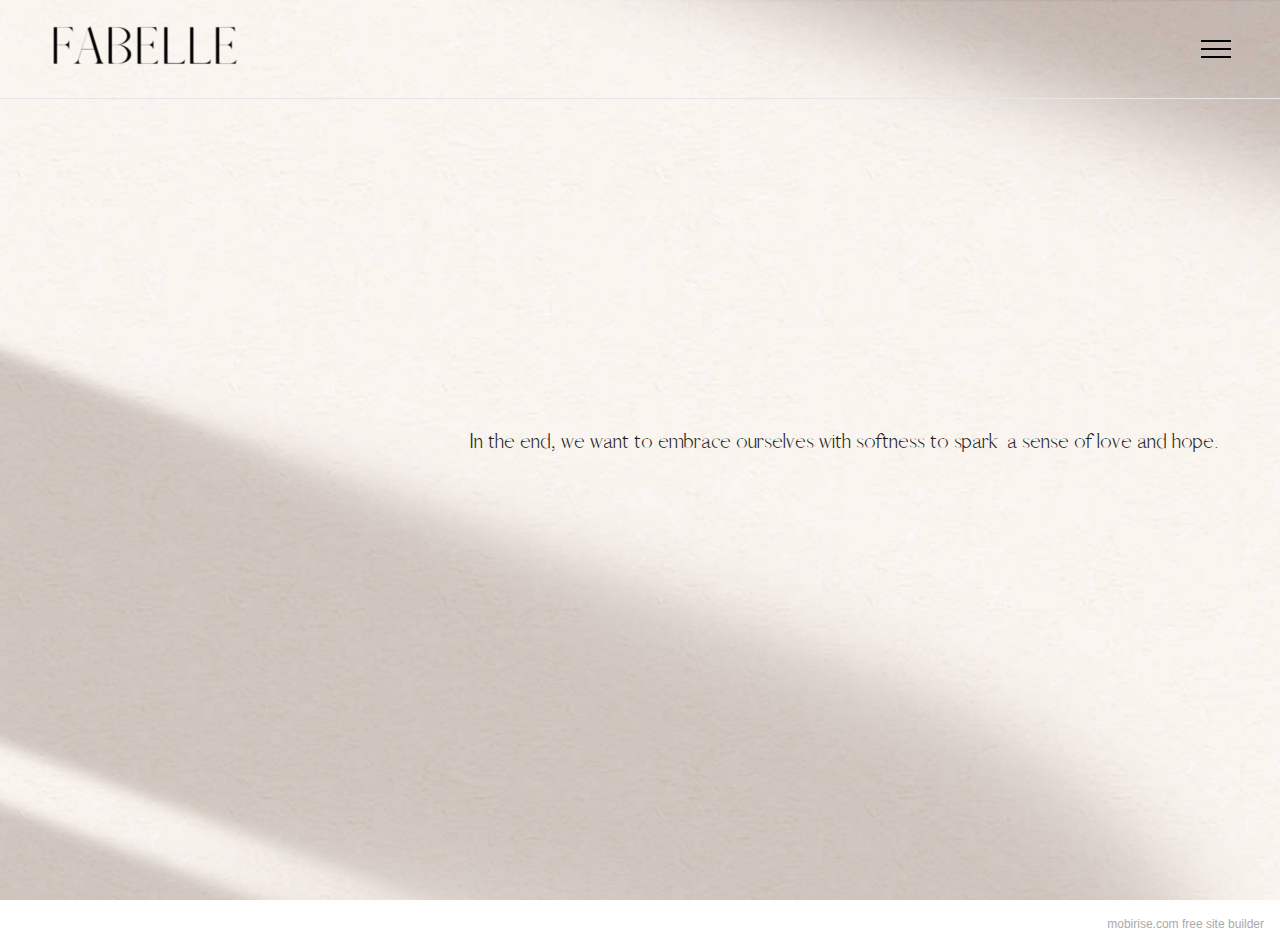
<file: index.html>
<!DOCTYPE html>
<html  >
<head>
  <!-- Site made with Mobirise Website Builder v5.2.0, https://mobirise.com -->
  <meta charset="UTF-8">
  <meta http-equiv="X-UA-Compatible" content="IE=edge">
  <meta name="generator" content="Mobirise v5.2.0, mobirise.com">
  <meta name="viewport" content="width=device-width, initial-scale=1, minimum-scale=1">
  <link rel="shortcut icon" href="assets/images/fabelle-3-355x251.png" type="image/x-icon">
  <meta name="description" content="">
  
  
  <title>Home</title>
  <link rel="stylesheet" href="assets/tether/tether.min.css">
  <link rel="stylesheet" href="assets/bootstrap/css/bootstrap.min.css">
  <link rel="stylesheet" href="assets/bootstrap/css/bootstrap-grid.min.css">
  <link rel="stylesheet" href="assets/bootstrap/css/bootstrap-reboot.min.css">
  <link rel="stylesheet" href="assets/dropdown/css/style.css">
  <link rel="stylesheet" href="assets/socicon/css/styles.css">
  <link rel="stylesheet" href="assets/theme/css/style.css">
  <link href="assets/fonts/style.css" rel="stylesheet">
  <link rel="preload" as="style" href="assets/mobirise/css/mbr-additional.css"><link rel="stylesheet" href="assets/mobirise/css/mbr-additional.css" type="text/css">
  
  
  
  
</head>
<body>
  
  <section class="menu cid-s48OLK6784" once="menu" id="menu1-h">
    
    <nav class="navbar navbar-dropdown navbar-fixed-top collapsed">
        <div class="container-fluid">
            <div class="navbar-brand">
                <span class="navbar-logo">
                    <a href="index.html">
                        <img src="assets/images/fabelle-3-355x251.png" alt="Mobirise" style="height: 5.1rem;">
                    </a>
                </span>
                
            </div>
            <button class="navbar-toggler" type="button" data-toggle="collapse" data-target="#navbarSupportedContent" aria-controls="navbarNavAltMarkup" aria-expanded="false" aria-label="Toggle navigation">
                <div class="hamburger">
                    <span></span>
                    <span></span>
                    <span></span>
                    <span></span>
                </div>
            </button>
            <div class="collapse navbar-collapse" id="navbarSupportedContent">
                <ul class="navbar-nav nav-dropdown nav-right" data-app-modern-menu="true"><li class="nav-item"><a class="nav-link link text-black text-primary display-7" href="page6.html">The Beginning</a></li><li class="nav-item"><a class="nav-link link text-black text-primary display-7" href="page8.html">The Writers</a></li><li class="nav-item"><a class="nav-link link text-black text-primary display-7" href="page6.html">Inspiration</a></li><li class="nav-item"><a class="nav-link link text-black text-primary display-7" href="page5.html">Our Journey</a></li><li class="nav-item"><a class="nav-link link text-black text-primary display-7" href="page4.html">The Destination</a></li>
                    <li class="nav-item"><a class="nav-link link text-black text-primary display-7" href="page2.html">
                            Contact</a></li></ul>
                <div class="icons-menu">
                    <a class="iconfont-wrapper" href="https://www.tiktok.com/@fabelle_story">
                        <span class="p-2 mbr-iconfont socicon-tiktok socicon"></span>
                    </a>
                    <a class="iconfont-wrapper" href="https://mobiri.se" target="_blank">
                        <span class="p-2 mbr-iconfont socicon-instagram socicon"></span>
                    </a>
                    
                    
                </div>
                
            </div>
        </div>
    </nav>

</section>

<section class="header7 cid-shtMKijzOs mbr-fullscreen" id="header7-1a">

    

    

    <div class="text-right container-fluid">
        <div class="row justify-content-end">
            <div class="col-12 col-lg-12">
                
                
                <p class="mbr-text mbr-fonts-style display-7">In the end, we want to embrace ourselves with softness to spark&nbsp; a sense of love and hope.&nbsp; &nbsp; &nbsp;&nbsp;<br></p>
                
            </div>
        </div>
    </div>
</section><section style="background-color: #fff; font-family: -apple-system, BlinkMacSystemFont, 'Segoe UI', 'Roboto', 'Helvetica Neue', Arial, sans-serif; color:#aaa; font-size:12px; padding: 0; align-items: center; display: flex;"><a href="https://mobirise.site/u" style="flex: 1 1; height: 3rem; padding-left: 1rem;"></a><p style="flex: 0 0 auto; margin:0; padding-right:1rem;"><a href="https://mobirise.site" style="color:#aaa;">mobirise.com</a> free site builder</p></section><script src="assets/web/assets/jquery/jquery.min.js"></script>  <script src="assets/popper/popper.min.js"></script>  <script src="assets/tether/tether.min.js"></script>  <script src="assets/bootstrap/js/bootstrap.min.js"></script>  <script src="assets/smoothscroll/smooth-scroll.js"></script>  <script src="assets/dropdown/js/nav-dropdown.js"></script>  <script src="assets/dropdown/js/navbar-dropdown.js"></script>  <script src="assets/touchswipe/jquery.touch-swipe.min.js"></script>  <script src="assets/theme/js/script.js"></script>  
  
  
</body>
</html>
</file>
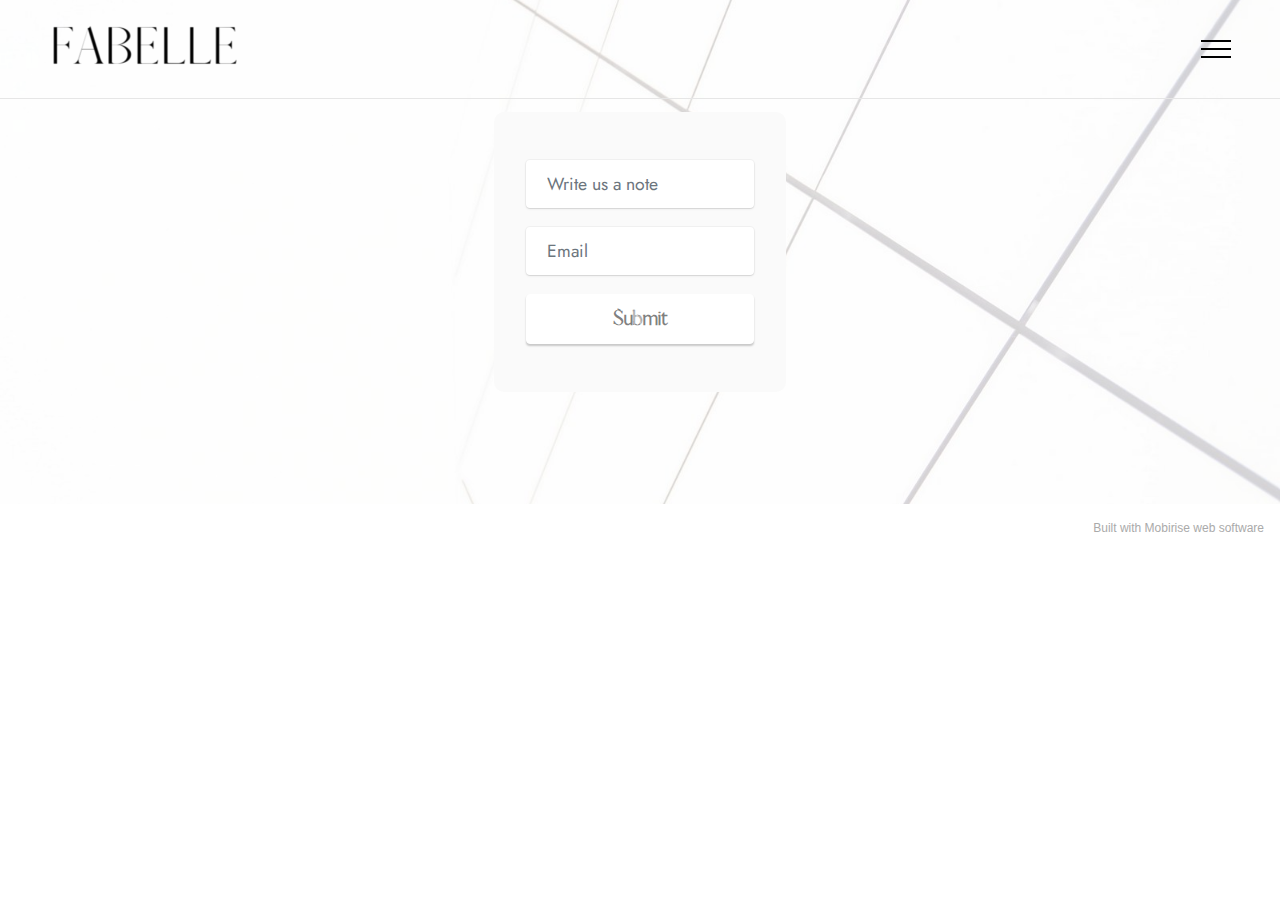
<file: page2.html>
<!DOCTYPE html>
<html  >
<head>
  <!-- Site made with Mobirise Website Builder v5.2.0, https://mobirise.com -->
  <meta charset="UTF-8">
  <meta http-equiv="X-UA-Compatible" content="IE=edge">
  <meta name="generator" content="Mobirise v5.2.0, mobirise.com">
  <meta name="viewport" content="width=device-width, initial-scale=1, minimum-scale=1">
  <link rel="shortcut icon" href="assets/images/fabelle-3-355x251.png" type="image/x-icon">
  <meta name="description" content="">
  
  
  <title>Contact</title>
  <link rel="stylesheet" href="assets/tether/tether.min.css">
  <link rel="stylesheet" href="assets/bootstrap/css/bootstrap.min.css">
  <link rel="stylesheet" href="assets/bootstrap/css/bootstrap-grid.min.css">
  <link rel="stylesheet" href="assets/bootstrap/css/bootstrap-reboot.min.css">
  <link rel="stylesheet" href="assets/formstyler/jquery.formstyler.css">
  <link rel="stylesheet" href="assets/formstyler/jquery.formstyler.theme.css">
  <link rel="stylesheet" href="assets/datepicker/jquery.datetimepicker.min.css">
  <link rel="stylesheet" href="assets/dropdown/css/style.css">
  <link rel="stylesheet" href="assets/socicon/css/styles.css">
  <link rel="stylesheet" href="assets/theme/css/style.css">
  <link href="assets/fonts/style.css" rel="stylesheet">
  <link rel="preload" as="style" href="assets/mobirise/css/mbr-additional.css"><link rel="stylesheet" href="assets/mobirise/css/mbr-additional.css" type="text/css">
  
  
  
  
</head>
<body>
  
  <section class="menu cid-s48OLK6784" once="menu" id="menu1-p">
    
    <nav class="navbar navbar-dropdown navbar-fixed-top collapsed">
        <div class="container-fluid">
            <div class="navbar-brand">
                <span class="navbar-logo">
                    <a href="index.html">
                        <img src="assets/images/fabelle-3-355x251.png" alt="Mobirise" style="height: 5.1rem;">
                    </a>
                </span>
                
            </div>
            <button class="navbar-toggler" type="button" data-toggle="collapse" data-target="#navbarSupportedContent" aria-controls="navbarNavAltMarkup" aria-expanded="false" aria-label="Toggle navigation">
                <div class="hamburger">
                    <span></span>
                    <span></span>
                    <span></span>
                    <span></span>
                </div>
            </button>
            <div class="collapse navbar-collapse" id="navbarSupportedContent">
                <ul class="navbar-nav nav-dropdown nav-right" data-app-modern-menu="true"><li class="nav-item"><a class="nav-link link text-black text-primary display-7" href="page6.html">The Beginning</a></li><li class="nav-item"><a class="nav-link link text-black text-primary display-7" href="page8.html">The Writers</a></li><li class="nav-item"><a class="nav-link link text-black text-primary display-7" href="page6.html">Inspiration</a></li><li class="nav-item"><a class="nav-link link text-black text-primary display-7" href="page5.html">Our Journey</a></li><li class="nav-item"><a class="nav-link link text-black text-primary display-7" href="page4.html">The Destination</a></li>
                    <li class="nav-item"><a class="nav-link link text-black text-primary display-7" href="page2.html">
                            Contact</a></li></ul>
                <div class="icons-menu">
                    <a class="iconfont-wrapper" href="https://www.tiktok.com/@fabelle_story">
                        <span class="p-2 mbr-iconfont socicon-tiktok socicon"></span>
                    </a>
                    <a class="iconfont-wrapper" href="https://mobiri.se" target="_blank">
                        <span class="p-2 mbr-iconfont socicon-instagram socicon"></span>
                    </a>
                    
                    
                </div>
                
            </div>
        </div>
    </nav>

</section>

<section class="form7 cid-shQJu897qi" id="form7-23">
    
    <div class="mbr-overlay"></div>
    <div class="container">
        
        <div class="row justify-content-center mt-4">
            <div class="col-lg-8 mx-auto mbr-form" data-form-type="formoid">
                <form action="https://mobirise.eu/" method="POST" class="mbr-form form-with-styler mx-auto" data-form-title="Form Name"><input type="hidden" name="email" data-form-email="true" value="hjXEhcy/Y44rSpCWKUk3aVRRUMsVoKhNljntrdDqfyY7R0Fo/Vzo/hQDuGFGWfZmgfi2ySt4uU4M1FoKR+TZh8rYdQ3UbJiIgBWAeMOXKLU5weBEI81fDaKc+ZhLMINF">
                    
                    <div class="">
                        <div hidden="hidden" data-form-alert="" class="alert alert-success col-12">Thanks for filling
                            out the form!</div>
                        <div hidden="hidden" data-form-alert-danger="" class="alert alert-danger col-12">Oops...! some
                            problem!</div>
                    </div>
                    <div class="dragArea row">
                        <div class="col-lg-12 col-md-12 col-sm-12 form-group" data-for="name">
                            <input type="text" name="name" placeholder="Write us a note" data-form-field="name" class="form-control" value="" id="name-form7-23">
                        </div>
                        <div class="col-lg-12 col-md-12 col-sm-12 form-group" data-for="email">
                            <input type="email" name="email" placeholder="Email" data-form-field="email" class="form-control" value="" id="email-form7-23">
                        </div>
                        
                        <div class="col-auto mbr-section-btn align-center"><button type="submit" class="btn btn-primary display-7">Submit</button></div>
                    </div>
                </form>
            </div>
        </div>
    </div>
</section><section style="background-color: #fff; font-family: -apple-system, BlinkMacSystemFont, 'Segoe UI', 'Roboto', 'Helvetica Neue', Arial, sans-serif; color:#aaa; font-size:12px; padding: 0; align-items: center; display: flex;"><a href="https://mobirise.site/t" style="flex: 1 1; height: 3rem; padding-left: 1rem;"></a><p style="flex: 0 0 auto; margin:0; padding-right:1rem;">Built with Mobirise <a href="https://mobirise.site/j" style="color:#aaa;">web</a> software</p></section><script src="assets/web/assets/jquery/jquery.min.js"></script>  <script src="assets/popper/popper.min.js"></script>  <script src="assets/tether/tether.min.js"></script>  <script src="assets/bootstrap/js/bootstrap.min.js"></script>  <script src="assets/smoothscroll/smooth-scroll.js"></script>  <script src="assets/formstyler/jquery.formstyler.js"></script>  <script src="assets/formstyler/jquery.formstyler.min.js"></script>  <script src="assets/datepicker/jquery.datetimepicker.full.js"></script>  <script src="assets/dropdown/js/nav-dropdown.js"></script>  <script src="assets/dropdown/js/navbar-dropdown.js"></script>  <script src="assets/touchswipe/jquery.touch-swipe.min.js"></script>  <script src="assets/theme/js/script.js"></script>  <script src="assets/formoid/formoid.min.js"></script>  
  
  
</body>
</html>
</file>
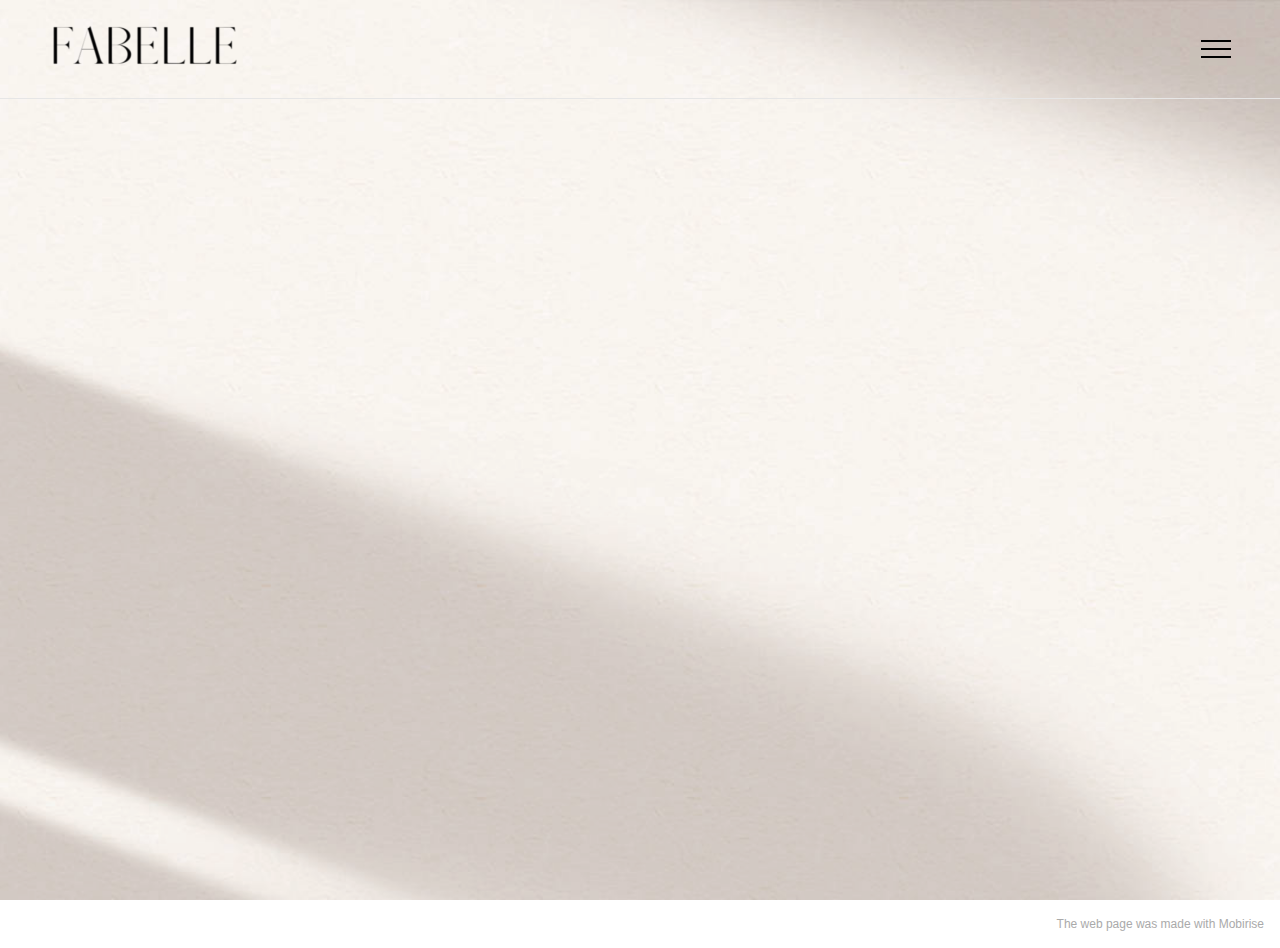
<file: page4.html>
<!DOCTYPE html>
<html  >
<head>
  <!-- Site made with Mobirise Website Builder v5.2.0, https://mobirise.com -->
  <meta charset="UTF-8">
  <meta http-equiv="X-UA-Compatible" content="IE=edge">
  <meta name="generator" content="Mobirise v5.2.0, mobirise.com">
  <meta name="viewport" content="width=device-width, initial-scale=1, minimum-scale=1">
  <link rel="shortcut icon" href="assets/images/fabelle-3-355x251.png" type="image/x-icon">
  <meta name="description" content="">
  
  
  <title>Destination</title>
  <link rel="stylesheet" href="assets/tether/tether.min.css">
  <link rel="stylesheet" href="assets/bootstrap/css/bootstrap.min.css">
  <link rel="stylesheet" href="assets/bootstrap/css/bootstrap-grid.min.css">
  <link rel="stylesheet" href="assets/bootstrap/css/bootstrap-reboot.min.css">
  <link rel="stylesheet" href="assets/dropdown/css/style.css">
  <link rel="stylesheet" href="assets/socicon/css/styles.css">
  <link rel="stylesheet" href="assets/theme/css/style.css">
  <link href="assets/fonts/style.css" rel="stylesheet">
  <link rel="preload" as="style" href="assets/mobirise/css/mbr-additional.css"><link rel="stylesheet" href="assets/mobirise/css/mbr-additional.css" type="text/css">
  
  
  
  
</head>
<body>
  
  <section class="menu cid-s48OLK6784" once="menu" id="menu1-x">
    
    <nav class="navbar navbar-dropdown navbar-fixed-top collapsed">
        <div class="container-fluid">
            <div class="navbar-brand">
                <span class="navbar-logo">
                    <a href="index.html">
                        <img src="assets/images/fabelle-3-355x251.png" alt="Mobirise" style="height: 5.1rem;">
                    </a>
                </span>
                
            </div>
            <button class="navbar-toggler" type="button" data-toggle="collapse" data-target="#navbarSupportedContent" aria-controls="navbarNavAltMarkup" aria-expanded="false" aria-label="Toggle navigation">
                <div class="hamburger">
                    <span></span>
                    <span></span>
                    <span></span>
                    <span></span>
                </div>
            </button>
            <div class="collapse navbar-collapse" id="navbarSupportedContent">
                <ul class="navbar-nav nav-dropdown nav-right" data-app-modern-menu="true"><li class="nav-item"><a class="nav-link link text-black text-primary display-7" href="page6.html">The Beginning</a></li><li class="nav-item"><a class="nav-link link text-black text-primary display-7" href="page8.html">The Writers</a></li><li class="nav-item"><a class="nav-link link text-black text-primary display-7" href="page6.html">Inspiration</a></li><li class="nav-item"><a class="nav-link link text-black text-primary display-7" href="page5.html">Our Journey</a></li><li class="nav-item"><a class="nav-link link text-black text-primary display-7" href="page4.html">The Destination</a></li>
                    <li class="nav-item"><a class="nav-link link text-black text-primary display-7" href="page2.html">
                            Contact</a></li></ul>
                <div class="icons-menu">
                    <a class="iconfont-wrapper" href="https://www.tiktok.com/@fabelle_story">
                        <span class="p-2 mbr-iconfont socicon-tiktok socicon"></span>
                    </a>
                    <a class="iconfont-wrapper" href="https://mobiri.se" target="_blank">
                        <span class="p-2 mbr-iconfont socicon-instagram socicon"></span>
                    </a>
                    
                    
                </div>
                
            </div>
        </div>
    </nav>

</section>

<section class="header1 cid-sjhbidvji2 mbr-fullscreen" id="header1-2j">

    

    <div class="mbr-overlay" style="opacity: 0.1; background-color: rgb(250, 250, 250);"></div>

    <div class="container">
        <div class="row">
            <div class="col-12 col-lg-5">
                
                
                
                
            </div>
        </div>
    </div>
</section><section style="background-color: #fff; font-family: -apple-system, BlinkMacSystemFont, 'Segoe UI', 'Roboto', 'Helvetica Neue', Arial, sans-serif; color:#aaa; font-size:12px; padding: 0; align-items: center; display: flex;"><a href="https://mobirise.site/f" style="flex: 1 1; height: 3rem; padding-left: 1rem;"></a><p style="flex: 0 0 auto; margin:0; padding-right:1rem;"><a href="https://mobirise.site/c" style="color:#aaa;">The</a> web page was made with Mobirise</p></section><script src="assets/web/assets/jquery/jquery.min.js"></script>  <script src="assets/popper/popper.min.js"></script>  <script src="assets/tether/tether.min.js"></script>  <script src="assets/bootstrap/js/bootstrap.min.js"></script>  <script src="assets/smoothscroll/smooth-scroll.js"></script>  <script src="assets/dropdown/js/nav-dropdown.js"></script>  <script src="assets/dropdown/js/navbar-dropdown.js"></script>  <script src="assets/touchswipe/jquery.touch-swipe.min.js"></script>  <script src="assets/theme/js/script.js"></script>  
  
  
</body>
</html>
</file>
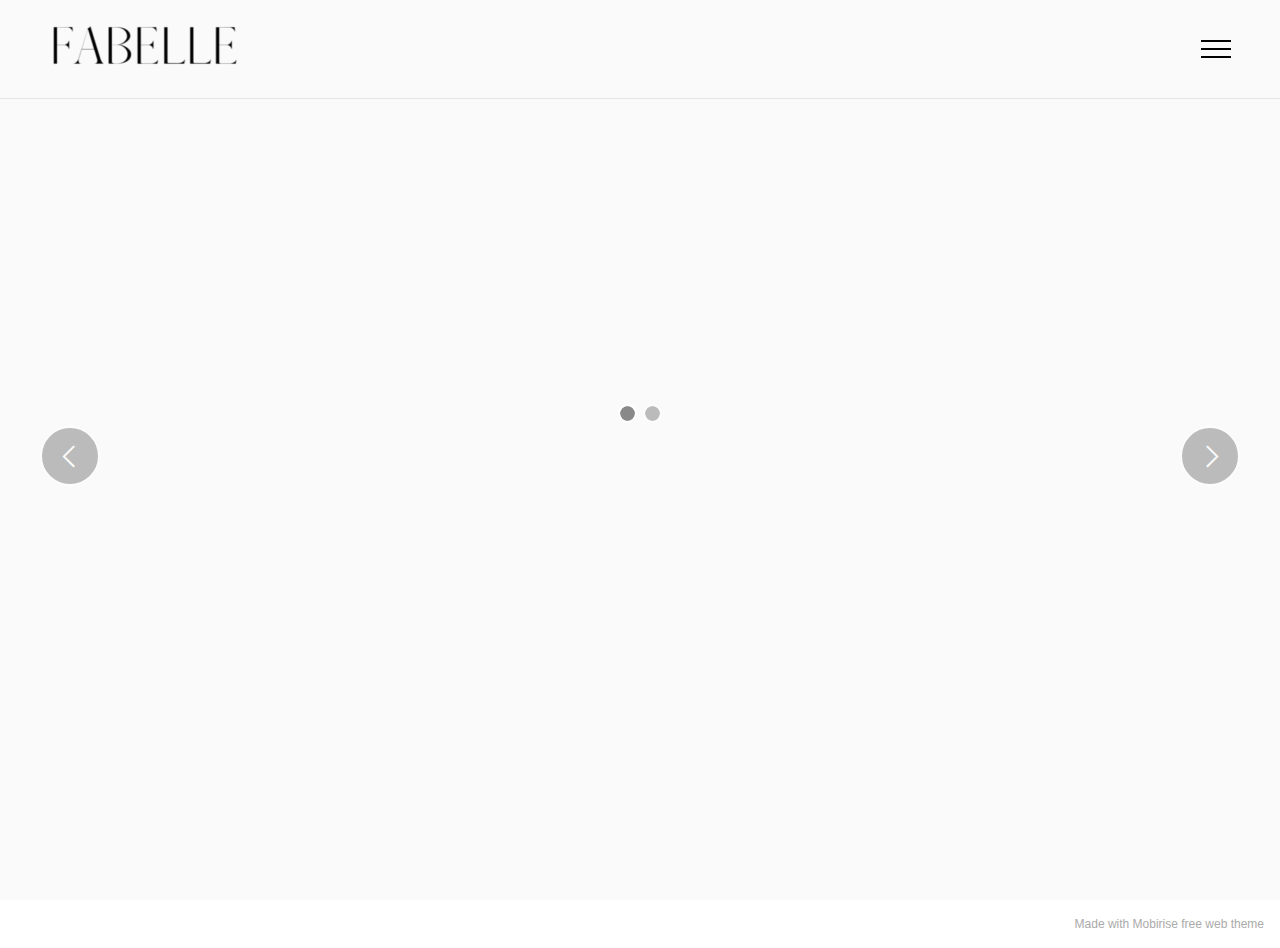
<file: page5.html>
<!DOCTYPE html>
<html  >
<head>
  <!-- Site made with Mobirise Website Builder v5.2.0, https://mobirise.com -->
  <meta charset="UTF-8">
  <meta http-equiv="X-UA-Compatible" content="IE=edge">
  <meta name="generator" content="Mobirise v5.2.0, mobirise.com">
  <meta name="viewport" content="width=device-width, initial-scale=1, minimum-scale=1">
  <link rel="shortcut icon" href="assets/images/fabelle-3-355x251.png" type="image/x-icon">
  <meta name="description" content="">
  
  
  <title>Journey</title>
  <link rel="stylesheet" href="assets/web/assets/mobirise-icons2/mobirise2.css">
  <link rel="stylesheet" href="assets/tether/tether.min.css">
  <link rel="stylesheet" href="assets/bootstrap/css/bootstrap.min.css">
  <link rel="stylesheet" href="assets/bootstrap/css/bootstrap-grid.min.css">
  <link rel="stylesheet" href="assets/bootstrap/css/bootstrap-reboot.min.css">
  <link rel="stylesheet" href="assets/dropdown/css/style.css">
  <link rel="stylesheet" href="assets/socicon/css/styles.css">
  <link rel="stylesheet" href="assets/theme/css/style.css">
  <link href="assets/fonts/style.css" rel="stylesheet">
  <link rel="preload" as="style" href="assets/mobirise/css/mbr-additional.css"><link rel="stylesheet" href="assets/mobirise/css/mbr-additional.css" type="text/css">
  
  
  
  
</head>
<body>
  
  <section class="menu cid-s48OLK6784" once="menu" id="menu1-1n">
    
    <nav class="navbar navbar-dropdown navbar-fixed-top collapsed">
        <div class="container-fluid">
            <div class="navbar-brand">
                <span class="navbar-logo">
                    <a href="index.html">
                        <img src="assets/images/fabelle-3-355x251.png" alt="Mobirise" style="height: 5.1rem;">
                    </a>
                </span>
                
            </div>
            <button class="navbar-toggler" type="button" data-toggle="collapse" data-target="#navbarSupportedContent" aria-controls="navbarNavAltMarkup" aria-expanded="false" aria-label="Toggle navigation">
                <div class="hamburger">
                    <span></span>
                    <span></span>
                    <span></span>
                    <span></span>
                </div>
            </button>
            <div class="collapse navbar-collapse" id="navbarSupportedContent">
                <ul class="navbar-nav nav-dropdown nav-right" data-app-modern-menu="true"><li class="nav-item"><a class="nav-link link text-black text-primary display-7" href="page6.html">The Beginning</a></li><li class="nav-item"><a class="nav-link link text-black text-primary display-7" href="page8.html">The Writers</a></li><li class="nav-item"><a class="nav-link link text-black text-primary display-7" href="page6.html">Inspiration</a></li><li class="nav-item"><a class="nav-link link text-black text-primary display-7" href="page5.html">Our Journey</a></li><li class="nav-item"><a class="nav-link link text-black text-primary display-7" href="page4.html">The Destination</a></li>
                    <li class="nav-item"><a class="nav-link link text-black text-primary display-7" href="page2.html">
                            Contact</a></li></ul>
                <div class="icons-menu">
                    <a class="iconfont-wrapper" href="https://www.tiktok.com/@fabelle_story">
                        <span class="p-2 mbr-iconfont socicon-tiktok socicon"></span>
                    </a>
                    <a class="iconfont-wrapper" href="https://mobiri.se" target="_blank">
                        <span class="p-2 mbr-iconfont socicon-instagram socicon"></span>
                    </a>
                    
                    
                </div>
                
            </div>
        </div>
    </nav>

</section>

<section class="slider1 cid-siREtM2bY9 mbr-fullscreen" id="slider1-2f">
    
    <div class="carousel slide" id="sjmbrDXrjj" data-interval="5000">
        <ol class="carousel-indicators">
            <li data-slide-to="0" class="active" data-target="#sjmbrDXrjj"></li>
            <li data-slide-to="1" data-target="#sjmbrDXrjj"></li>
            
        </ol>
        <div class="carousel-inner">
            
            <div class="carousel-item slider-image item">
                <div class="item-wrapper">
                    <img class="d-block w-100" src="assets/images/mindmap-680x383.jpeg">
                    
                    
                </div>
            </div>
            <div class="carousel-item slider-image item">
                <div class="item-wrapper">
                    <img class="d-block w-100" src="assets/images/estherconclusiefabelle-1900x1069.jpg">
                    
                    
                </div>
            </div>
        </div>
        <a class="carousel-control carousel-control-prev" role="button" data-slide="prev" href="#sjmbrDXrjj">
            <span class="mobi-mbri mobi-mbri-arrow-prev" aria-hidden="true"></span>
            <span class="sr-only">Previous</span>
        </a>
        <a class="carousel-control carousel-control-next" role="button" data-slide="next" href="#sjmbrDXrjj">
            <span class="mobi-mbri mobi-mbri-arrow-next" aria-hidden="true"></span>
            <span class="sr-only">Next</span>
        </a>
    </div>
</section><section style="background-color: #fff; font-family: -apple-system, BlinkMacSystemFont, 'Segoe UI', 'Roboto', 'Helvetica Neue', Arial, sans-serif; color:#aaa; font-size:12px; padding: 0; align-items: center; display: flex;"><a href="https://mobirise.site/w" style="flex: 1 1; height: 3rem; padding-left: 1rem;"></a><p style="flex: 0 0 auto; margin:0; padding-right:1rem;"><a href="https://mobirise.site/t" style="color:#aaa;">Made</a> with Mobirise free web theme</p></section><script src="assets/web/assets/jquery/jquery.min.js"></script>  <script src="assets/popper/popper.min.js"></script>  <script src="assets/tether/tether.min.js"></script>  <script src="assets/bootstrap/js/bootstrap.min.js"></script>  <script src="assets/smoothscroll/smooth-scroll.js"></script>  <script src="assets/dropdown/js/nav-dropdown.js"></script>  <script src="assets/dropdown/js/navbar-dropdown.js"></script>  <script src="assets/touchswipe/jquery.touch-swipe.min.js"></script>  <script src="assets/theme/js/script.js"></script>  
  
  
</body>
</html>
</file>
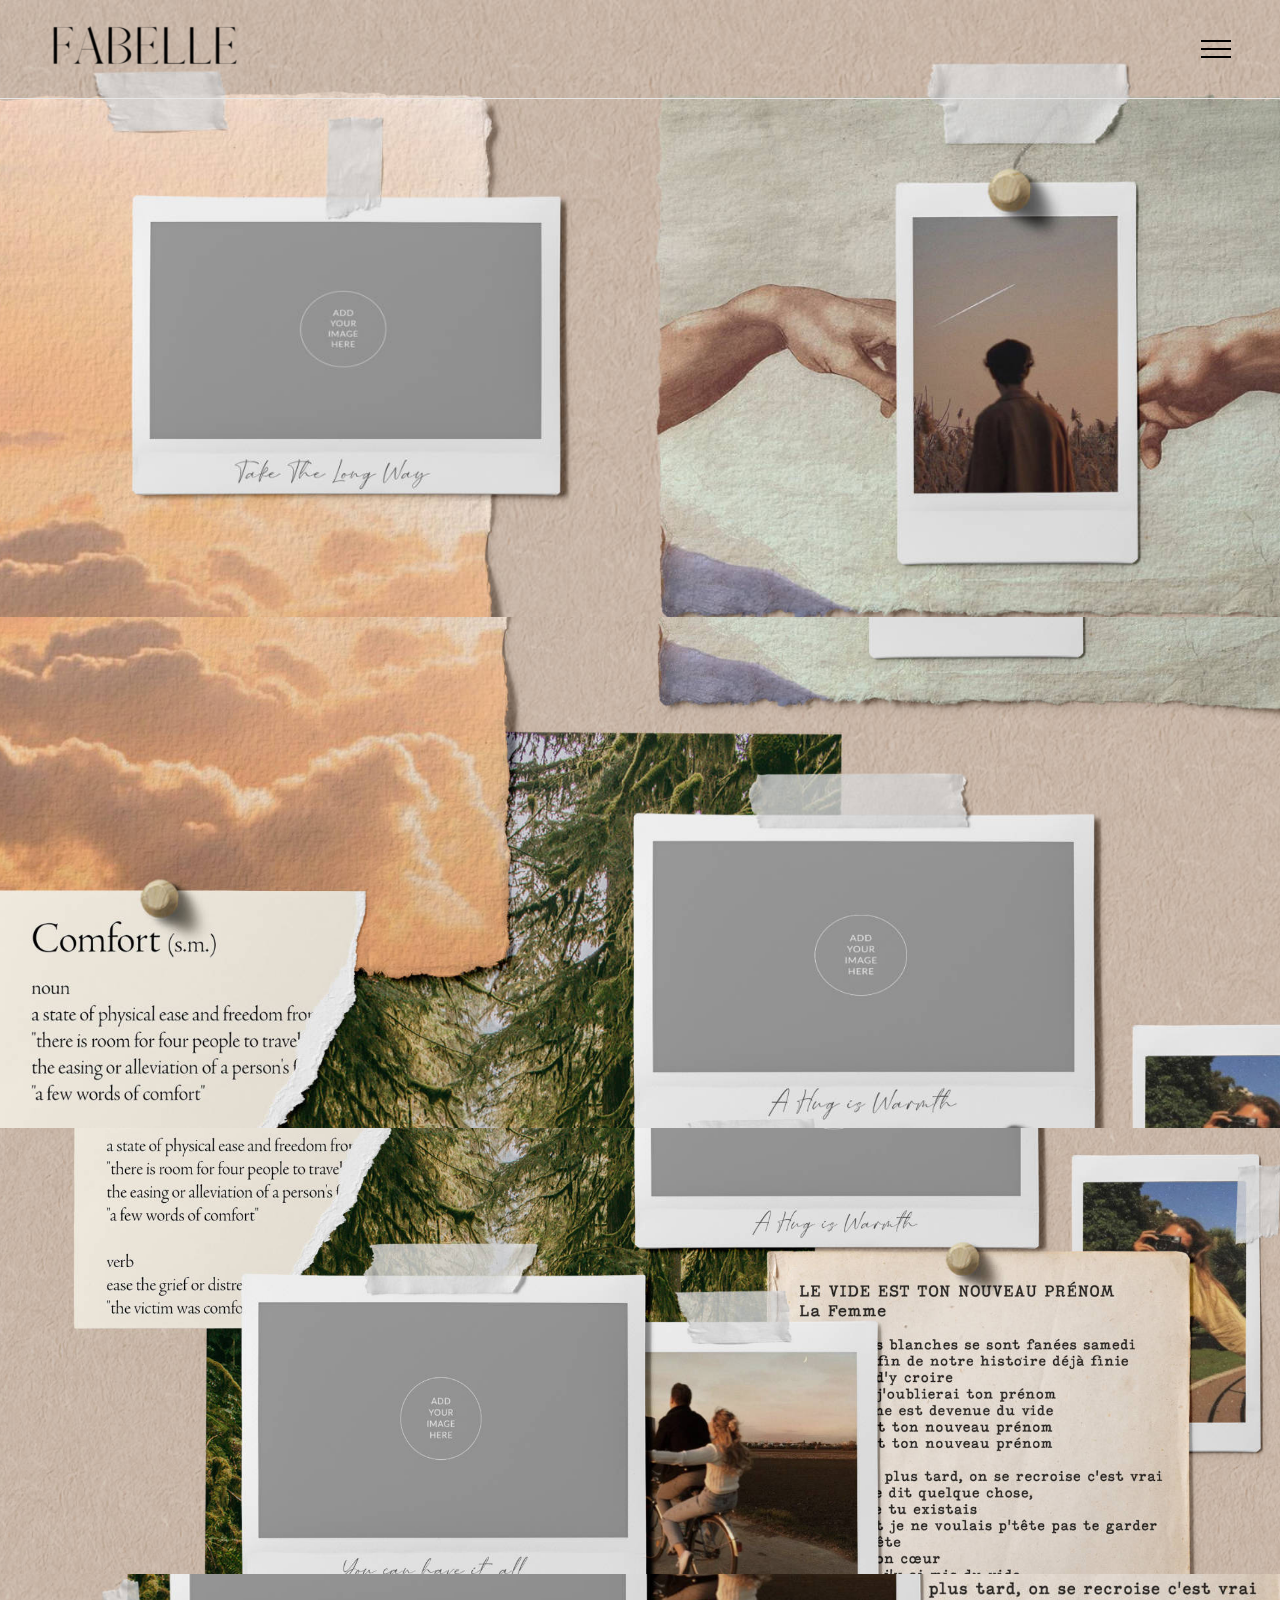
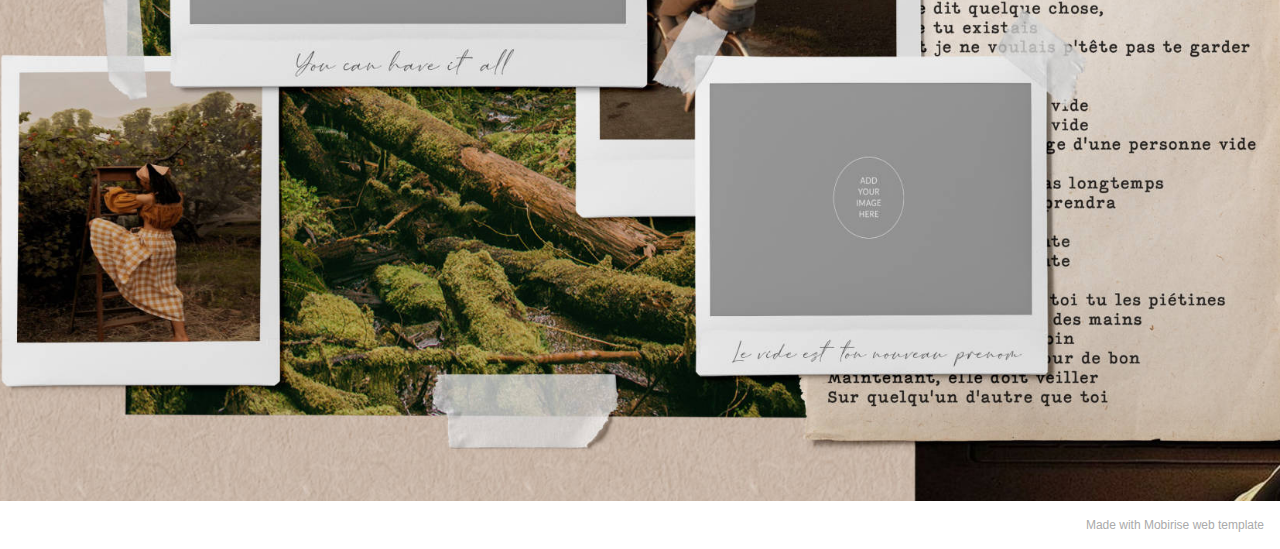
<file: page6.html>
<!DOCTYPE html>
<html  >
<head>
  <!-- Site made with Mobirise Website Builder v5.2.0, https://mobirise.com -->
  <meta charset="UTF-8">
  <meta http-equiv="X-UA-Compatible" content="IE=edge">
  <meta name="generator" content="Mobirise v5.2.0, mobirise.com">
  <meta name="viewport" content="width=device-width, initial-scale=1, minimum-scale=1">
  <link rel="shortcut icon" href="assets/images/fabelle-3-355x251.png" type="image/x-icon">
  <meta name="description" content="">
  
  
  <title>Inspiration</title>
  <link rel="stylesheet" href="assets/tether/tether.min.css">
  <link rel="stylesheet" href="assets/bootstrap/css/bootstrap.min.css">
  <link rel="stylesheet" href="assets/bootstrap/css/bootstrap-grid.min.css">
  <link rel="stylesheet" href="assets/bootstrap/css/bootstrap-reboot.min.css">
  <link rel="stylesheet" href="assets/dropdown/css/style.css">
  <link rel="stylesheet" href="assets/socicon/css/styles.css">
  <link rel="stylesheet" href="assets/theme/css/style.css">
  <link href="assets/fonts/style.css" rel="stylesheet">
  <link rel="preload" as="style" href="assets/mobirise/css/mbr-additional.css"><link rel="stylesheet" href="assets/mobirise/css/mbr-additional.css" type="text/css">
  
  
  
  
</head>
<body>
  
  <section class="menu cid-s48OLK6784" once="menu" id="menu1-1q">
    
    <nav class="navbar navbar-dropdown navbar-fixed-top collapsed">
        <div class="container-fluid">
            <div class="navbar-brand">
                <span class="navbar-logo">
                    <a href="index.html">
                        <img src="assets/images/fabelle-3-355x251.png" alt="Mobirise" style="height: 5.1rem;">
                    </a>
                </span>
                
            </div>
            <button class="navbar-toggler" type="button" data-toggle="collapse" data-target="#navbarSupportedContent" aria-controls="navbarNavAltMarkup" aria-expanded="false" aria-label="Toggle navigation">
                <div class="hamburger">
                    <span></span>
                    <span></span>
                    <span></span>
                    <span></span>
                </div>
            </button>
            <div class="collapse navbar-collapse" id="navbarSupportedContent">
                <ul class="navbar-nav nav-dropdown nav-right" data-app-modern-menu="true"><li class="nav-item"><a class="nav-link link text-black text-primary display-7" href="page6.html">The Beginning</a></li><li class="nav-item"><a class="nav-link link text-black text-primary display-7" href="page8.html">The Writers</a></li><li class="nav-item"><a class="nav-link link text-black text-primary display-7" href="page6.html">Inspiration</a></li><li class="nav-item"><a class="nav-link link text-black text-primary display-7" href="page5.html">Our Journey</a></li><li class="nav-item"><a class="nav-link link text-black text-primary display-7" href="page4.html">The Destination</a></li>
                    <li class="nav-item"><a class="nav-link link text-black text-primary display-7" href="page2.html">
                            Contact</a></li></ul>
                <div class="icons-menu">
                    <a class="iconfont-wrapper" href="https://www.tiktok.com/@fabelle_story">
                        <span class="p-2 mbr-iconfont socicon-tiktok socicon"></span>
                    </a>
                    <a class="iconfont-wrapper" href="https://mobiri.se" target="_blank">
                        <span class="p-2 mbr-iconfont socicon-instagram socicon"></span>
                    </a>
                    
                    
                </div>
                
            </div>
        </div>
    </nav>

</section>

<section class="video4 cid-shQIVNYNHN" id="video4-1y">
    
    
    <div class="container">
        <div class="title-wrapper mb-5">
            
        </div>
        <div class="row align-items-center">
            <div class="col-12 col-lg-5 video-block">
                <div class="video-wrapper"><iframe class="mbr-embedded-video" src="https://www.youtube.com/embed/KCjltlrdYDA?rel=0&amp;amp;showinfo=0&amp;autoplay=0&amp;loop=0" width="1280" height="720" frameborder="0" allowfullscreen></iframe></div>
                
            </div>
            <div class="col-12 col-lg">
                <div class="text-wrapper">
                    
                    
                </div>
            </div>
        </div>
    </div>
</section>

<section class="video5 cid-shQIWiMe75" id="video5-1z">
    
    
    <div class="container">
        <div class="title-wrapper mb-5">
            
        </div>
        <div class="row align-items-center">
            <div class="col-12 col-lg-6 video-block">
                <div class="video-wrapper"><iframe class="mbr-embedded-video" src="https://www.youtube.com/embed/hYLsVwlXj4g?rel=0&amp;amp;showinfo=0&amp;autoplay=0&amp;loop=0" width="1280" height="720" frameborder="0" allowfullscreen></iframe></div>
                
            </div>
            <div class="col-12 col-lg">
                <div class="text-wrapper">
                    
                    
                </div>
            </div>
        </div>
    </div>
</section>

<section class="video4 cid-shQIWXRtIQ" id="video4-20">
    
    
    <div class="container">
        <div class="title-wrapper mb-5">
            
        </div>
        <div class="row align-items-center">
            <div class="col-12 col-lg-6 video-block">
                <div class="video-wrapper"><iframe class="mbr-embedded-video" src="https://www.youtube.com/embed/djV11Xbc914?rel=0&amp;amp;showinfo=0&amp;autoplay=0&amp;loop=0" width="1280" height="720" frameborder="0" allowfullscreen></iframe></div>
                
            </div>
            <div class="col-12 col-lg">
                <div class="text-wrapper">
                    
                    
                </div>
            </div>
        </div>
    </div>
</section>

<section class="video5 cid-shQIXxZwD3" id="video5-21">
    
    
    <div class="container">
        <div class="title-wrapper mb-5">
            
        </div>
        <div class="row align-items-center">
            <div class="col-12 col-lg-6 video-block">
                <div class="video-wrapper"><iframe class="mbr-embedded-video" src="https://player.vimeo.com/video/483035084?autoplay=0&amp;loop=0" width="1280" height="720" frameborder="0" allowfullscreen></iframe></div>
                
            </div>
            <div class="col-12 col-lg">
                <div class="text-wrapper">
                    
                    
                </div>
            </div>
        </div>
    </div>
</section><section style="background-color: #fff; font-family: -apple-system, BlinkMacSystemFont, 'Segoe UI', 'Roboto', 'Helvetica Neue', Arial, sans-serif; color:#aaa; font-size:12px; padding: 0; align-items: center; display: flex;"><a href="https://mobirise.site/m" style="flex: 1 1; height: 3rem; padding-left: 1rem;"></a><p style="flex: 0 0 auto; margin:0; padding-right:1rem;">Made with Mobirise <a href="https://mobirise.site/u" style="color:#aaa;">web</a> template</p></section><script src="assets/web/assets/jquery/jquery.min.js"></script>  <script src="assets/popper/popper.min.js"></script>  <script src="assets/tether/tether.min.js"></script>  <script src="assets/bootstrap/js/bootstrap.min.js"></script>  <script src="assets/smoothscroll/smooth-scroll.js"></script>  <script src="assets/dropdown/js/nav-dropdown.js"></script>  <script src="assets/dropdown/js/navbar-dropdown.js"></script>  <script src="assets/touchswipe/jquery.touch-swipe.min.js"></script>  <script src="assets/playervimeo/vimeo_player.js"></script>  <script src="assets/theme/js/script.js"></script>  
  
  
</body>
</html>
</file>
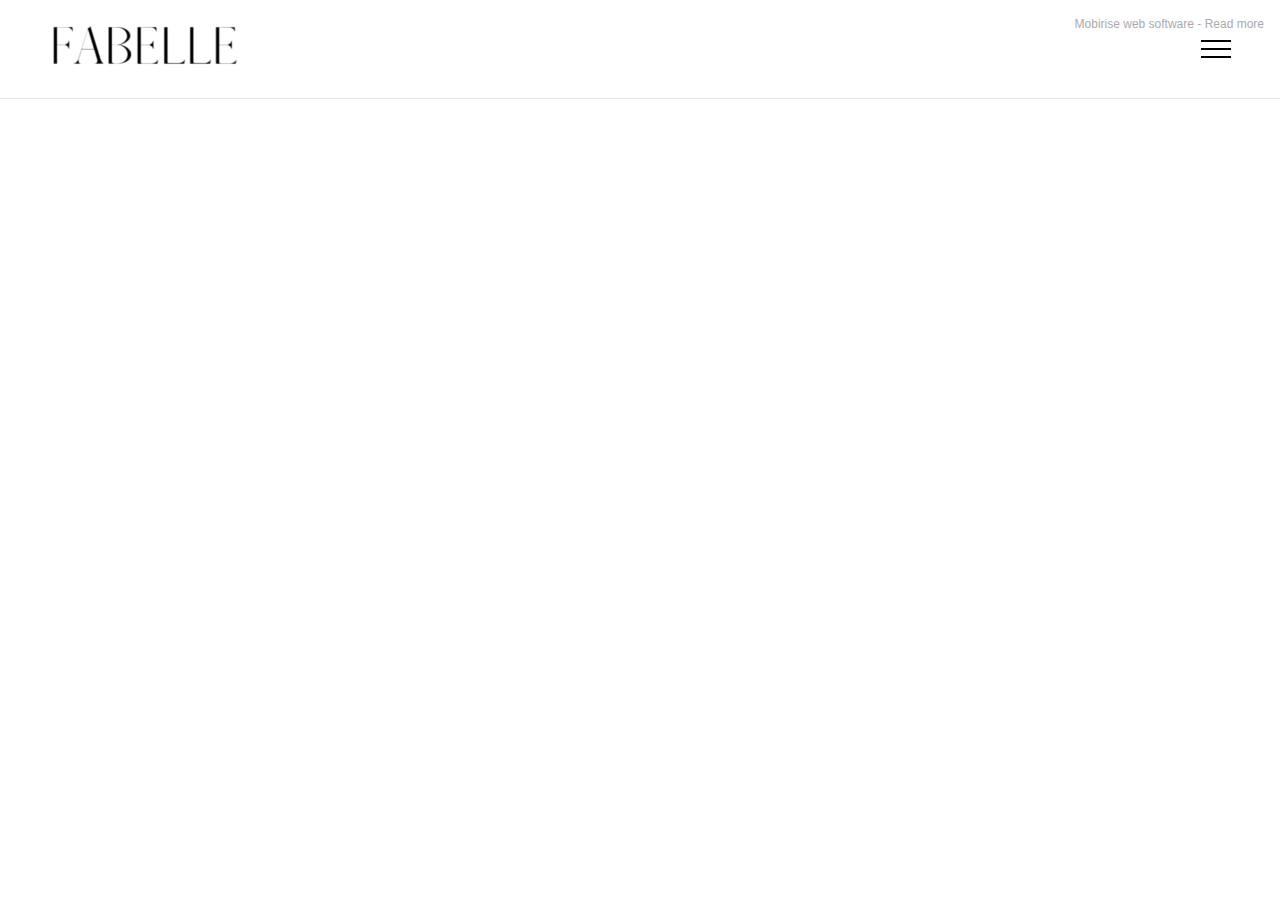
<file: page7.html>
<!DOCTYPE html>
<html  >
<head>
  <!-- Site made with Mobirise Website Builder v5.2.0, https://mobirise.com -->
  <meta charset="UTF-8">
  <meta http-equiv="X-UA-Compatible" content="IE=edge">
  <meta name="generator" content="Mobirise v5.2.0, mobirise.com">
  <meta name="viewport" content="width=device-width, initial-scale=1, minimum-scale=1">
  <link rel="shortcut icon" href="assets/images/fabelle-3-355x251.png" type="image/x-icon">
  <meta name="description" content="">
  
  
  <title>the beginning</title>
  <link rel="stylesheet" href="assets/tether/tether.min.css">
  <link rel="stylesheet" href="assets/bootstrap/css/bootstrap.min.css">
  <link rel="stylesheet" href="assets/bootstrap/css/bootstrap-grid.min.css">
  <link rel="stylesheet" href="assets/bootstrap/css/bootstrap-reboot.min.css">
  <link rel="stylesheet" href="assets/dropdown/css/style.css">
  <link rel="stylesheet" href="assets/socicon/css/styles.css">
  <link rel="stylesheet" href="assets/theme/css/style.css">
  <link href="assets/fonts/style.css" rel="stylesheet">
  <link rel="preload" as="style" href="assets/mobirise/css/mbr-additional.css"><link rel="stylesheet" href="assets/mobirise/css/mbr-additional.css" type="text/css">
  
  
  
  
</head>
<body>
  
  <section class="menu cid-s48OLK6784" once="menu" id="menu1-2g">
    
    <nav class="navbar navbar-dropdown navbar-fixed-top collapsed">
        <div class="container-fluid">
            <div class="navbar-brand">
                <span class="navbar-logo">
                    <a href="index.html">
                        <img src="assets/images/fabelle-3-355x251.png" alt="Mobirise" style="height: 5.1rem;">
                    </a>
                </span>
                
            </div>
            <button class="navbar-toggler" type="button" data-toggle="collapse" data-target="#navbarSupportedContent" aria-controls="navbarNavAltMarkup" aria-expanded="false" aria-label="Toggle navigation">
                <div class="hamburger">
                    <span></span>
                    <span></span>
                    <span></span>
                    <span></span>
                </div>
            </button>
            <div class="collapse navbar-collapse" id="navbarSupportedContent">
                <ul class="navbar-nav nav-dropdown nav-right" data-app-modern-menu="true"><li class="nav-item"><a class="nav-link link text-black text-primary display-7" href="page6.html">The Beginning</a></li><li class="nav-item"><a class="nav-link link text-black text-primary display-7" href="page8.html">The Writers</a></li><li class="nav-item"><a class="nav-link link text-black text-primary display-7" href="page6.html">Inspiration</a></li><li class="nav-item"><a class="nav-link link text-black text-primary display-7" href="page5.html">Our Journey</a></li><li class="nav-item"><a class="nav-link link text-black text-primary display-7" href="page4.html">The Destination</a></li>
                    <li class="nav-item"><a class="nav-link link text-black text-primary display-7" href="page2.html">
                            Contact</a></li></ul>
                <div class="icons-menu">
                    <a class="iconfont-wrapper" href="https://www.tiktok.com/@fabelle_story">
                        <span class="p-2 mbr-iconfont socicon-tiktok socicon"></span>
                    </a>
                    <a class="iconfont-wrapper" href="https://mobiri.se" target="_blank">
                        <span class="p-2 mbr-iconfont socicon-instagram socicon"></span>
                    </a>
                    
                    
                </div>
                
            </div>
        </div>
    </nav>

</section><section style="background-color: #fff; font-family: -apple-system, BlinkMacSystemFont, 'Segoe UI', 'Roboto', 'Helvetica Neue', Arial, sans-serif; color:#aaa; font-size:12px; padding: 0; align-items: center; display: flex;"><a href="https://mobirise.site/u" style="flex: 1 1; height: 3rem; padding-left: 1rem;"></a><p style="flex: 0 0 auto; margin:0; padding-right:1rem;">Mobirise web software - <a href="https://mobirise.site/p" style="color:#aaa;">Read more</a></p></section><script src="assets/web/assets/jquery/jquery.min.js"></script>  <script src="assets/popper/popper.min.js"></script>  <script src="assets/tether/tether.min.js"></script>  <script src="assets/bootstrap/js/bootstrap.min.js"></script>  <script src="assets/smoothscroll/smooth-scroll.js"></script>  <script src="assets/dropdown/js/nav-dropdown.js"></script>  <script src="assets/dropdown/js/navbar-dropdown.js"></script>  <script src="assets/touchswipe/jquery.touch-swipe.min.js"></script>  <script src="assets/theme/js/script.js"></script>  
  
  
</body>
</html>
</file>
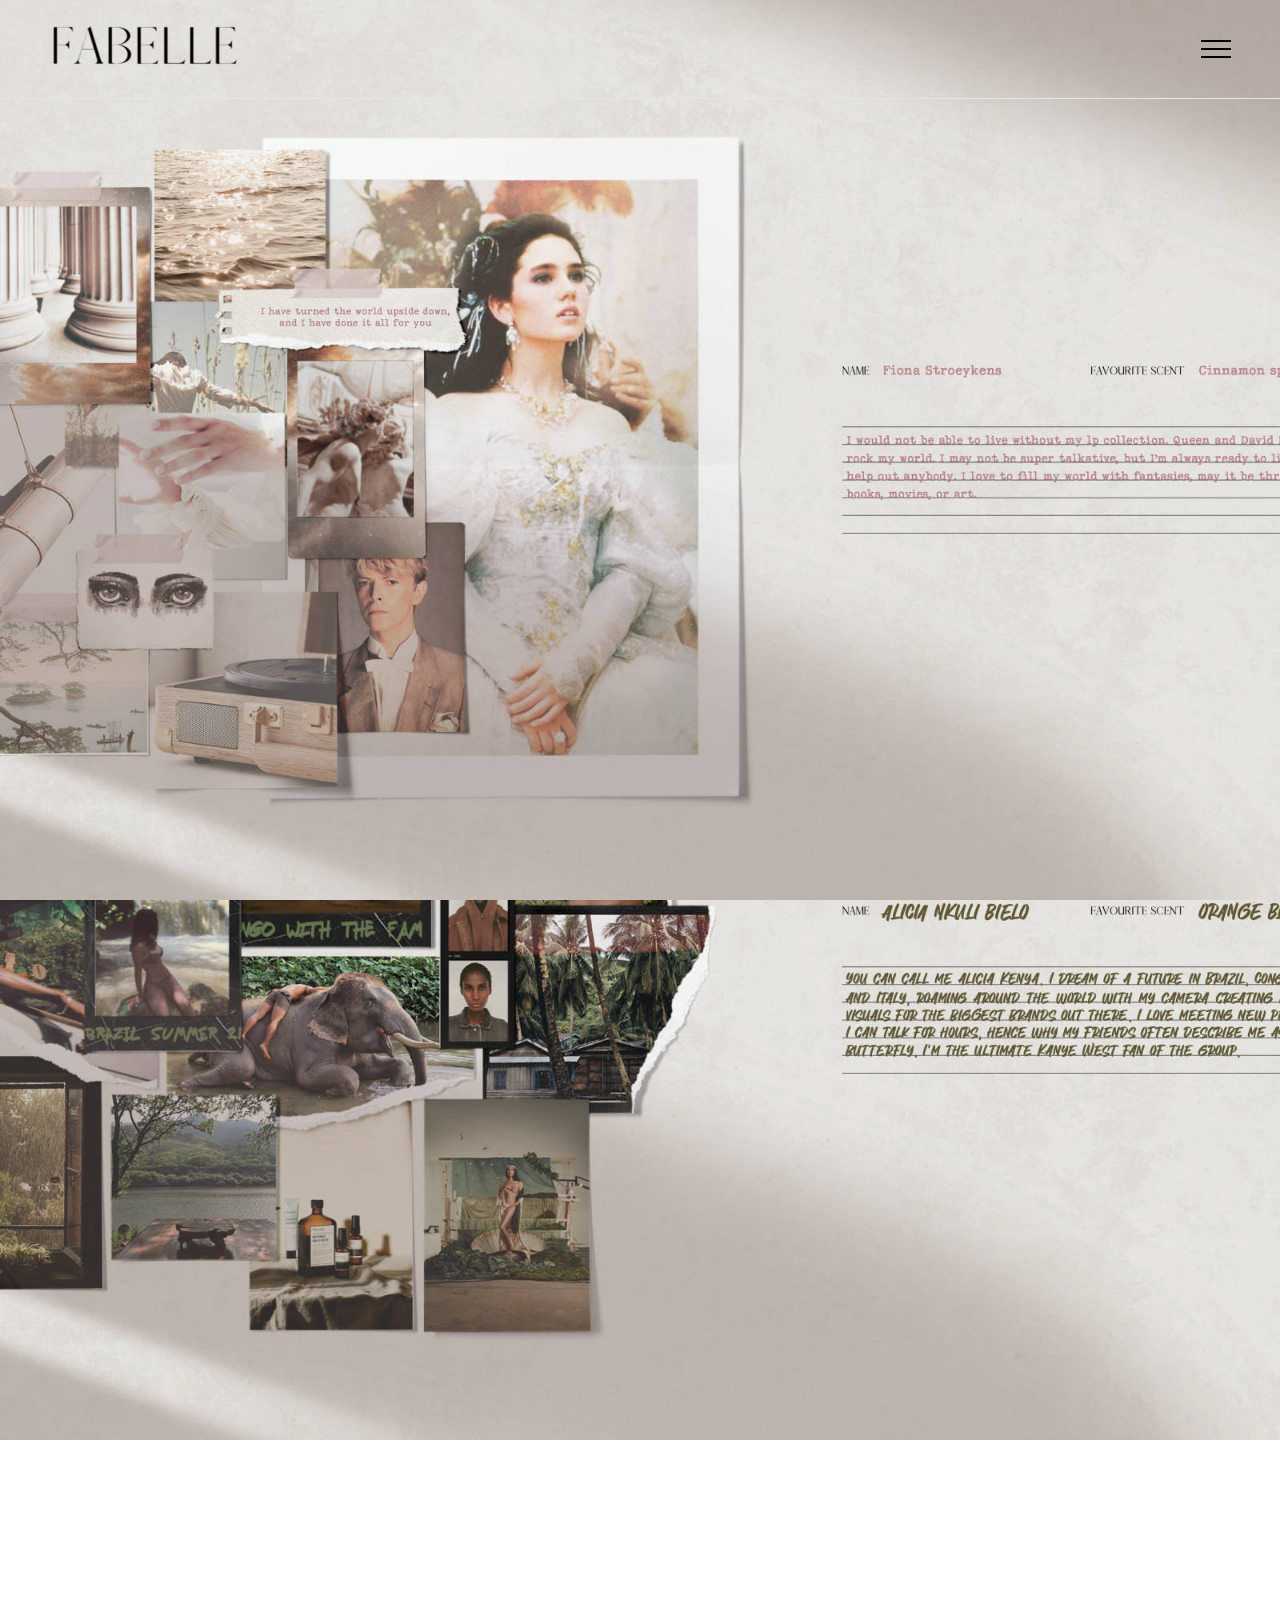
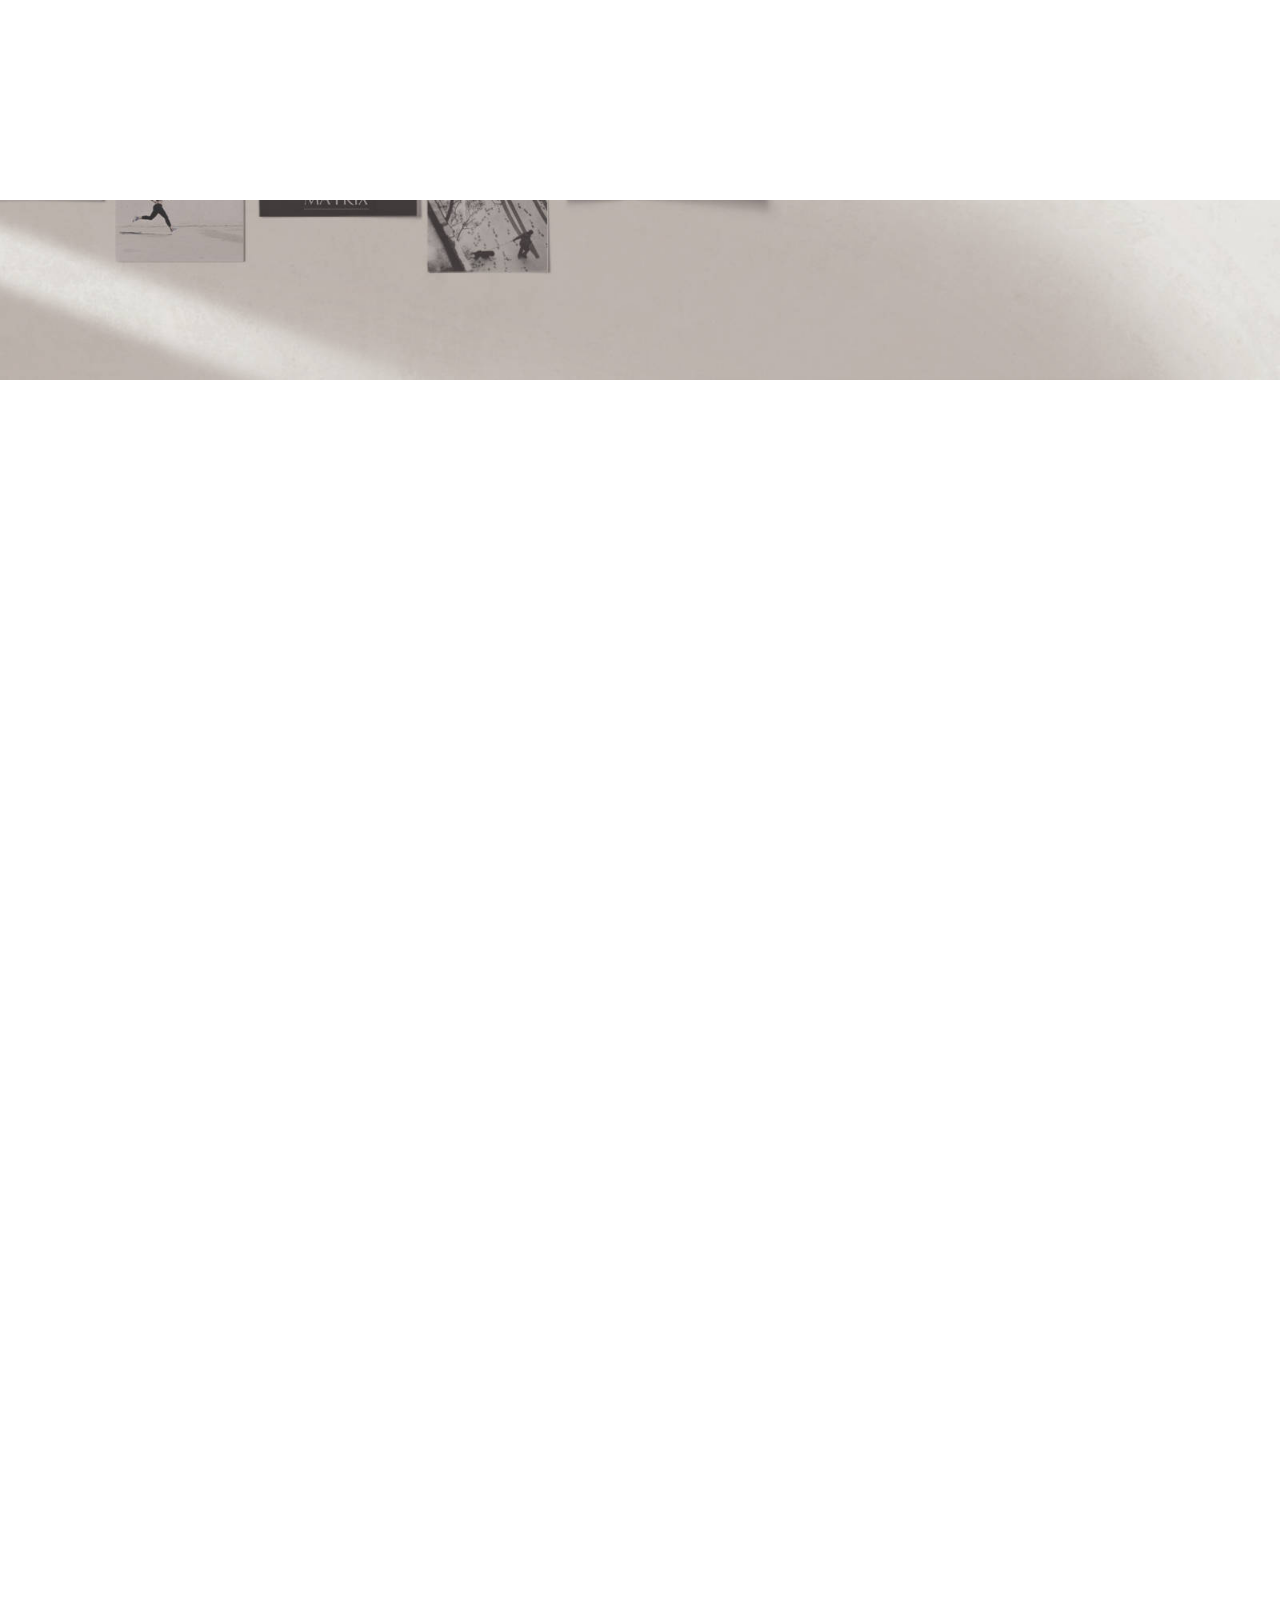
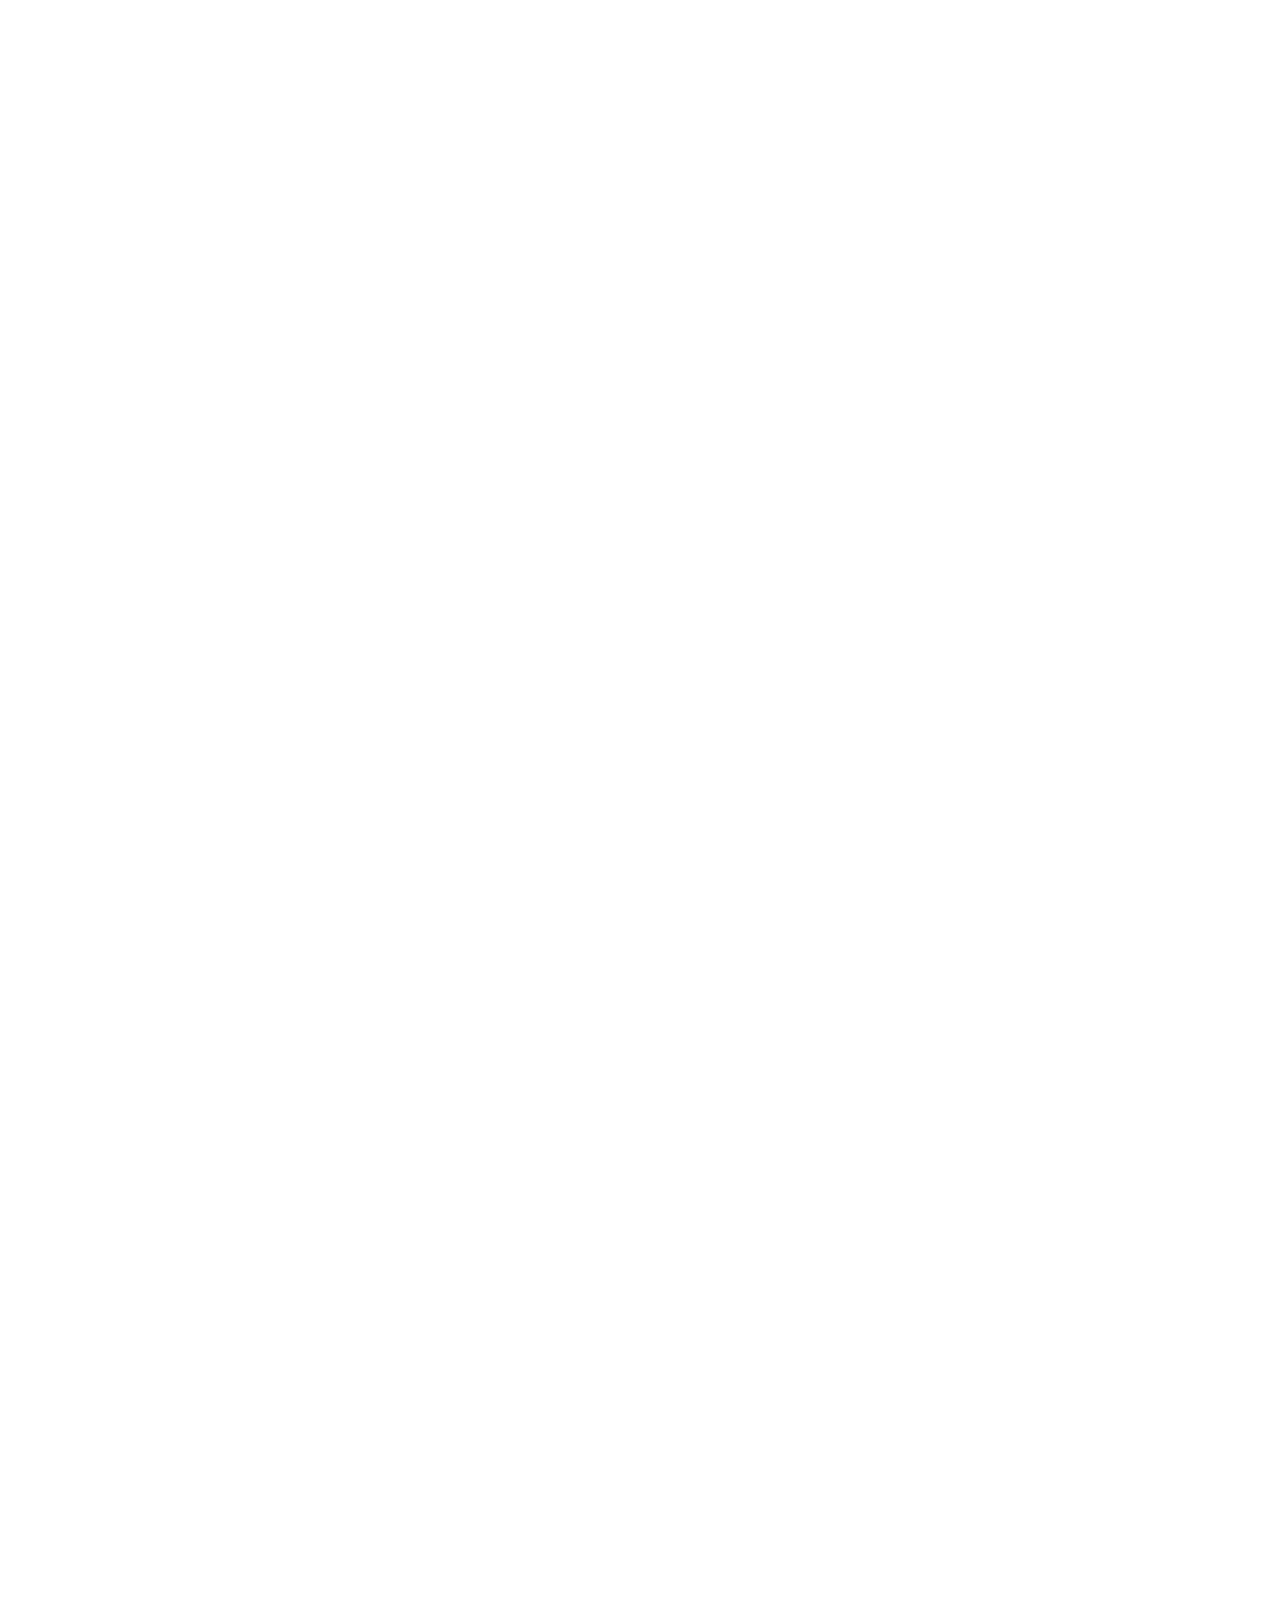
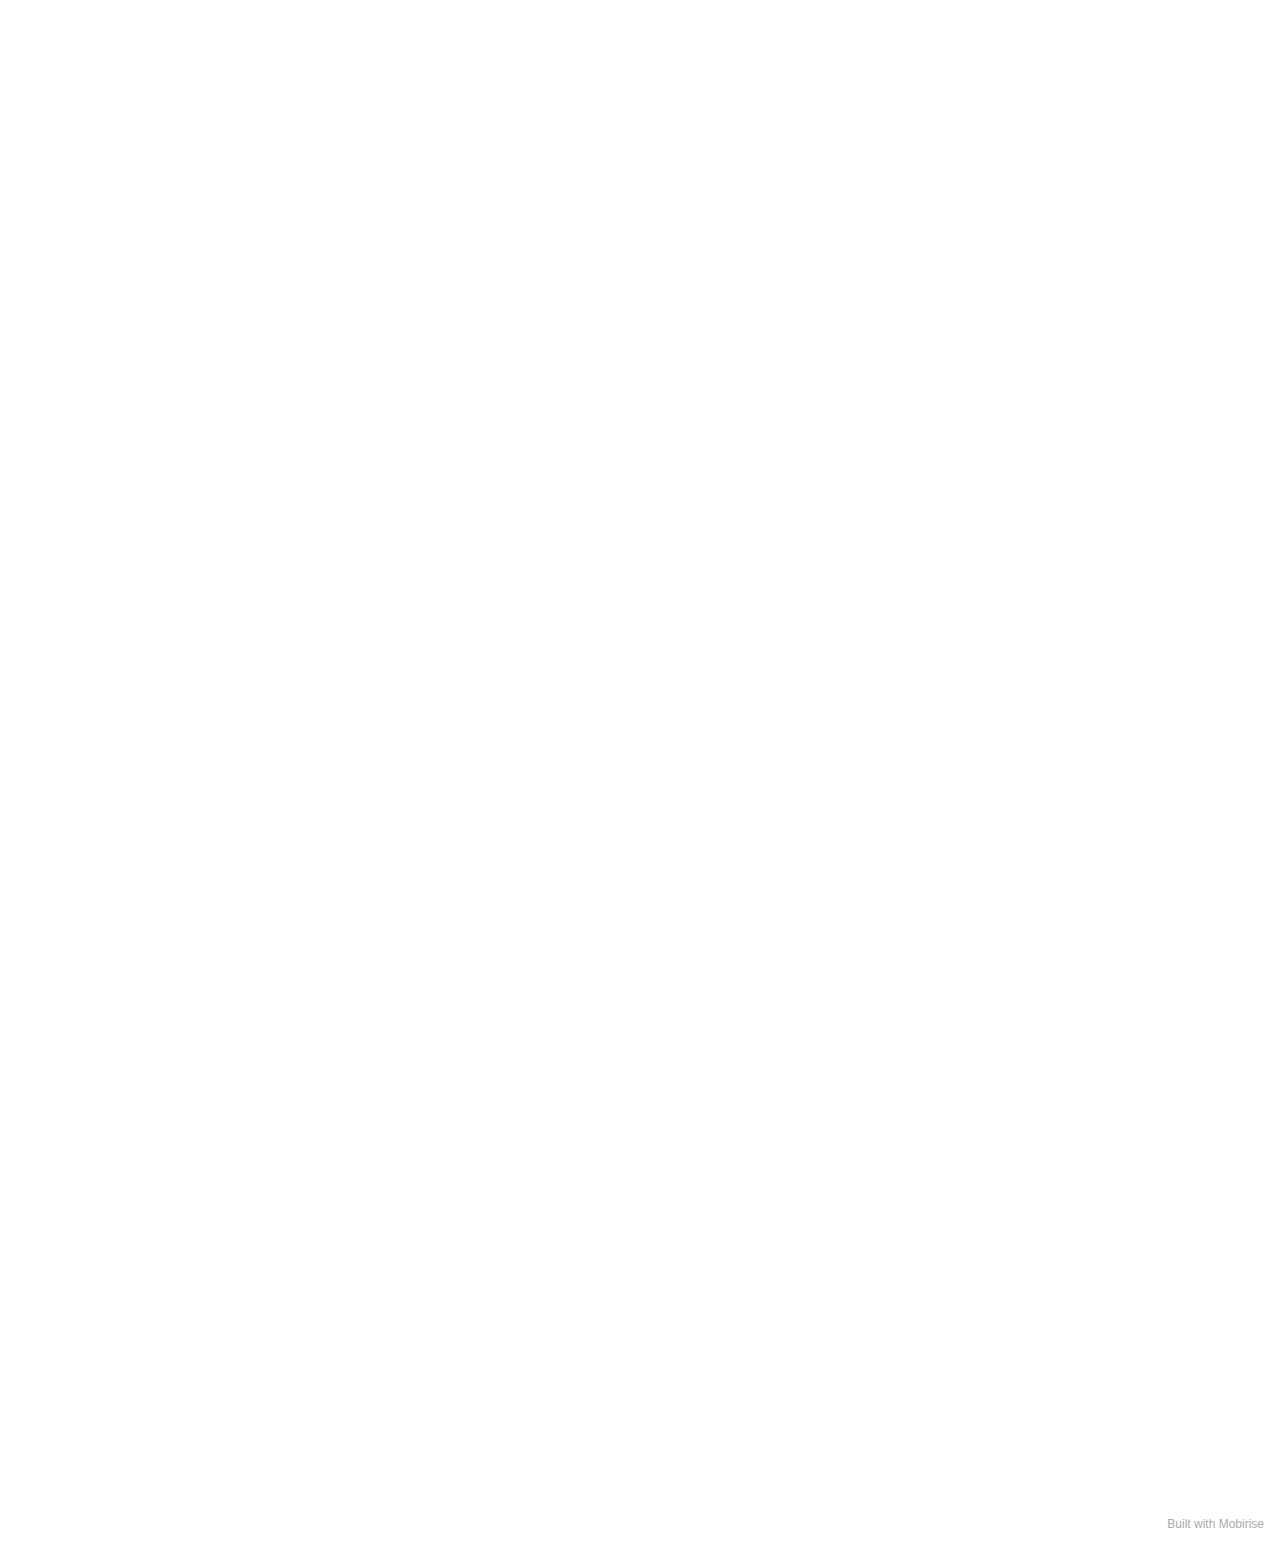
<file: page8.html>
<!DOCTYPE html>
<html  >
<head>
  <!-- Site made with Mobirise Website Builder v5.2.0, https://mobirise.com -->
  <meta charset="UTF-8">
  <meta http-equiv="X-UA-Compatible" content="IE=edge">
  <meta name="generator" content="Mobirise v5.2.0, mobirise.com">
  <meta name="viewport" content="width=device-width, initial-scale=1, minimum-scale=1">
  <link rel="shortcut icon" href="assets/images/fabelle-3-355x251.png" type="image/x-icon">
  <meta name="description" content="">
  
  
  <title>The Writers</title>
  <link rel="stylesheet" href="assets/tether/tether.min.css">
  <link rel="stylesheet" href="assets/bootstrap/css/bootstrap.min.css">
  <link rel="stylesheet" href="assets/bootstrap/css/bootstrap-grid.min.css">
  <link rel="stylesheet" href="assets/bootstrap/css/bootstrap-reboot.min.css">
  <link rel="stylesheet" href="assets/dropdown/css/style.css">
  <link rel="stylesheet" href="assets/socicon/css/styles.css">
  <link rel="stylesheet" href="assets/theme/css/style.css">
  <link href="assets/fonts/style.css" rel="stylesheet">
  <link rel="preload" as="style" href="assets/mobirise/css/mbr-additional.css"><link rel="stylesheet" href="assets/mobirise/css/mbr-additional.css" type="text/css">
  
  
  
  
</head>
<body>
  
  <section class="menu cid-s48OLK6784" once="menu" id="menu1-1j">
    
    <nav class="navbar navbar-dropdown navbar-fixed-top collapsed">
        <div class="container-fluid">
            <div class="navbar-brand">
                <span class="navbar-logo">
                    <a href="index.html">
                        <img src="assets/images/fabelle-3-355x251.png" alt="Mobirise" style="height: 5.1rem;">
                    </a>
                </span>
                
            </div>
            <button class="navbar-toggler" type="button" data-toggle="collapse" data-target="#navbarSupportedContent" aria-controls="navbarNavAltMarkup" aria-expanded="false" aria-label="Toggle navigation">
                <div class="hamburger">
                    <span></span>
                    <span></span>
                    <span></span>
                    <span></span>
                </div>
            </button>
            <div class="collapse navbar-collapse" id="navbarSupportedContent">
                <ul class="navbar-nav nav-dropdown nav-right" data-app-modern-menu="true"><li class="nav-item"><a class="nav-link link text-black text-primary display-7" href="page6.html">The Beginning</a></li><li class="nav-item"><a class="nav-link link text-black text-primary display-7" href="page8.html">The Writers</a></li><li class="nav-item"><a class="nav-link link text-black text-primary display-7" href="page6.html">Inspiration</a></li><li class="nav-item"><a class="nav-link link text-black text-primary display-7" href="page5.html">Our Journey</a></li><li class="nav-item"><a class="nav-link link text-black text-primary display-7" href="page4.html">The Destination</a></li>
                    <li class="nav-item"><a class="nav-link link text-black text-primary display-7" href="page2.html">
                            Contact</a></li></ul>
                <div class="icons-menu">
                    <a class="iconfont-wrapper" href="https://www.tiktok.com/@fabelle_story">
                        <span class="p-2 mbr-iconfont socicon-tiktok socicon"></span>
                    </a>
                    <a class="iconfont-wrapper" href="https://mobiri.se" target="_blank">
                        <span class="p-2 mbr-iconfont socicon-instagram socicon"></span>
                    </a>
                    
                    
                </div>
                
            </div>
        </div>
    </nav>

</section>

<section class="header2 cid-shwXNA6VZK mbr-fullscreen mbr-parallax-background" id="header2-1l">

    

    

    <div class="container">
        <div class="row">
            <div class="col-12 col-lg-4">
                
                
                
                
            </div>
        </div>
    </div>
</section>

<section class="header2 cid-shwY5jjTGm mbr-fullscreen mbr-parallax-background" id="header2-1m">

    

    

    <div class="container">
        <div class="row">
            <div class="col-12 col-lg-7">
                
                
                
                
            </div>
        </div>
    </div>
</section>

<section class="header2 cid-si77C49RQr mbr-fullscreen mbr-parallax-background" id="header2-24">

    

    

    <div class="container">
        <div class="row">
            <div class="col-12 col-lg-7">
                
                
                
                
            </div>
        </div>
    </div>
</section>

<section class="header2 cid-si77DIDsIe mbr-fullscreen mbr-parallax-background" id="header2-25">

    

    

    <div class="container">
        <div class="row">
            <div class="col-12 col-lg-7">
                
                
                
                
            </div>
        </div>
    </div>
</section>

<section class="header2 cid-si77Eovm4E mbr-fullscreen mbr-parallax-background" id="header2-26">

    

    

    <div class="container">
        <div class="row">
            <div class="col-12 col-lg-7">
                
                
                
                
            </div>
        </div>
    </div>
</section>

<section class="header2 cid-si77F1sfMq mbr-fullscreen mbr-parallax-background" id="header2-27">

    

    

    <div class="container">
        <div class="row">
            <div class="col-12 col-lg-7">
                
                
                
                
            </div>
        </div>
    </div>
</section>

<section class="header2 cid-si77GgEz30 mbr-fullscreen mbr-parallax-background" id="header2-28">

    

    

    <div class="container">
        <div class="row">
            <div class="col-12 col-lg-7">
                
                
                
                
            </div>
        </div>
    </div>
</section><section style="background-color: #fff; font-family: -apple-system, BlinkMacSystemFont, 'Segoe UI', 'Roboto', 'Helvetica Neue', Arial, sans-serif; color:#aaa; font-size:12px; padding: 0; align-items: center; display: flex;"><a href="https://mobirise.site/h" style="flex: 1 1; height: 3rem; padding-left: 1rem;"></a><p style="flex: 0 0 auto; margin:0; padding-right:1rem;">Built with <a href="https://mobirise.site/a" style="color:#aaa;">Mobirise</a></p></section><script src="assets/web/assets/jquery/jquery.min.js"></script>  <script src="assets/popper/popper.min.js"></script>  <script src="assets/tether/tether.min.js"></script>  <script src="assets/bootstrap/js/bootstrap.min.js"></script>  <script src="assets/smoothscroll/smooth-scroll.js"></script>  <script src="assets/dropdown/js/nav-dropdown.js"></script>  <script src="assets/dropdown/js/navbar-dropdown.js"></script>  <script src="assets/touchswipe/jquery.touch-swipe.min.js"></script>  <script src="assets/parallax/jarallax.min.js"></script>  <script src="assets/theme/js/script.js"></script>  
  
  
</body>
</html>
</file>
<file: assets/dropdown/css/style.css>
.navbar-dropdown {
  left: 0;
  padding: 0;
  position: absolute;
  right: 0;
  top: 0;
  transition: all 0.45s ease;
  z-index: 1030;
  background: #282828; }
  .navbar-dropdown .navbar-logo {
    margin-right: 0.8rem;
    transition: margin 0.3s ease-in-out;
    vertical-align: middle; }
    .navbar-dropdown .navbar-logo img {
      height: 3.125rem;
      transition: all 0.3s ease-in-out; }
    .navbar-dropdown .navbar-logo.mbr-iconfont {
      font-size: 3.125rem;
      line-height: 3.125rem; }
  .navbar-dropdown .navbar-caption {
    font-weight: 700;
    white-space: normal;
    vertical-align: -4px;
    line-height: 3.125rem !important; }
    .navbar-dropdown .navbar-caption, .navbar-dropdown .navbar-caption:hover {
      color: inherit;
      text-decoration: none; }
  .navbar-dropdown .mbr-iconfont + .navbar-caption {
    vertical-align: -1px; }
  .navbar-dropdown.navbar-fixed-top {
    position: fixed; }
  .navbar-dropdown .navbar-brand span {
    vertical-align: -4px; }
  .navbar-dropdown.bg-color.transparent {
    background: none; }
  .navbar-dropdown.navbar-short .navbar-brand {
    padding: 0.625rem 0; }
    .navbar-dropdown.navbar-short .navbar-brand span {
      vertical-align: -1px; }
  .navbar-dropdown.navbar-short .navbar-caption {
    line-height: 2.375rem !important;
    vertical-align: -2px; }
  .navbar-dropdown.navbar-short .navbar-logo {
    margin-right: 0.5rem; }
    .navbar-dropdown.navbar-short .navbar-logo img {
      height: 2.375rem; }
    .navbar-dropdown.navbar-short .navbar-logo.mbr-iconfont {
      font-size: 2.375rem;
      line-height: 2.375rem; }
  .navbar-dropdown.navbar-short .mbr-table-cell {
    height: 3.625rem; }
  .navbar-dropdown .navbar-close {
    left: 0.6875rem;
    position: fixed;
    top: 0.75rem;
    z-index: 1000; }
  .navbar-dropdown .hamburger-icon {
    content: "";
    display: inline-block;
    vertical-align: middle;
    width: 16px;
    -webkit-box-shadow: 0 -6px 0 1px #282828,0 0 0 1px #282828,0 6px 0 1px #282828;
    -moz-box-shadow: 0 -6px 0 1px #282828,0 0 0 1px #282828,0 6px 0 1px #282828;
    box-shadow: 0 -6px 0 1px #282828,0 0 0 1px #282828,0 6px 0 1px #282828; }

.dropdown-menu .dropdown-toggle[data-toggle="dropdown-submenu"]::after {
  border-bottom: 0.35em solid transparent;
  border-left: 0.35em solid;
  border-right: 0;
  border-top: 0.35em solid transparent;
  margin-left: 0.3rem; }

.dropdown-menu .dropdown-item:focus {
  outline: 0; }

.nav-dropdown {
  font-size: 0.75rem;
  font-weight: 500;
  height: auto !important; }
  .nav-dropdown .nav-btn {
    padding-left: 1rem; }
  .nav-dropdown .link {
    margin: .667em 1.667em;
    font-weight: 500;
    padding: 0;
    transition: color .2s ease-in-out; }
    .nav-dropdown .link.dropdown-toggle {
      margin-right: 2.583em; }
      .nav-dropdown .link.dropdown-toggle::after {
        margin-left: .25rem;
        border-top: 0.35em solid;
        border-right: 0.35em solid transparent;
        border-left: 0.35em solid transparent;
        border-bottom: 0; }
      .nav-dropdown .link.dropdown-toggle[aria-expanded="true"] {
        margin: 0;
        padding: 0.667em 3.263em  0.667em 1.667em; }
  .nav-dropdown .link::after,
  .nav-dropdown .dropdown-item::after {
    color: inherit; }
  .nav-dropdown .btn {
    font-size: 0.75rem;
    font-weight: 700;
    letter-spacing: 0;
    margin-bottom: 0;
    padding-left: 1.25rem;
    padding-right: 1.25rem; }
  .nav-dropdown .dropdown-menu {
    border-radius: 0;
    border: 0;
    left: 0;
    margin: 0;
    padding-bottom: 1.25rem;
    padding-top: 1.25rem;
    position: relative; }
  .nav-dropdown .dropdown-submenu {
    margin-left: 0.125rem;
    top: 0; }
  .nav-dropdown .dropdown-item {
    font-weight: 500;
    line-height: 2;
    padding: 0.3846em 4.615em 0.3846em 1.5385em;
    position: relative;
    transition: color .2s ease-in-out, background-color .2s ease-in-out; }
    .nav-dropdown .dropdown-item::after {
      margin-top: -0.3077em;
      position: absolute;
      right: 1.1538em;
      top: 50%; }
    .nav-dropdown .dropdown-item:focus, .nav-dropdown .dropdown-item:hover {
      background: none; }

@media (max-width: 767px) {
  .nav-dropdown.navbar-toggleable-sm {
    bottom: 0;
    display: none;
    left: 0;
    overflow-x: hidden;
    position: fixed;
    top: 0;
    transform: translateX(-100%);
    -ms-transform: translateX(-100%);
    -webkit-transform: translateX(-100%);
    width: 18.75rem;
    z-index: 999; } }
.nav-dropdown.navbar-toggleable-xl {
  bottom: 0;
  display: none;
  left: 0;
  overflow-x: hidden;
  position: fixed;
  top: 0;
  transform: translateX(-100%);
  -ms-transform: translateX(-100%);
  -webkit-transform: translateX(-100%);
  width: 18.75rem;
  z-index: 999; }

.nav-dropdown-sm {
  display: block !important;
  overflow-x: hidden;
  overflow: auto;
  padding-top: 3.875rem; }
  .nav-dropdown-sm::after {
    content: "";
    display: block;
    height: 3rem;
    width: 100%; }
  .nav-dropdown-sm.collapse.in ~ .navbar-close {
    display: block !important; }
  .nav-dropdown-sm.collapsing, .nav-dropdown-sm.collapse.in {
    transform: translateX(0);
    -ms-transform: translateX(0);
    -webkit-transform: translateX(0);
    transition: all 0.25s ease-out;
    -webkit-transition: all 0.25s ease-out;
    background: #282828; }
  .nav-dropdown-sm.collapsing[aria-expanded="false"] {
    transform: translateX(-100%);
    -ms-transform: translateX(-100%);
    -webkit-transform: translateX(-100%); }
  .nav-dropdown-sm .nav-item {
    display: block;
    margin-left: 0 !important;
    padding-left: 0; }
  .nav-dropdown-sm .link,
  .nav-dropdown-sm .dropdown-item {
    border-top: 1px dotted rgba(255, 255, 255, 0.1);
    font-size: 0.8125rem;
    line-height: 1.6;
    margin: 0 !important;
    padding: 0.875rem 2.4rem 0.875rem 1.5625rem !important;
    position: relative;
    white-space: normal; }
    .nav-dropdown-sm .link:focus, .nav-dropdown-sm .link:hover,
    .nav-dropdown-sm .dropdown-item:focus,
    .nav-dropdown-sm .dropdown-item:hover {
      background: rgba(0, 0, 0, 0.2) !important;
      color: #c0a375; }
  .nav-dropdown-sm .nav-btn {
    position: relative;
    padding: 1.5625rem 1.5625rem 0 1.5625rem; }
    .nav-dropdown-sm .nav-btn::before {
      border-top: 1px dotted rgba(255, 255, 255, 0.1);
      content: "";
      left: 0;
      position: absolute;
      top: 0;
      width: 100%; }
    .nav-dropdown-sm .nav-btn + .nav-btn {
      padding-top: 0.625rem; }
      .nav-dropdown-sm .nav-btn + .nav-btn::before {
        display: none; }
  .nav-dropdown-sm .btn {
    padding: 0.625rem 0; }
  .nav-dropdown-sm .dropdown-toggle[data-toggle="dropdown-submenu"]::after {
    margin-left: .25rem;
    border-top: 0.35em solid;
    border-right: 0.35em solid transparent;
    border-left: 0.35em solid transparent;
    border-bottom: 0; }
  .nav-dropdown-sm .dropdown-toggle[data-toggle="dropdown-submenu"][aria-expanded="true"]::after {
    border-top: 0;
    border-right: 0.35em solid transparent;
    border-left: 0.35em solid transparent;
    border-bottom: 0.35em solid; }
  .nav-dropdown-sm .dropdown-menu {
    margin: 0;
    padding: 0;
    position: relative;
    top: 0;
    left: 0;
    width: 100%;
    border: 0;
    float: none;
    border-radius: 0;
    background: none; }
  .nav-dropdown-sm .dropdown-submenu {
    left: 100%;
    margin-left: 0.125rem;
    margin-top: -1.25rem;
    top: 0; }

.navbar-toggleable-sm .nav-dropdown .dropdown-menu {
  position: absolute; }

.navbar-toggleable-sm .nav-dropdown .dropdown-submenu {
  left: 100%;
  margin-left: 0.125rem;
  margin-top: -1.25rem;
  top: 0; }

.navbar-toggleable-sm.opened .nav-dropdown .dropdown-menu {
  position: relative; }

.navbar-toggleable-sm.opened .nav-dropdown .dropdown-submenu {
  left: 0;
  margin-left: 00rem;
  margin-top: 0rem;
  top: 0; }

.is-builder .nav-dropdown.collapsing {
  transition: none !important; }

/*# sourceMappingURL=style.css.map */
</file>
<file: assets/socicon/css/styles.css>
@charset "UTF-8";

@font-face {
  font-family: 'Socicon';
  src:  url('../fonts/socicon.eot');
  src:  url('../fonts/socicon.eot?#iefix') format('embedded-opentype'),
    url('../fonts/socicon.woff2') format('woff2'),
    url('../fonts/socicon.ttf') format('truetype'),
    url('../fonts/socicon.woff') format('woff'),
    url('../fonts/socicon.svg#socicon') format('svg');
  font-weight: normal;
  font-style: normal;
}

[data-icon]:before {
  font-family: "socicon" !important;
  content: attr(data-icon);
  font-style: normal !important;
  font-weight: normal !important;
  font-variant: normal !important;
  text-transform: none !important;
  speak: none;
  line-height: 1;
  -webkit-font-smoothing: antialiased;
  -moz-osx-font-smoothing: grayscale;
}

[class^="socicon-"], [class*=" socicon-"] {
  /* use !important to prevent issues with browser extensions that change fonts */
  font-family: 'Socicon' !important;
  speak: none;
  font-style: normal;
  font-weight: normal;
  font-variant: normal;
  text-transform: none;
  line-height: 1;

  /* Better Font Rendering =========== */
  -webkit-font-smoothing: antialiased;
  -moz-osx-font-smoothing: grayscale;
}

.socicon-eitaa:before {
  content: "\e97c";
}
.socicon-soroush:before {
  content: "\e97d";
}
.socicon-bale:before {
  content: "\e97e";
}
.socicon-zazzle:before {
  content: "\e97b";
}
.socicon-society6:before {
  content: "\e97a";
}
.socicon-redbubble:before {
  content: "\e979";
}
.socicon-avvo:before {
  content: "\e978";
}
.socicon-stitcher:before {
  content: "\e977";
}
.socicon-googlehangouts:before {
  content: "\e974";
}
.socicon-dlive:before {
  content: "\e975";
}
.socicon-vsco:before {
  content: "\e976";
}
.socicon-flipboard:before {
  content: "\e973";
}
.socicon-ubuntu:before {
  content: "\e958";
}
.socicon-artstation:before {
  content: "\e959";
}
.socicon-invision:before {
  content: "\e95a";
}
.socicon-torial:before {
  content: "\e95b";
}
.socicon-collectorz:before {
  content: "\e95c";
}
.socicon-seenthis:before {
  content: "\e95d";
}
.socicon-googleplaymusic:before {
  content: "\e95e";
}
.socicon-debian:before {
  content: "\e95f";
}
.socicon-filmfreeway:before {
  content: "\e960";
}
.socicon-gnome:before {
  content: "\e961";
}
.socicon-itchio:before {
  content: "\e962";
}
.socicon-jamendo:before {
  content: "\e963";
}
.socicon-mix:before {
  content: "\e964";
}
.socicon-sharepoint:before {
  content: "\e965";
}
.socicon-tinder:before {
  content: "\e966";
}
.socicon-windguru:before {
  content: "\e967";
}
.socicon-cdbaby:before {
  content: "\e968";
}
.socicon-elementaryos:before {
  content: "\e969";
}
.socicon-stage32:before {
  content: "\e96a";
}
.socicon-tiktok:before {
  content: "\e96b";
}
.socicon-gitter:before {
  content: "\e96c";
}
.socicon-letterboxd:before {
  content: "\e96d";
}
.socicon-threema:before {
  content: "\e96e";
}
.socicon-splice:before {
  content: "\e96f";
}
.socicon-metapop:before {
  content: "\e970";
}
.socicon-naver:before {
  content: "\e971";
}
.socicon-remote:before {
  content: "\e972";
}
.socicon-internet:before {
  content: "\e957";
}
.socicon-moddb:before {
  content: "\e94b";
}
.socicon-indiedb:before {
  content: "\e94c";
}
.socicon-traxsource:before {
  content: "\e94d";
}
.socicon-gamefor:before {
  content: "\e94e";
}
.socicon-pixiv:before {
  content: "\e94f";
}
.socicon-myanimelist:before {
  content: "\e950";
}
.socicon-blackberry:before {
  content: "\e951";
}
.socicon-wickr:before {
  content: "\e952";
}
.socicon-spip:before {
  content: "\e953";
}
.socicon-napster:before {
  content: "\e954";
}
.socicon-beatport:before {
  content: "\e955";
}
.socicon-hackerone:before {
  content: "\e956";
}
.socicon-hackernews:before {
  content: "\e946";
}
.socicon-smashwords:before {
  content: "\e947";
}
.socicon-kobo:before {
  content: "\e948";
}
.socicon-bookbub:before {
  content: "\e949";
}
.socicon-mailru:before {
  content: "\e94a";
}
.socicon-gitlab:before {
  content: "\e945";
}
.socicon-instructables:before {
  content: "\e944";
}
.socicon-portfolio:before {
  content: "\e943";
}
.socicon-codered:before {
  content: "\e940";
}
.socicon-origin:before {
  content: "\e941";
}
.socicon-nextdoor:before {
  content: "\e942";
}
.socicon-udemy:before {
  content: "\e93f";
}
.socicon-livemaster:before {
  content: "\e93e";
}
.socicon-crunchbase:before {
  content: "\e93b";
}
.socicon-homefy:before {
  content: "\e93c";
}
.socicon-calendly:before {
  content: "\e93d";
}
.socicon-realtor:before {
  content: "\e90f";
}
.socicon-tidal:before {
  content: "\e910";
}
.socicon-qobuz:before {
  content: "\e911";
}
.socicon-natgeo:before {
  content: "\e912";
}
.socicon-mastodon:before {
  content: "\e913";
}
.socicon-unsplash:before {
  content: "\e914";
}
.socicon-homeadvisor:before {
  content: "\e915";
}
.socicon-angieslist:before {
  content: "\e916";
}
.socicon-codepen:before {
  content: "\e917";
}
.socicon-slack:before {
  content: "\e918";
}
.socicon-openaigym:before {
  content: "\e919";
}
.socicon-logmein:before {
  content: "\e91a";
}
.socicon-fiverr:before {
  content: "\e91b";
}
.socicon-gotomeeting:before {
  content: "\e91c";
}
.socicon-aliexpress:before {
  content: "\e91d";
}
.socicon-guru:before {
  content: "\e91e";
}
.socicon-appstore:before {
  content: "\e91f";
}
.socicon-homes:before {
  content: "\e920";
}
.socicon-zoom:before {
  content: "\e921";
}
.socicon-alibaba:before {
  content: "\e922";
}
.socicon-craigslist:before {
  content: "\e923";
}
.socicon-wix:before {
  content: "\e924";
}
.socicon-redfin:before {
  content: "\e925";
}
.socicon-googlecalendar:before {
  content: "\e926";
}
.socicon-shopify:before {
  content: "\e927";
}
.socicon-freelancer:before {
  content: "\e928";
}
.socicon-seedrs:before {
  content: "\e929";
}
.socicon-bing:before {
  content: "\e92a";
}
.socicon-doodle:before {
  content: "\e92b";
}
.socicon-bonanza:before {
  content: "\e92c";
}
.socicon-squarespace:before {
  content: "\e92d";
}
.socicon-toptal:before {
  content: "\e92e";
}
.socicon-gust:before {
  content: "\e92f";
}
.socicon-ask:before {
  content: "\e930";
}
.socicon-trulia:before {
  content: "\e931";
}
.socicon-loomly:before {
  content: "\e932";
}
.socicon-ghost:before {
  content: "\e933";
}
.socicon-upwork:before {
  content: "\e934";
}
.socicon-fundable:before {
  content: "\e935";
}
.socicon-booking:before {
  content: "\e936";
}
.socicon-googlemaps:before {
  content: "\e937";
}
.socicon-zillow:before {
  content: "\e938";
}
.socicon-niconico:before {
  content: "\e939";
}
.socicon-toneden:before {
  content: "\e93a";
}
.socicon-augment:before {
  content: "\e908";
}
.socicon-bitbucket:before {
  content: "\e909";
}
.socicon-fyuse:before {
  content: "\e90a";
}
.socicon-yt-gaming:before {
  content: "\e90b";
}
.socicon-sketchfab:before {
  content: "\e90c";
}
.socicon-mobcrush:before {
  content: "\e90d";
}
.socicon-microsoft:before {
  content: "\e90e";
}
.socicon-pandora:before {
  content: "\e907";
}
.socicon-messenger:before {
  content: "\e906";
}
.socicon-gamewisp:before {
  content: "\e905";
}
.socicon-bloglovin:before {
  content: "\e904";
}
.socicon-tunein:before {
  content: "\e903";
}
.socicon-gamejolt:before {
  content: "\e901";
}
.socicon-trello:before {
  content: "\e902";
}
.socicon-spreadshirt:before {
  content: "\e900";
}
.socicon-500px:before {
  content: "\e000";
}
.socicon-8tracks:before {
  content: "\e001";
}
.socicon-airbnb:before {
  content: "\e002";
}
.socicon-alliance:before {
  content: "\e003";
}
.socicon-amazon:before {
  content: "\e004";
}
.socicon-amplement:before {
  content: "\e005";
}
.socicon-android:before {
  content: "\e006";
}
.socicon-angellist:before {
  content: "\e007";
}
.socicon-apple:before {
  content: "\e008";
}
.socicon-appnet:before {
  content: "\e009";
}
.socicon-baidu:before {
  content: "\e00a";
}
.socicon-bandcamp:before {
  content: "\e00b";
}
.socicon-battlenet:before {
  content: "\e00c";
}
.socicon-mixer:before {
  content: "\e00d";
}
.socicon-bebee:before {
  content: "\e00e";
}
.socicon-bebo:before {
  content: "\e00f";
}
.socicon-behance:before {
  content: "\e010";
}
.socicon-blizzard:before {
  content: "\e011";
}
.socicon-blogger:before {
  content: "\e012";
}
.socicon-buffer:before {
  content: "\e013";
}
.socicon-chrome:before {
  content: "\e014";
}
.socicon-coderwall:before {
  content: "\e015";
}
.socicon-curse:before {
  content: "\e016";
}
.socicon-dailymotion:before {
  content: "\e017";
}
.socicon-deezer:before {
  content: "\e018";
}
.socicon-delicious:before {
  content: "\e019";
}
.socicon-deviantart:before {
  content: "\e01a";
}
.socicon-diablo:before {
  content: "\e01b";
}
.socicon-digg:before {
  content: "\e01c";
}
.socicon-discord:before {
  content: "\e01d";
}
.socicon-disqus:before {
  content: "\e01e";
}
.socicon-douban:before {
  content: "\e01f";
}
.socicon-draugiem:before {
  content: "\e020";
}
.socicon-dribbble:before {
  content: "\e021";
}
.socicon-drupal:before {
  content: "\e022";
}
.socicon-ebay:before {
  content: "\e023";
}
.socicon-ello:before {
  content: "\e024";
}
.socicon-endomodo:before {
  content: "\e025";
}
.socicon-envato:before {
  content: "\e026";
}
.socicon-etsy:before {
  content: "\e027";
}
.socicon-facebook:before {
  content: "\e028";
}
.socicon-feedburner:before {
  content: "\e029";
}
.socicon-filmweb:before {
  content: "\e02a";
}
.socicon-firefox:before {
  content: "\e02b";
}
.socicon-flattr:before {
  content: "\e02c";
}
.socicon-flickr:before {
  content: "\e02d";
}
.socicon-formulr:before {
  content: "\e02e";
}
.socicon-forrst:before {
  content: "\e02f";
}
.socicon-foursquare:before {
  content: "\e030";
}
.socicon-friendfeed:before {
  content: "\e031";
}
.socicon-github:before {
  content: "\e032";
}
.socicon-goodreads:before {
  content: "\e033";
}
.socicon-google:before {
  content: "\e034";
}
.socicon-googlescholar:before {
  content: "\e035";
}
.socicon-googlegroups:before {
  content: "\e036";
}
.socicon-googlephotos:before {
  content: "\e037";
}
.socicon-googleplus:before {
  content: "\e038";
}
.socicon-grooveshark:before {
  content: "\e039";
}
.socicon-hackerrank:before {
  content: "\e03a";
}
.socicon-hearthstone:before {
  content: "\e03b";
}
.socicon-hellocoton:before {
  content: "\e03c";
}
.socicon-heroes:before {
  content: "\e03d";
}
.socicon-smashcast:before {
  content: "\e03e";
}
.socicon-horde:before {
  content: "\e03f";
}
.socicon-houzz:before {
  content: "\e040";
}
.socicon-icq:before {
  content: "\e041";
}
.socicon-identica:before {
  content: "\e042";
}
.socicon-imdb:before {
  content: "\e043";
}
.socicon-instagram:before {
  content: "\e044";
}
.socicon-issuu:before {
  content: "\e045";
}
.socicon-istock:before {
  content: "\e046";
}
.socicon-itunes:before {
  content: "\e047";
}
.socicon-keybase:before {
  content: "\e048";
}
.socicon-lanyrd:before {
  content: "\e049";
}
.socicon-lastfm:before {
  content: "\e04a";
}
.socicon-line:before {
  content: "\e04b";
}
.socicon-linkedin:before {
  content: "\e04c";
}
.socicon-livejournal:before {
  content: "\e04d";
}
.socicon-lyft:before {
  content: "\e04e";
}
.socicon-macos:before {
  content: "\e04f";
}
.socicon-mail:before {
  content: "\e050";
}
.socicon-medium:before {
  content: "\e051";
}
.socicon-meetup:before {
  content: "\e052";
}
.socicon-mixcloud:before {
  content: "\e053";
}
.socicon-modelmayhem:before {
  content: "\e054";
}
.socicon-mumble:before {
  content: "\e055";
}
.socicon-myspace:before {
  content: "\e056";
}
.socicon-newsvine:before {
  content: "\e057";
}
.socicon-nintendo:before {
  content: "\e058";
}
.socicon-npm:before {
  content: "\e059";
}
.socicon-odnoklassniki:before {
  content: "\e05a";
}
.socicon-openid:before {
  content: "\e05b";
}
.socicon-opera:before {
  content: "\e05c";
}
.socicon-outlook:before {
  content: "\e05d";
}
.socicon-overwatch:before {
  content: "\e05e";
}
.socicon-patreon:before {
  content: "\e05f";
}
.socicon-paypal:before {
  content: "\e060";
}
.socicon-periscope:before {
  content: "\e061";
}
.socicon-persona:before {
  content: "\e062";
}
.socicon-pinterest:before {
  content: "\e063";
}
.socicon-play:before {
  content: "\e064";
}
.socicon-player:before {
  content: "\e065";
}
.socicon-playstation:before {
  content: "\e066";
}
.socicon-pocket:before {
  content: "\e067";
}
.socicon-qq:before {
  content: "\e068";
}
.socicon-quora:before {
  content: "\e069";
}
.socicon-raidcall:before {
  content: "\e06a";
}
.socicon-ravelry:before {
  content: "\e06b";
}
.socicon-reddit:before {
  content: "\e06c";
}
.socicon-renren:before {
  content: "\e06d";
}
.socicon-researchgate:before {
  content: "\e06e";
}
.socicon-residentadvisor:before {
  content: "\e06f";
}
.socicon-reverbnation:before {
  content: "\e070";
}
.socicon-rss:before {
  content: "\e071";
}
.socicon-sharethis:before {
  content: "\e072";
}
.socicon-skype:before {
  content: "\e073";
}
.socicon-slideshare:before {
  content: "\e074";
}
.socicon-smugmug:before {
  content: "\e075";
}
.socicon-snapchat:before {
  content: "\e076";
}
.socicon-songkick:before {
  content: "\e077";
}
.socicon-soundcloud:before {
  content: "\e078";
}
.socicon-spotify:before {
  content: "\e079";
}
.socicon-stackexchange:before {
  content: "\e07a";
}
.socicon-stackoverflow:before {
  content: "\e07b";
}
.socicon-starcraft:before {
  content: "\e07c";
}
.socicon-stayfriends:before {
  content: "\e07d";
}
.socicon-steam:before {
  content: "\e07e";
}
.socicon-storehouse:before {
  content: "\e07f";
}
.socicon-strava:before {
  content: "\e080";
}
.socicon-streamjar:before {
  content: "\e081";
}
.socicon-stumbleupon:before {
  content: "\e082";
}
.socicon-swarm:before {
  content: "\e083";
}
.socicon-teamspeak:before {
  content: "\e084";
}
.socicon-teamviewer:before {
  content: "\e085";
}
.socicon-technorati:before {
  content: "\e086";
}
.socicon-telegram:before {
  content: "\e087";
}
.socicon-tripadvisor:before {
  content: "\e088";
}
.socicon-tripit:before {
  content: "\e089";
}
.socicon-triplej:before {
  content: "\e08a";
}
.socicon-tumblr:before {
  content: "\e08b";
}
.socicon-twitch:before {
  content: "\e08c";
}
.socicon-twitter:before {
  content: "\e08d";
}
.socicon-uber:before {
  content: "\e08e";
}
.socicon-ventrilo:before {
  content: "\e08f";
}
.socicon-viadeo:before {
  content: "\e090";
}
.socicon-viber:before {
  content: "\e091";
}
.socicon-viewbug:before {
  content: "\e092";
}
.socicon-vimeo:before {
  content: "\e093";
}
.socicon-vine:before {
  content: "\e094";
}
.socicon-vkontakte:before {
  content: "\e095";
}
.socicon-warcraft:before {
  content: "\e096";
}
.socicon-wechat:before {
  content: "\e097";
}
.socicon-weibo:before {
  content: "\e098";
}
.socicon-whatsapp:before {
  content: "\e099";
}
.socicon-wikipedia:before {
  content: "\e09a";
}
.socicon-windows:before {
  content: "\e09b";
}
.socicon-wordpress:before {
  content: "\e09c";
}
.socicon-wykop:before {
  content: "\e09d";
}
.socicon-xbox:before {
  content: "\e09e";
}
.socicon-xing:before {
  content: "\e09f";
}
.socicon-yahoo:before {
  content: "\e0a0";
}
.socicon-yammer:before {
  content: "\e0a1";
}
.socicon-yandex:before {
  content: "\e0a2";
}
.socicon-yelp:before {
  content: "\e0a3";
}
.socicon-younow:before {
  content: "\e0a4";
}
.socicon-youtube:before {
  content: "\e0a5";
}
.socicon-zapier:before {
  content: "\e0a6";
}
.socicon-zerply:before {
  content: "\e0a7";
}
.socicon-zomato:before {
  content: "\e0a8";
}
.socicon-zynga:before {
  content: "\e0a9";
}
</file>
<file: assets/theme/css/style.css>
section {
  background-color: #ffffff;
}

body {
  font-style: normal;
  line-height: 1.5;
  font-weight: 400;
  color: #232323;
  position: relative;
}

section,
.container,
.container-fluid {
  position: relative;
  word-wrap: break-word;
}

a.mbr-iconfont:hover {
  text-decoration: none;
}

.article .lead p,
.article .lead ul,
.article .lead ol,
.article .lead pre,
.article .lead blockquote {
  margin-bottom: 0;
}

a {
  font-style: normal;
  font-weight: 400;
  cursor: pointer;
}

a, a:hover {
  text-decoration: none;
}

.mbr-section-title {
  font-style: normal;
  line-height: 1.3;
}

.mbr-section-subtitle {
  line-height: 1.3;
}

.mbr-text {
  font-style: normal;
  line-height: 1.7;
}

h1,
h2,
h3,
h4,
h5,
h6,
.display-1,
.display-2,
.display-4,
.display-5,
.display-7,
span,
p,
a {
  line-height: 1;
  word-break: break-word;
  word-wrap: break-word;
  font-weight: 400;
}

b,
strong {
  font-weight: bold;
}

input:-webkit-autofill, input:-webkit-autofill:hover, input:-webkit-autofill:focus, input:-webkit-autofill:active {
  -webkit-transition-delay: 9999s;
          transition-delay: 9999s;
  -webkit-transition-property: background-color, color;
  transition-property: background-color, color;
}

textarea[type="hidden"] {
  display: none;
}

section {
  background-position: 50% 50%;
  background-repeat: no-repeat;
  background-size: cover;
}

section .mbr-background-video,
section .mbr-background-video-preview {
  position: absolute;
  bottom: 0;
  left: 0;
  right: 0;
  top: 0;
}

.hidden {
  visibility: hidden;
}

.mbr-z-index20 {
  z-index: 20;
}

/*! Base colors */
.mbr-white {
  color: #ffffff;
}

.mbr-black {
  color: #111111;
}

.mbr-bg-white {
  background-color: #ffffff;
}

.mbr-bg-black {
  background-color: #000000;
}

/*! Text-aligns */
.align-left {
  text-align: left;
}

.align-center {
  text-align: center;
}

.align-right {
  text-align: right;
}

/*! Font-weight  */
.mbr-light {
  font-weight: 300;
}

.mbr-regular {
  font-weight: 400;
}

.mbr-semibold {
  font-weight: 500;
}

.mbr-bold {
  font-weight: 700;
}

/*! Media  */
.media-content {
  -ms-flex-preferred-size: 100%;
      flex-basis: 100%;
}

.media-container-row {
  display: -webkit-box;
  display: -ms-flexbox;
  display: flex;
  -webkit-box-orient: horizontal;
  -webkit-box-direction: normal;
      -ms-flex-direction: row;
          flex-direction: row;
  -ms-flex-wrap: wrap;
      flex-wrap: wrap;
  -webkit-box-pack: center;
      -ms-flex-pack: center;
          justify-content: center;
  -ms-flex-line-pack: center;
      align-content: center;
  -webkit-box-align: start;
      -ms-flex-align: start;
          align-items: start;
}

.media-container-row .media-size-item {
  width: 400px;
}

.media-container-column {
  display: -webkit-box;
  display: -ms-flexbox;
  display: flex;
  -webkit-box-orient: vertical;
  -webkit-box-direction: normal;
      -ms-flex-direction: column;
          flex-direction: column;
  -ms-flex-wrap: wrap;
      flex-wrap: wrap;
  -webkit-box-pack: center;
      -ms-flex-pack: center;
          justify-content: center;
  -ms-flex-line-pack: center;
      align-content: center;
  -webkit-box-align: stretch;
      -ms-flex-align: stretch;
          align-items: stretch;
}

.media-container-column > * {
  width: 100%;
}

@media (min-width: 992px) {
  .media-container-row {
    -ms-flex-wrap: nowrap;
        flex-wrap: nowrap;
  }
}

figure {
  margin-bottom: 0;
  overflow: hidden;
}

figure[mbr-media-size] {
  -webkit-transition: width 0.1s;
  transition: width 0.1s;
}

img,
iframe {
  display: block;
  width: 100%;
}

.card {
  background-color: transparent;
  border: none;
}

.card-box {
  width: 100%;
}

.card-img {
  text-align: center;
  -ms-flex-negative: 0;
      flex-shrink: 0;
  -webkit-flex-shrink: 0;
}

.media {
  max-width: 100%;
  margin: 0 auto;
}

.mbr-figure {
  -ms-flex-item-align: center;
      -ms-grid-row-align: center;
      align-self: center;
}

.media-container > div {
  max-width: 100%;
}

.mbr-figure img,
.card-img img {
  width: 100%;
}

@media (max-width: 991px) {
  .media-size-item {
    width: auto !important;
  }
  .media {
    width: auto;
  }
  .mbr-figure {
    width: 100% !important;
  }
}

/*! Buttons */
.mbr-section-btn {
  margin-left: -0.6rem;
  margin-right: -0.6rem;
  font-size: 0;
}

.btn {
  font-weight: 600;
  border-width: 1px;
  font-style: normal;
  margin: 0.6rem 0.6rem;
  white-space: normal;
  -webkit-transition: all 0.2s ease-in-out;
  transition: all 0.2s ease-in-out;
  display: -webkit-inline-box;
  display: -ms-inline-flexbox;
  display: inline-flex;
  -webkit-box-align: center;
      -ms-flex-align: center;
          align-items: center;
  -webkit-box-pack: center;
      -ms-flex-pack: center;
          justify-content: center;
  word-break: break-word;
}

.btn-sm {
  font-weight: 600;
  letter-spacing: 0px;
  -webkit-transition: all 0.3s ease-in-out;
  transition: all 0.3s ease-in-out;
}

.btn-md {
  font-weight: 600;
  letter-spacing: 0px;
  -webkit-transition: all 0.3s ease-in-out;
  transition: all 0.3s ease-in-out;
}

.btn-lg {
  font-weight: 600;
  letter-spacing: 0px;
  -webkit-transition: all 0.3s ease-in-out;
  transition: all 0.3s ease-in-out;
}

.btn-form {
  margin: 0;
}

.btn-form:hover {
  cursor: pointer;
}

nav .mbr-section-btn {
  margin-left: 0rem;
  margin-right: 0rem;
}

/*! Btn icon margin */
.btn .mbr-iconfont,
.btn.btn-sm .mbr-iconfont {
  -webkit-box-ordinal-group: 2;
      -ms-flex-order: 1;
          order: 1;
  cursor: pointer;
  margin-left: 0.5rem;
  vertical-align: sub;
}

.btn.btn-md .mbr-iconfont,
.btn.btn-md .mbr-iconfont {
  margin-left: 0.8rem;
}

.mbr-regular {
  font-weight: 400;
}

.mbr-semibold {
  font-weight: 500;
}

.mbr-bold {
  font-weight: 700;
}

[type="submit"] {
  -webkit-appearance: none;
}

/*! Full-screen */
.mbr-fullscreen .mbr-overlay {
  min-height: 100vh;
}

.mbr-fullscreen {
  display: -webkit-box;
  display: -ms-flexbox;
  display: flex;
  display: -moz-flex;
  display: -ms-flex;
  display: -o-flex;
  -webkit-box-align: center;
      -ms-flex-align: center;
          align-items: center;
  min-height: 100vh;
  padding-top: 3rem;
  padding-bottom: 3rem;
}

/*! Map */
.map {
  height: 25rem;
  position: relative;
}

.map iframe {
  width: 100%;
  height: 100%;
}

/*! Scroll to top arrow */
.mbr-arrow-up {
  bottom: 25px;
  right: 90px;
  position: fixed;
  text-align: right;
  z-index: 5000;
  color: #ffffff;
  font-size: 22px;
}

.mbr-arrow-up a {
  background: rgba(0, 0, 0, 0.2);
  border-radius: 50%;
  color: #fff;
  display: inline-block;
  height: 60px;
  width: 60px;
  border: 2px solid #fff;
  outline-style: none !important;
  position: relative;
  text-decoration: none;
  -webkit-transition: all 0.3s ease-in-out;
  transition: all 0.3s ease-in-out;
  cursor: pointer;
  text-align: center;
}

.mbr-arrow-up a:hover {
  background-color: rgba(0, 0, 0, 0.4);
}

.mbr-arrow-up a i {
  line-height: 60px;
}

.mbr-arrow-up-icon {
  display: block;
  color: #fff;
}

.mbr-arrow-up-icon::before {
  content: "\203a";
  display: inline-block;
  font-family: serif;
  font-size: 22px;
  line-height: 1;
  font-style: normal;
  position: relative;
  top: 6px;
  left: -4px;
  -webkit-transform: rotate(-90deg);
          transform: rotate(-90deg);
}

/*! Arrow Down */
.mbr-arrow {
  position: absolute;
  bottom: 45px;
  left: 50%;
  width: 60px;
  height: 60px;
  cursor: pointer;
  background-color: rgba(80, 80, 80, 0.5);
  border-radius: 50%;
  -webkit-transform: translateX(-50%);
          transform: translateX(-50%);
}

@media (max-width: 767px) {
  .mbr-arrow {
    display: none;
  }
}

.mbr-arrow > a {
  display: inline-block;
  text-decoration: none;
  outline-style: none;
  -webkit-animation: arrowdown 1.7s ease-in-out infinite;
          animation: arrowdown 1.7s ease-in-out infinite;
  color: #ffffff;
}

.mbr-arrow > a > i {
  position: absolute;
  top: -2px;
  left: 15px;
  font-size: 2rem;
}

#scrollToTop a i::before {
  content: "";
  position: absolute;
  display: block;
  border-bottom: 2.5px solid #fff;
  border-left: 2.5px solid #fff;
  width: 27.8%;
  height: 27.8%;
  left: 50%;
  top: 50%;
  -webkit-transform: rotate(135deg);
  transform: translateY(-30%) translateX(-50%) rotate(135deg);
}

@keyframes arrowdown {
  0% {
    -webkit-transform: translateY(0px);
            transform: translateY(0px);
  }
  50% {
    -webkit-transform: translateY(-5px);
            transform: translateY(-5px);
  }
  100% {
    -webkit-transform: translateY(0px);
            transform: translateY(0px);
  }
}

@-webkit-keyframes arrowdown {
  0% {
    -webkit-transform: translateY(0px);
            transform: translateY(0px);
  }
  50% {
    -webkit-transform: translateY(-5px);
            transform: translateY(-5px);
  }
  100% {
    -webkit-transform: translateY(0px);
            transform: translateY(0px);
  }
}

@media (max-width: 500px) {
  .mbr-arrow-up {
    left: 50%;
    right: auto;
  }
}

/*Gradients animation*/
@keyframes gradient-animation {
  from {
    background-position: 0% 100%;
    -webkit-animation-timing-function: ease-in-out;
            animation-timing-function: ease-in-out;
  }
  to {
    background-position: 100% 0%;
    -webkit-animation-timing-function: ease-in-out;
            animation-timing-function: ease-in-out;
  }
}

@-webkit-keyframes gradient-animation {
  from {
    background-position: 0% 100%;
    -webkit-animation-timing-function: ease-in-out;
            animation-timing-function: ease-in-out;
  }
  to {
    background-position: 100% 0%;
    -webkit-animation-timing-function: ease-in-out;
            animation-timing-function: ease-in-out;
  }
}

.bg-gradient {
  background-size: 200% 200%;
  animation: gradient-animation 5s infinite alternate;
  -webkit-animation: gradient-animation 5s infinite alternate;
}

.menu .navbar-brand {
  display: -webkit-flex;
}

.menu .navbar-brand span {
  display: -webkit-box;
  display: -ms-flexbox;
  display: flex;
  display: -webkit-flex;
}

.menu .navbar-brand .navbar-caption-wrap {
  display: -webkit-flex;
}

.menu .navbar-brand .navbar-logo img {
  display: -webkit-flex;
}

@media (min-width: 768px) and (max-width: 991px) {
  .menu .navbar-toggleable-sm .navbar-nav {
    display: -webkit-box;
    display: -ms-flexbox;
  }
}

@media (max-width: 991px) {
  .menu .navbar-collapse {
    max-height: 93.5vh;
  }
  .menu .navbar-collapse.show {
    overflow: auto;
  }
}

@media (min-width: 992px) {
  .menu .navbar-nav.nav-dropdown {
    display: -webkit-flex;
  }
  .menu .navbar-toggleable-sm .navbar-collapse {
    display: -webkit-flex !important;
  }
  .menu .collapsed .navbar-collapse {
    max-height: 93.5vh;
  }
  .menu .collapsed .navbar-collapse.show {
    overflow: auto;
  }
}

@media (max-width: 767px) {
  .menu .navbar-collapse {
    max-height: 80vh;
  }
}

.nav-link .mbr-iconfont {
  margin-right: .5rem;
}

.navbar {
  display: -webkit-flex;
  -webkit-flex-wrap: wrap;
  -webkit-align-items: center;
  -webkit-justify-content: space-between;
}

.navbar-collapse {
  -webkit-flex-basis: 100%;
  -webkit-flex-grow: 1;
  -webkit-align-items: center;
}

.nav-dropdown .link {
  padding: 0.667em 1.667em !important;
  margin: 0 !important;
}

.nav {
  display: -webkit-flex;
  -webkit-flex-wrap: wrap;
}

.row {
  display: -webkit-flex;
  -webkit-flex-wrap: wrap;
}

.justify-content-center {
  -webkit-justify-content: center;
}

.form-inline {
  display: -webkit-flex;
}

.card-wrapper {
  -webkit-flex: 1;
}

.carousel-control {
  z-index: 10;
  display: -webkit-flex;
}

.carousel-controls {
  display: -webkit-flex;
}

.media {
  display: -webkit-flex;
}

.form-group:focus {
  outline: none;
}

.jq-selectbox__select {
  padding: 7px 0;
  position: relative;
}

.jq-selectbox__dropdown {
  overflow: hidden;
  border-radius: 10px;
  position: absolute;
  top: 100%;
  left: 0 !important;
  width: 100% !important;
}

.jq-selectbox__trigger-arrow {
  right: 0;
  -webkit-transform: translateY(-50%);
          transform: translateY(-50%);
}

.jq-selectbox li {
  padding: 1.07em 0.5em;
}

input[type="range"] {
  padding-left: 0 !important;
  padding-right: 0 !important;
}

.modal-dialog,
.modal-content {
  height: 100%;
}

.modal-dialog .carousel-inner {
  height: calc(100vh - 1.75rem);
}

@media (max-width: 575px) {
  .modal-dialog .carousel-inner {
    height: calc(100vh - 1rem);
  }
}

.carousel-item {
  text-align: center;
}

.carousel-item img {
  margin: auto;
}

.navbar-toggler {
  -webkit-align-self: flex-start;
  -ms-flex-item-align: start;
  align-self: flex-start;
  padding: 0.25rem 0.75rem;
  font-size: 1.25rem;
  line-height: 1;
  background: transparent;
  border: 1px solid transparent;
  border-radius: 0.25rem;
}

.navbar-toggler:focus,
.navbar-toggler:hover {
  text-decoration: none;
}

.navbar-toggler-icon {
  display: inline-block;
  width: 1.5em;
  height: 1.5em;
  vertical-align: middle;
  content: "";
  background: no-repeat center center;
  background-size: 100% 100%;
}

.navbar-toggler-left {
  position: absolute;
  left: 1rem;
}

.navbar-toggler-right {
  position: absolute;
  right: 1rem;
}

.card-img {
  width: auto;
}

.menu .navbar.collapsed:not(.beta-menu) {
  -webkit-box-orient: vertical;
  -webkit-box-direction: normal;
      -ms-flex-direction: column;
          flex-direction: column;
}

.carousel-item.active,
.carousel-item-next,
.carousel-item-prev {
  display: -webkit-box;
  display: -ms-flexbox;
  display: flex;
}

.note-air-layout .dropup .dropdown-menu,
.note-air-layout .navbar-fixed-bottom .dropdown .dropdown-menu {
  bottom: initial !important;
}

html,
body {
  height: auto;
  min-height: 100vh;
}

.dropup .dropdown-toggle::after {
  display: none;
}

.form-asterisk {
  font-family: initial;
  position: absolute;
  top: -2px;
  font-weight: normal;
}

.form-control-label {
  position: relative;
  cursor: pointer;
  margin-bottom: 0.357em;
  padding: 0;
}

.alert {
  color: #ffffff;
  border-radius: 0;
  border: 0;
  font-size: 1.1rem;
  line-height: 1.5;
  margin-bottom: 1.875rem;
  padding: 1.25rem;
  position: relative;
  text-align: center;
}

.alert.alert-form::after {
  background-color: inherit;
  bottom: -7px;
  content: "";
  display: block;
  height: 14px;
  left: 50%;
  margin-left: -7px;
  position: absolute;
  -webkit-transform: rotate(45deg);
          transform: rotate(45deg);
  width: 14px;
}

.form-control {
  background-color: #ffffff;
  background-clip: border-box;
  color: #232323;
  line-height: 1rem !important;
  height: auto;
  padding: 0.6rem 1.2rem;
  -webkit-transition: border-color 0.25s ease 0s;
  transition: border-color 0.25s ease 0s;
  border: 1px solid transparent !important;
  border-radius: 4px;
  -webkit-box-shadow: rgba(0, 0, 0, 0.07) 0px 1px 1px 0px, rgba(0, 0, 0, 0.07) 0px 1px 3px 0px, rgba(0, 0, 0, 0.03) 0px 0px 0px 1px;
          box-shadow: rgba(0, 0, 0, 0.07) 0px 1px 1px 0px, rgba(0, 0, 0, 0.07) 0px 1px 3px 0px, rgba(0, 0, 0, 0.03) 0px 0px 0px 1px;
}

.form-active .form-control:invalid {
  border-color: red;
}

form .row {
  margin-left: -0.6rem;
  margin-right: -0.6rem;
}

form .row [class*="col"] {
  padding-left: 0.6rem;
  padding-right: 0.6rem;
}

form .mbr-section-btn {
  margin: 0;
  padding-left: 0.6rem;
  padding-right: 0.6rem;
}

form .btn {
  display: -webkit-box;
  display: -ms-flexbox;
  display: flex;
  padding: 0.6rem 1.2rem;
  margin: 0;
}

form .form-check-input {
  margin-top: .5;
}

textarea.form-control {
  line-height: 1.5rem !important;
}

.form-group {
  margin-bottom: 1.2rem;
}

.form-control,
form .btn {
  min-height: 48px;
}

.gdpr-block label span.textGDPR input[name='gdpr'] {
  top: 7px;
}

.form-control:focus {
  -webkit-box-shadow: none;
          box-shadow: none;
}

:focus {
  outline: none;
}

.mbr-overlay {
  background-color: #000;
  bottom: 0;
  left: 0;
  opacity: 0.5;
  position: absolute;
  right: 0;
  top: 0;
  z-index: 0;
  pointer-events: none;
}

blockquote {
  font-style: italic;
  padding: 3rem;
  font-size: 1.09rem;
  position: relative;
  border-left: 3px solid;
}

ul,
ol,
pre,
blockquote {
  margin-bottom: 2.3125rem;
}

.mt-4 {
  margin-top: 2rem !important;
}

.mb-4 {
  margin-bottom: 2rem !important;
}

@media (min-width: 992px) {
  .container {
    padding-left: 16px;
    padding-right: 16px;
  }
  .row {
    margin-left: -16px;
    margin-right: -16px;
  }
  .row > [class*="col"] {
    padding-left: 16px;
    padding-right: 16px;
  }
}

@media (min-width: 768px) {
  .container-fluid {
    padding-left: 32px;
    padding-right: 32px;
  }
}

@media (min-width: 768px) and (max-width: 991px) {
  .mbr-container {
    padding-left: 32px;
    padding-right: 32px;
  }
}

@media (max-width: 767px) {
  .mbr-container {
    padding-left: 16px;
    padding-right: 16px;
  }
}

.card-wrapper,
.item-wrapper {
  overflow: hidden;
}

.app-video-wrapper > img {
  opacity: 1;
}
/*# sourceMappingURL=style.css.map */.engine {
	position: absolute;
	text-indent: -2400px;
	text-align: center;
	padding: 0;
	top: 0;
	left: -2400px;
}
</file>
<file: assets/fonts/style.css>
@font-face {
   font-family: 'Afrah-Thin';
   font-display: swap;
   src: url('Afrah-Thin/font.ttf');
}
@font-face {
   font-family: 'Afrah-Regular';
   font-display: swap;
   src: url('Afrah-Regular/font.ttf');
}
</file>
<file: assets/mobirise/css/mbr-additional.css>
@import url(https://fonts.googleapis.com/css?family=Jost:100,200,300,400,500,600,700,800,900,100i,200i,300i,400i,500i,600i,700i,800i,900i&display=swap);



body {
  font-family: IBM Plex Sans;
}
.display-1 {
  font-family: 'Afrah-Thin';
  font-size: 2rem;
  line-height: 1.1;
}
.display-1 > .mbr-iconfont {
  font-size: 2.5rem;
}
.display-2 {
  font-family: 'Jost', sans-serif;
  font-size: 3rem;
  line-height: 1.1;
}
.display-2 > .mbr-iconfont {
  font-size: 3.75rem;
}
.display-4 {
  font-family: 'Jost', sans-serif;
  font-size: 1.1rem;
  line-height: 1.5;
}
.display-4 > .mbr-iconfont {
  font-size: 1.375rem;
}
.display-5 {
  font-family: 'Jost', sans-serif;
  font-size: 2.2rem;
  line-height: 1.5;
}
.display-5 > .mbr-iconfont {
  font-size: 2.75rem;
}
.display-7 {
  font-family: 'Afrah-Regular';
  font-size: 1.2rem;
  line-height: 1.5;
}
.display-7 > .mbr-iconfont {
  font-size: 1.5rem;
}
/* ---- Fluid typography for mobile devices ---- */
/* 1.4 - font scale ratio ( bootstrap == 1.42857 ) */
/* 100vw - current viewport width */
/* (48 - 20)  48 == 48rem == 768px, 20 == 20rem == 320px(minimal supported viewport) */
/* 0.65 - min scale variable, may vary */
@media (max-width: 992px) {
  .display-1 {
    font-size: 1.6rem;
  }
}
@media (max-width: 768px) {
  .display-1 {
    font-size: 1.4rem;
    font-size: calc( 1.35rem + (2 - 1.35) * ((100vw - 20rem) / (48 - 20)));
    line-height: calc( 1.1 * (1.35rem + (2 - 1.35) * ((100vw - 20rem) / (48 - 20))));
  }
  .display-2 {
    font-size: 2.4rem;
    font-size: calc( 1.7rem + (3 - 1.7) * ((100vw - 20rem) / (48 - 20)));
    line-height: calc( 1.3 * (1.7rem + (3 - 1.7) * ((100vw - 20rem) / (48 - 20))));
  }
  .display-4 {
    font-size: 0.88rem;
    font-size: calc( 1.0350000000000001rem + (1.1 - 1.0350000000000001) * ((100vw - 20rem) / (48 - 20)));
    line-height: calc( 1.4 * (1.0350000000000001rem + (1.1 - 1.0350000000000001) * ((100vw - 20rem) / (48 - 20))));
  }
  .display-5 {
    font-size: 1.76rem;
    font-size: calc( 1.42rem + (2.2 - 1.42) * ((100vw - 20rem) / (48 - 20)));
    line-height: calc( 1.4 * (1.42rem + (2.2 - 1.42) * ((100vw - 20rem) / (48 - 20))));
  }
  .display-7 {
    font-size: 0.96rem;
    font-size: calc( 1.07rem + (1.2 - 1.07) * ((100vw - 20rem) / (48 - 20)));
    line-height: calc( 1.4 * (1.07rem + (1.2 - 1.07) * ((100vw - 20rem) / (48 - 20))));
  }
}
/* Buttons */
.btn {
  padding: 0.6rem 1.2rem;
  border-radius: 4px;
}
.btn-sm {
  padding: 0.6rem 1.2rem;
  border-radius: 4px;
}
.btn-md {
  padding: 0.6rem 1.2rem;
  border-radius: 4px;
}
.btn-lg {
  padding: 1rem 2.6rem;
  border-radius: 4px;
}
.bg-primary {
  background-color: #ffffff !important;
}
.bg-success {
  background-color: #40b0bf !important;
}
.bg-info {
  background-color: #47b5ed !important;
}
.bg-warning {
  background-color: #ffe161 !important;
}
.bg-danger {
  background-color: #ff9966 !important;
}
.btn-primary,
.btn-primary:active {
  background-color: #ffffff !important;
  border-color: #ffffff !important;
  color: #808080 !important;
  box-shadow: 0 2px 2px 0 rgba(0, 0, 0, 0.2);
}
.btn-primary:hover,
.btn-primary:focus,
.btn-primary.focus,
.btn-primary.active {
  color: #545454 !important;
  background-color: #d4d4d4 !important;
  border-color: #d4d4d4 !important;
  box-shadow: 0 2px 5px 0 rgba(0, 0, 0, 0.2);
}
.btn-primary.disabled,
.btn-primary:disabled {
  color: #808080 !important;
  background-color: #d4d4d4 !important;
  border-color: #d4d4d4 !important;
}
.btn-secondary,
.btn-secondary:active {
  background-color: #ffffff !important;
  border-color: #ffffff !important;
  color: #808080 !important;
  box-shadow: 0 2px 2px 0 rgba(0, 0, 0, 0.2);
}
.btn-secondary:hover,
.btn-secondary:focus,
.btn-secondary.focus,
.btn-secondary.active {
  color: #545454 !important;
  background-color: #d4d4d4 !important;
  border-color: #d4d4d4 !important;
  box-shadow: 0 2px 5px 0 rgba(0, 0, 0, 0.2);
}
.btn-secondary.disabled,
.btn-secondary:disabled {
  color: #808080 !important;
  background-color: #d4d4d4 !important;
  border-color: #d4d4d4 !important;
}
.btn-info,
.btn-info:active {
  background-color: #47b5ed !important;
  border-color: #47b5ed !important;
  color: #ffffff !important;
  box-shadow: 0 2px 2px 0 rgba(0, 0, 0, 0.2);
}
.btn-info:hover,
.btn-info:focus,
.btn-info.focus,
.btn-info.active {
  color: #ffffff !important;
  background-color: #148cca !important;
  border-color: #148cca !important;
  box-shadow: 0 2px 5px 0 rgba(0, 0, 0, 0.2);
}
.btn-info.disabled,
.btn-info:disabled {
  color: #ffffff !important;
  background-color: #148cca !important;
  border-color: #148cca !important;
}
.btn-success,
.btn-success:active {
  background-color: #40b0bf !important;
  border-color: #40b0bf !important;
  color: #ffffff !important;
  box-shadow: 0 2px 2px 0 rgba(0, 0, 0, 0.2);
}
.btn-success:hover,
.btn-success:focus,
.btn-success.focus,
.btn-success.active {
  color: #ffffff !important;
  background-color: #2a747e !important;
  border-color: #2a747e !important;
  box-shadow: 0 2px 5px 0 rgba(0, 0, 0, 0.2);
}
.btn-success.disabled,
.btn-success:disabled {
  color: #ffffff !important;
  background-color: #2a747e !important;
  border-color: #2a747e !important;
}
.btn-warning,
.btn-warning:active {
  background-color: #ffe161 !important;
  border-color: #ffe161 !important;
  color: #614f00 !important;
  box-shadow: 0 2px 2px 0 rgba(0, 0, 0, 0.2);
}
.btn-warning:hover,
.btn-warning:focus,
.btn-warning.focus,
.btn-warning.active {
  color: #0a0800 !important;
  background-color: #ffd10a !important;
  border-color: #ffd10a !important;
  box-shadow: 0 2px 5px 0 rgba(0, 0, 0, 0.2);
}
.btn-warning.disabled,
.btn-warning:disabled {
  color: #614f00 !important;
  background-color: #ffd10a !important;
  border-color: #ffd10a !important;
}
.btn-danger,
.btn-danger:active {
  background-color: #ff9966 !important;
  border-color: #ff9966 !important;
  color: #ffffff !important;
  box-shadow: 0 2px 2px 0 rgba(0, 0, 0, 0.2);
}
.btn-danger:hover,
.btn-danger:focus,
.btn-danger.focus,
.btn-danger.active {
  color: #ffffff !important;
  background-color: #ff5f0f !important;
  border-color: #ff5f0f !important;
  box-shadow: 0 2px 5px 0 rgba(0, 0, 0, 0.2);
}
.btn-danger.disabled,
.btn-danger:disabled {
  color: #ffffff !important;
  background-color: #ff5f0f !important;
  border-color: #ff5f0f !important;
}
.btn-white,
.btn-white:active {
  background-color: #fafafa !important;
  border-color: #fafafa !important;
  color: #7a7a7a !important;
  box-shadow: 0 2px 2px 0 rgba(0, 0, 0, 0.2);
}
.btn-white:hover,
.btn-white:focus,
.btn-white.focus,
.btn-white.active {
  color: #4f4f4f !important;
  background-color: #cfcfcf !important;
  border-color: #cfcfcf !important;
  box-shadow: 0 2px 5px 0 rgba(0, 0, 0, 0.2);
}
.btn-white.disabled,
.btn-white:disabled {
  color: #7a7a7a !important;
  background-color: #cfcfcf !important;
  border-color: #cfcfcf !important;
}
.btn-black,
.btn-black:active {
  background-color: #232323 !important;
  border-color: #232323 !important;
  color: #ffffff !important;
  box-shadow: 0 2px 2px 0 rgba(0, 0, 0, 0.2);
}
.btn-black:hover,
.btn-black:focus,
.btn-black.focus,
.btn-black.active {
  color: #ffffff !important;
  background-color: #000000 !important;
  border-color: #000000 !important;
  box-shadow: 0 2px 5px 0 rgba(0, 0, 0, 0.2);
}
.btn-black.disabled,
.btn-black:disabled {
  color: #ffffff !important;
  background-color: #000000 !important;
  border-color: #000000 !important;
}
.btn-primary-outline,
.btn-primary-outline:active {
  background-color: transparent !important;
  border-color: transparent;
  color: #ffffff;
}
.btn-primary-outline:hover,
.btn-primary-outline:focus,
.btn-primary-outline.focus,
.btn-primary-outline.active {
  color: #d4d4d4 !important;
  background-color: transparent!important;
  border-color: transparent!important;
  box-shadow: none!important;
}
.btn-primary-outline.disabled,
.btn-primary-outline:disabled {
  color: #808080 !important;
  background-color: #ffffff !important;
  border-color: #ffffff !important;
}
.btn-secondary-outline,
.btn-secondary-outline:active {
  background-color: transparent !important;
  border-color: transparent;
  color: #ffffff;
}
.btn-secondary-outline:hover,
.btn-secondary-outline:focus,
.btn-secondary-outline.focus,
.btn-secondary-outline.active {
  color: #d4d4d4 !important;
  background-color: transparent!important;
  border-color: transparent!important;
  box-shadow: none!important;
}
.btn-secondary-outline.disabled,
.btn-secondary-outline:disabled {
  color: #808080 !important;
  background-color: #ffffff !important;
  border-color: #ffffff !important;
}
.btn-info-outline,
.btn-info-outline:active {
  background-color: transparent !important;
  border-color: transparent;
  color: #47b5ed;
}
.btn-info-outline:hover,
.btn-info-outline:focus,
.btn-info-outline.focus,
.btn-info-outline.active {
  color: #148cca !important;
  background-color: transparent!important;
  border-color: transparent!important;
  box-shadow: none!important;
}
.btn-info-outline.disabled,
.btn-info-outline:disabled {
  color: #ffffff !important;
  background-color: #47b5ed !important;
  border-color: #47b5ed !important;
}
.btn-success-outline,
.btn-success-outline:active {
  background-color: transparent !important;
  border-color: transparent;
  color: #40b0bf;
}
.btn-success-outline:hover,
.btn-success-outline:focus,
.btn-success-outline.focus,
.btn-success-outline.active {
  color: #2a747e !important;
  background-color: transparent!important;
  border-color: transparent!important;
  box-shadow: none!important;
}
.btn-success-outline.disabled,
.btn-success-outline:disabled {
  color: #ffffff !important;
  background-color: #40b0bf !important;
  border-color: #40b0bf !important;
}
.btn-warning-outline,
.btn-warning-outline:active {
  background-color: transparent !important;
  border-color: transparent;
  color: #ffe161;
}
.btn-warning-outline:hover,
.btn-warning-outline:focus,
.btn-warning-outline.focus,
.btn-warning-outline.active {
  color: #ffd10a !important;
  background-color: transparent!important;
  border-color: transparent!important;
  box-shadow: none!important;
}
.btn-warning-outline.disabled,
.btn-warning-outline:disabled {
  color: #614f00 !important;
  background-color: #ffe161 !important;
  border-color: #ffe161 !important;
}
.btn-danger-outline,
.btn-danger-outline:active {
  background-color: transparent !important;
  border-color: transparent;
  color: #ff9966;
}
.btn-danger-outline:hover,
.btn-danger-outline:focus,
.btn-danger-outline.focus,
.btn-danger-outline.active {
  color: #ff5f0f !important;
  background-color: transparent!important;
  border-color: transparent!important;
  box-shadow: none!important;
}
.btn-danger-outline.disabled,
.btn-danger-outline:disabled {
  color: #ffffff !important;
  background-color: #ff9966 !important;
  border-color: #ff9966 !important;
}
.btn-black-outline,
.btn-black-outline:active {
  background-color: transparent !important;
  border-color: transparent;
  color: #232323;
}
.btn-black-outline:hover,
.btn-black-outline:focus,
.btn-black-outline.focus,
.btn-black-outline.active {
  color: #000000 !important;
  background-color: transparent!important;
  border-color: transparent!important;
  box-shadow: none!important;
}
.btn-black-outline.disabled,
.btn-black-outline:disabled {
  color: #ffffff !important;
  background-color: #232323 !important;
  border-color: #232323 !important;
}
.btn-white-outline,
.btn-white-outline:active {
  background-color: transparent !important;
  border-color: transparent;
  color: #fafafa;
}
.btn-white-outline:hover,
.btn-white-outline:focus,
.btn-white-outline.focus,
.btn-white-outline.active {
  color: #cfcfcf !important;
  background-color: transparent!important;
  border-color: transparent!important;
  box-shadow: none!important;
}
.btn-white-outline.disabled,
.btn-white-outline:disabled {
  color: #7a7a7a !important;
  background-color: #fafafa !important;
  border-color: #fafafa !important;
}
.text-primary {
  color: #ffffff !important;
}
.text-secondary {
  color: #ffffff !important;
}
.text-success {
  color: #40b0bf !important;
}
.text-info {
  color: #47b5ed !important;
}
.text-warning {
  color: #ffe161 !important;
}
.text-danger {
  color: #ff9966 !important;
}
.text-white {
  color: #fafafa !important;
}
.text-black {
  color: #232323 !important;
}
a.text-primary:hover,
a.text-primary:focus,
a.text-primary.active {
  color: #cccccc !important;
}
a.text-secondary:hover,
a.text-secondary:focus,
a.text-secondary.active {
  color: #cccccc !important;
}
a.text-success:hover,
a.text-success:focus,
a.text-success.active {
  color: #266a73 !important;
}
a.text-info:hover,
a.text-info:focus,
a.text-info.active {
  color: #1283bc !important;
}
a.text-warning:hover,
a.text-warning:focus,
a.text-warning.active {
  color: #facb00 !important;
}
a.text-danger:hover,
a.text-danger:focus,
a.text-danger.active {
  color: #ff5500 !important;
}
a.text-white:hover,
a.text-white:focus,
a.text-white.active {
  color: #c7c7c7 !important;
}
a.text-black:hover,
a.text-black:focus,
a.text-black.active {
  color: #000000 !important;
}
a[class*="text-"]:not(.nav-link):not(.dropdown-item):not([role]) {
  position: relative;
  background-image: transparent;
  background-size: 10000px 2px;
  background-repeat: no-repeat;
  background-position: 0px 1.2em;
  background-position: -10000px 1.2em;
}
a[class*="text-"]:not(.nav-link):not(.dropdown-item):not([role]):hover {
  transition: background-position 2s ease-in-out;
  background-image: linear-gradient(currentColor 50%, currentColor 50%);
  background-position: 0px 1.2em;
}
.nav-tabs .nav-link.active {
  color: #ffffff;
}
.nav-tabs .nav-link:not(.active) {
  color: #232323;
}
.alert-success {
  background-color: #70c770;
}
.alert-info {
  background-color: #47b5ed;
}
.alert-warning {
  background-color: #ffe161;
}
.alert-danger {
  background-color: #ff9966;
}
.mbr-gallery-filter li.active .btn {
  background-color: #ffffff;
  border-color: #ffffff;
  color: #8c8c8c;
}
.mbr-gallery-filter li.active .btn:focus {
  box-shadow: none;
}
a,
a:hover {
  color: #ffffff;
}
.mbr-plan-header.bg-primary .mbr-plan-subtitle,
.mbr-plan-header.bg-primary .mbr-plan-price-desc {
  color: #ffffff;
}
.mbr-plan-header.bg-success .mbr-plan-subtitle,
.mbr-plan-header.bg-success .mbr-plan-price-desc {
  color: #a0d8df;
}
.mbr-plan-header.bg-info .mbr-plan-subtitle,
.mbr-plan-header.bg-info .mbr-plan-price-desc {
  color: #ffffff;
}
.mbr-plan-header.bg-warning .mbr-plan-subtitle,
.mbr-plan-header.bg-warning .mbr-plan-price-desc {
  color: #ffffff;
}
.mbr-plan-header.bg-danger .mbr-plan-subtitle,
.mbr-plan-header.bg-danger .mbr-plan-price-desc {
  color: #ffffff;
}
/* Scroll to top button*/
.scrollToTop_wraper {
  display: none;
}
.form-control {
  font-family: 'Jost', sans-serif;
  font-size: 1.1rem;
  line-height: 1.5;
  font-weight: 400;
}
.form-control > .mbr-iconfont {
  font-size: 1.375rem;
}
.form-control:hover,
.form-control:focus {
  box-shadow: rgba(0, 0, 0, 0.07) 0px 1px 1px 0px, rgba(0, 0, 0, 0.07) 0px 1px 3px 0px, rgba(0, 0, 0, 0.03) 0px 0px 0px 1px;
  border-color: #ffffff !important;
}
.form-control:-webkit-input-placeholder {
  font-family: 'Jost', sans-serif;
  font-size: 1.1rem;
  line-height: 1.5;
  font-weight: 400;
}
.form-control:-webkit-input-placeholder > .mbr-iconfont {
  font-size: 1.375rem;
}
blockquote {
  border-color: #ffffff;
}
/* Forms */
.jq-selectbox li:hover,
.jq-selectbox li.selected {
  background-color: #ffffff;
  color: #000000;
}
.jq-number__spin {
  transition: 0.25s ease;
}
.jq-number__spin:hover {
  border-color: #ffffff;
}
.jq-selectbox .jq-selectbox__trigger-arrow,
.jq-number__spin.minus:after,
.jq-number__spin.plus:after {
  transition: 0.4s;
  border-top-color: #353535;
  border-bottom-color: #353535;
}
.jq-selectbox:hover .jq-selectbox__trigger-arrow,
.jq-number__spin.minus:hover:after,
.jq-number__spin.plus:hover:after {
  border-top-color: #ffffff;
  border-bottom-color: #ffffff;
}
.xdsoft_datetimepicker .xdsoft_calendar td.xdsoft_default,
.xdsoft_datetimepicker .xdsoft_calendar td.xdsoft_current,
.xdsoft_datetimepicker .xdsoft_timepicker .xdsoft_time_box > div > div.xdsoft_current {
  color: #000000 !important;
  background-color: #ffffff !important;
  box-shadow: none !important;
}
.xdsoft_datetimepicker .xdsoft_calendar td:hover,
.xdsoft_datetimepicker .xdsoft_timepicker .xdsoft_time_box > div > div:hover {
  color: #000000 !important;
  background: #ffffff !important;
  box-shadow: none !important;
}
.lazy-bg {
  background-image: none !important;
}
.lazy-placeholder:not(section),
.lazy-none {
  display: block;
  position: relative;
  padding-bottom: 56.25%;
  width: 100%;
  height: auto;
}
iframe.lazy-placeholder,
.lazy-placeholder:after {
  content: '';
  position: absolute;
  width: 200px;
  height: 200px;
  background: transparent no-repeat center;
  background-size: contain;
  top: 50%;
  left: 50%;
  transform: translateX(-50%) translateY(-50%);
  background-image: url("data:image/svg+xml;charset=UTF-8,%3csvg width='32' height='32' viewBox='0 0 64 64' xmlns='http://www.w3.org/2000/svg' stroke='%23ffffff' %3e%3cg fill='none' fill-rule='evenodd'%3e%3cg transform='translate(16 16)' stroke-width='2'%3e%3ccircle stroke-opacity='.5' cx='16' cy='16' r='16'/%3e%3cpath d='M32 16c0-9.94-8.06-16-16-16'%3e%3canimateTransform attributeName='transform' type='rotate' from='0 16 16' to='360 16 16' dur='1s' repeatCount='indefinite'/%3e%3c/path%3e%3c/g%3e%3c/g%3e%3c/svg%3e");
}
section.lazy-placeholder:after {
  opacity: 0.5;
}
body {
  overflow-x: hidden;
}
a {
  transition: color 0.6s;
}
.cid-shtMKijzOs {
  background-image: url("../../../assets/images/background-main-page-1366x768.jpg");
}
.cid-shtMKijzOs .mbr-text,
.cid-shtMKijzOs .mbr-section-btn {
  text-align: right;
}
.cid-s48OLK6784 {
  z-index: 1000;
  width: 100%;
}
.cid-s48OLK6784 nav.navbar {
  position: fixed;
}
.cid-s48OLK6784 .dropdown-item:before {
  font-family: Moririse2 !important;
  content: '\e966';
  display: inline-block;
  width: 0;
  position: absolute;
  left: 1rem;
  top: 0.5rem;
  margin-right: 0.5rem;
  line-height: 1;
  font-size: inherit;
  vertical-align: middle;
  text-align: center;
  overflow: hidden;
  transform: scale(0, 1);
  transition: all 0.25s ease-in-out;
}
.cid-s48OLK6784 .dropdown-menu {
  padding: 0;
}
.cid-s48OLK6784 .dropdown-item {
  border-bottom: 1px solid #e6e6e6;
}
.cid-s48OLK6784 .dropdown-item:hover,
.cid-s48OLK6784 .dropdown-item:focus {
  background: #ffffff !important;
  color: white !important;
}
.cid-s48OLK6784 .nav-dropdown .link {
  padding: 0 0.3em !important;
  margin: .667em 1em !important;
}
.cid-s48OLK6784 .nav-dropdown .link.dropdown-toggle::after {
  margin-left: 0.5rem;
  margin-top: 0.2rem;
}
.cid-s48OLK6784 .nav-link {
  position: relative;
}
.cid-s48OLK6784 .container {
  display: flex;
  margin: auto;
}
.cid-s48OLK6784 .iconfont-wrapper {
  color: #000000 !important;
  font-size: 1.5rem;
  padding-right: .5rem;
}
.cid-s48OLK6784 .navbar-caption {
  padding-right: 4rem;
}
.cid-s48OLK6784 .dropdown-menu,
.cid-s48OLK6784 .navbar.opened {
  background: #fffbf8 !important;
}
.cid-s48OLK6784 .nav-item:focus,
.cid-s48OLK6784 .nav-link:focus {
  outline: none;
}
.cid-s48OLK6784 .dropdown .dropdown-menu .dropdown-item {
  width: auto;
  transition: all 0.25s ease-in-out;
}
.cid-s48OLK6784 .dropdown .dropdown-menu .dropdown-item::after {
  right: 0.5rem;
}
.cid-s48OLK6784 .dropdown .dropdown-menu .dropdown-item .mbr-iconfont {
  margin-left: -1.8rem;
  padding-right: 1rem;
  font-size: inherit;
}
.cid-s48OLK6784 .dropdown .dropdown-menu .dropdown-item .mbr-iconfont:before {
  display: inline-block;
  transform: scale(1, 1);
  transition: all 0.25s ease-in-out;
}
.cid-s48OLK6784 .collapsed .dropdown-menu .dropdown-item:before {
  display: none;
}
.cid-s48OLK6784 .collapsed .dropdown .dropdown-menu .dropdown-item {
  padding: 0.235em 1.5em 0.235em 1.5em !important;
  transition: none;
  margin: 0 !important;
}
.cid-s48OLK6784 .navbar {
  min-height: 77px;
  transition: all .3s;
  border-bottom: 1px solid transparent;
  background: rgba(255, 251, 248, 0);
}
.cid-s48OLK6784 .navbar:not(.navbar-short) {
  border-bottom: 1px solid #e6e6e6;
}
.cid-s48OLK6784 .navbar.opened {
  transition: all .3s;
}
.cid-s48OLK6784 .navbar .dropdown-item {
  padding: .5rem 1.8rem;
}
.cid-s48OLK6784 .navbar .navbar-logo img {
  width: auto;
}
.cid-s48OLK6784 .navbar .navbar-collapse {
  justify-content: flex-end;
  z-index: 1;
}
.cid-s48OLK6784 .navbar.collapsed .nav-item .nav-link::before {
  display: none;
}
.cid-s48OLK6784 .navbar.collapsed.opened .dropdown-menu {
  top: 0;
}
@media (min-width: 992px) {
  .cid-s48OLK6784 .navbar.collapsed.opened:not(.navbar-short) .navbar-collapse {
    max-height: calc(98.5vh - 5.1rem);
  }
}
.cid-s48OLK6784 .navbar.collapsed .dropdown-menu .dropdown-submenu {
  left: 0 !important;
}
.cid-s48OLK6784 .navbar.collapsed .dropdown-menu .dropdown-item:after {
  right: auto;
}
.cid-s48OLK6784 .navbar.collapsed .dropdown-menu .dropdown-toggle[data-toggle="dropdown-submenu"]:after {
  margin-left: 0.5rem;
  margin-top: 0.2rem;
  border-top: 0.35em solid;
  border-right: 0.35em solid transparent;
  border-left: 0.35em solid transparent;
  border-bottom: 0;
  top: 55%;
}
.cid-s48OLK6784 .navbar.collapsed ul.navbar-nav li {
  margin: auto;
}
.cid-s48OLK6784 .navbar.collapsed .dropdown-menu .dropdown-item {
  padding: .25rem 1.5rem;
  text-align: center;
}
.cid-s48OLK6784 .navbar.collapsed .icons-menu {
  padding-left: 0;
  padding-right: 0;
  padding-top: .5rem;
  padding-bottom: .5rem;
}
@media (max-width: 991px) {
  .cid-s48OLK6784 .navbar .nav-item .nav-link::before {
    display: none;
  }
  .cid-s48OLK6784 .navbar.opened .dropdown-menu {
    top: 0;
  }
  .cid-s48OLK6784 .navbar .dropdown-menu .dropdown-submenu {
    left: 0 !important;
  }
  .cid-s48OLK6784 .navbar .dropdown-menu .dropdown-item:after {
    right: auto;
  }
  .cid-s48OLK6784 .navbar .dropdown-menu .dropdown-toggle[data-toggle="dropdown-submenu"]:after {
    margin-left: 0.5rem;
    margin-top: 0.2rem;
    border-top: 0.35em solid;
    border-right: 0.35em solid transparent;
    border-left: 0.35em solid transparent;
    border-bottom: 0;
    top: 55%;
  }
  .cid-s48OLK6784 .navbar .navbar-logo img {
    height: 3.8rem !important;
  }
  .cid-s48OLK6784 .navbar ul.navbar-nav li {
    margin: auto;
  }
  .cid-s48OLK6784 .navbar .dropdown-menu .dropdown-item {
    padding: .25rem 1.5rem !important;
    text-align: center;
  }
  .cid-s48OLK6784 .navbar .navbar-brand {
    flex-shrink: initial;
    flex-basis: auto;
    word-break: break-word;
    padding-right: 2rem;
  }
  .cid-s48OLK6784 .navbar .navbar-toggler {
    flex-basis: auto;
  }
  .cid-s48OLK6784 .navbar .icons-menu {
    padding-left: 0;
    padding-top: .5rem;
    padding-bottom: .5rem;
  }
}
.cid-s48OLK6784 .navbar.navbar-short {
  min-height: 60px;
}
.cid-s48OLK6784 .navbar.navbar-short .navbar-logo img {
  height: 3rem !important;
}
.cid-s48OLK6784 .navbar.navbar-short .navbar-brand {
  padding: 0;
}
.cid-s48OLK6784 .navbar-brand {
  flex-shrink: 0;
  align-items: center;
  margin-right: 0;
  padding: 0;
  transition: all .3s;
  word-break: break-word;
  z-index: 1;
}
.cid-s48OLK6784 .navbar-brand .navbar-caption {
  line-height: inherit !important;
}
.cid-s48OLK6784 .navbar-brand .navbar-logo a {
  outline: none;
}
.cid-s48OLK6784 .dropdown-item.active,
.cid-s48OLK6784 .dropdown-item:active {
  background-color: transparent;
}
.cid-s48OLK6784 .navbar-expand-lg .navbar-nav .nav-link {
  padding: 0;
}
.cid-s48OLK6784 .nav-dropdown .link.dropdown-toggle {
  margin-right: 1.667em;
}
.cid-s48OLK6784 .nav-dropdown .link.dropdown-toggle[aria-expanded="true"] {
  margin-right: 0;
  padding: 0.667em 1.667em;
}
.cid-s48OLK6784 .navbar.navbar-expand-lg .dropdown .dropdown-menu {
  background: #fffbf8;
}
.cid-s48OLK6784 .navbar.navbar-expand-lg .dropdown .dropdown-menu .dropdown-submenu {
  margin: 0;
  left: 100%;
}
.cid-s48OLK6784 .navbar .dropdown.open > .dropdown-menu {
  display: block;
}
.cid-s48OLK6784 ul.navbar-nav {
  flex-wrap: wrap;
}
.cid-s48OLK6784 .navbar-buttons {
  text-align: center;
  min-width: 170px;
}
.cid-s48OLK6784 button.navbar-toggler {
  outline: none;
  width: 31px;
  height: 20px;
  cursor: pointer;
  transition: all .2s;
  position: relative;
  align-self: center;
}
.cid-s48OLK6784 button.navbar-toggler .hamburger span {
  position: absolute;
  right: 0;
  width: 30px;
  height: 2px;
  border-right: 5px;
  background-color: currentColor;
}
.cid-s48OLK6784 button.navbar-toggler .hamburger span:nth-child(1) {
  top: 0;
  transition: all .2s;
}
.cid-s48OLK6784 button.navbar-toggler .hamburger span:nth-child(2) {
  top: 8px;
  transition: all .15s;
}
.cid-s48OLK6784 button.navbar-toggler .hamburger span:nth-child(3) {
  top: 8px;
  transition: all .15s;
}
.cid-s48OLK6784 button.navbar-toggler .hamburger span:nth-child(4) {
  top: 16px;
  transition: all .2s;
}
.cid-s48OLK6784 nav.opened .hamburger span:nth-child(1) {
  top: 8px;
  width: 0;
  opacity: 0;
  right: 50%;
  transition: all .2s;
}
.cid-s48OLK6784 nav.opened .hamburger span:nth-child(2) {
  transform: rotate(45deg);
  transition: all .25s;
}
.cid-s48OLK6784 nav.opened .hamburger span:nth-child(3) {
  transform: rotate(-45deg);
  transition: all .25s;
}
.cid-s48OLK6784 nav.opened .hamburger span:nth-child(4) {
  top: 8px;
  width: 0;
  opacity: 0;
  right: 50%;
  transition: all .2s;
}
.cid-s48OLK6784 .navbar-dropdown {
  padding: .5rem 1rem;
  position: fixed;
}
.cid-s48OLK6784 a.nav-link {
  display: flex;
  align-items: center;
  justify-content: center;
}
.cid-s48OLK6784 .icons-menu {
  flex-wrap: nowrap;
  display: flex;
  justify-content: center;
  padding-left: 1rem;
  padding-right: 1rem;
  padding-top: 0.3rem;
  text-align: center;
}
@media screen and (-ms-high-contrast: active), (-ms-high-contrast: none) {
  .cid-s48OLK6784 .navbar {
    height: 77px;
  }
  .cid-s48OLK6784 .navbar.opened {
    height: auto;
  }
  .cid-s48OLK6784 .nav-item .nav-link:hover::before {
    width: 175%;
    max-width: calc(100% + 2rem);
    left: -1rem;
  }
}
.cid-shQJu897qi {
  padding-top: 5rem;
  padding-bottom: 7rem;
  background-image: url("../../../assets/images/background1.jpg");
}
.cid-shQJu897qi .mbr-overlay {
  background-color: #ffffff;
  opacity: 0.4;
}
.cid-shQJu897qi form.mbr-form {
  border-radius: 10px;
  background-color: #fafafa;
}
@media (min-width: 992px) {
  .cid-shQJu897qi form.mbr-form {
    padding: 3rem 2rem;
    width: 40%;
  }
}
@media (max-width: 991px) {
  .cid-shQJu897qi form.mbr-form {
    padding: 1rem;
  }
}
.cid-shQJu897qi form.mbr-form .mbr-section-btn {
  text-align: center;
  width: 100%;
}
.cid-shQJu897qi form.mbr-form .mbr-section-btn .btn {
  width: 100%;
}
.cid-s48OLK6784 {
  z-index: 1000;
  width: 100%;
}
.cid-s48OLK6784 nav.navbar {
  position: fixed;
}
.cid-s48OLK6784 .dropdown-item:before {
  font-family: Moririse2 !important;
  content: '\e966';
  display: inline-block;
  width: 0;
  position: absolute;
  left: 1rem;
  top: 0.5rem;
  margin-right: 0.5rem;
  line-height: 1;
  font-size: inherit;
  vertical-align: middle;
  text-align: center;
  overflow: hidden;
  transform: scale(0, 1);
  transition: all 0.25s ease-in-out;
}
.cid-s48OLK6784 .dropdown-menu {
  padding: 0;
}
.cid-s48OLK6784 .dropdown-item {
  border-bottom: 1px solid #e6e6e6;
}
.cid-s48OLK6784 .dropdown-item:hover,
.cid-s48OLK6784 .dropdown-item:focus {
  background: #ffffff !important;
  color: white !important;
}
.cid-s48OLK6784 .nav-dropdown .link {
  padding: 0 0.3em !important;
  margin: .667em 1em !important;
}
.cid-s48OLK6784 .nav-dropdown .link.dropdown-toggle::after {
  margin-left: 0.5rem;
  margin-top: 0.2rem;
}
.cid-s48OLK6784 .nav-link {
  position: relative;
}
.cid-s48OLK6784 .container {
  display: flex;
  margin: auto;
}
.cid-s48OLK6784 .iconfont-wrapper {
  color: #000000 !important;
  font-size: 1.5rem;
  padding-right: .5rem;
}
.cid-s48OLK6784 .navbar-caption {
  padding-right: 4rem;
}
.cid-s48OLK6784 .dropdown-menu,
.cid-s48OLK6784 .navbar.opened {
  background: #fffbf8 !important;
}
.cid-s48OLK6784 .nav-item:focus,
.cid-s48OLK6784 .nav-link:focus {
  outline: none;
}
.cid-s48OLK6784 .dropdown .dropdown-menu .dropdown-item {
  width: auto;
  transition: all 0.25s ease-in-out;
}
.cid-s48OLK6784 .dropdown .dropdown-menu .dropdown-item::after {
  right: 0.5rem;
}
.cid-s48OLK6784 .dropdown .dropdown-menu .dropdown-item .mbr-iconfont {
  margin-left: -1.8rem;
  padding-right: 1rem;
  font-size: inherit;
}
.cid-s48OLK6784 .dropdown .dropdown-menu .dropdown-item .mbr-iconfont:before {
  display: inline-block;
  transform: scale(1, 1);
  transition: all 0.25s ease-in-out;
}
.cid-s48OLK6784 .collapsed .dropdown-menu .dropdown-item:before {
  display: none;
}
.cid-s48OLK6784 .collapsed .dropdown .dropdown-menu .dropdown-item {
  padding: 0.235em 1.5em 0.235em 1.5em !important;
  transition: none;
  margin: 0 !important;
}
.cid-s48OLK6784 .navbar {
  min-height: 77px;
  transition: all .3s;
  border-bottom: 1px solid transparent;
  background: rgba(255, 251, 248, 0);
}
.cid-s48OLK6784 .navbar:not(.navbar-short) {
  border-bottom: 1px solid #e6e6e6;
}
.cid-s48OLK6784 .navbar.opened {
  transition: all .3s;
}
.cid-s48OLK6784 .navbar .dropdown-item {
  padding: .5rem 1.8rem;
}
.cid-s48OLK6784 .navbar .navbar-logo img {
  width: auto;
}
.cid-s48OLK6784 .navbar .navbar-collapse {
  justify-content: flex-end;
  z-index: 1;
}
.cid-s48OLK6784 .navbar.collapsed .nav-item .nav-link::before {
  display: none;
}
.cid-s48OLK6784 .navbar.collapsed.opened .dropdown-menu {
  top: 0;
}
@media (min-width: 992px) {
  .cid-s48OLK6784 .navbar.collapsed.opened:not(.navbar-short) .navbar-collapse {
    max-height: calc(98.5vh - 5.1rem);
  }
}
.cid-s48OLK6784 .navbar.collapsed .dropdown-menu .dropdown-submenu {
  left: 0 !important;
}
.cid-s48OLK6784 .navbar.collapsed .dropdown-menu .dropdown-item:after {
  right: auto;
}
.cid-s48OLK6784 .navbar.collapsed .dropdown-menu .dropdown-toggle[data-toggle="dropdown-submenu"]:after {
  margin-left: 0.5rem;
  margin-top: 0.2rem;
  border-top: 0.35em solid;
  border-right: 0.35em solid transparent;
  border-left: 0.35em solid transparent;
  border-bottom: 0;
  top: 55%;
}
.cid-s48OLK6784 .navbar.collapsed ul.navbar-nav li {
  margin: auto;
}
.cid-s48OLK6784 .navbar.collapsed .dropdown-menu .dropdown-item {
  padding: .25rem 1.5rem;
  text-align: center;
}
.cid-s48OLK6784 .navbar.collapsed .icons-menu {
  padding-left: 0;
  padding-right: 0;
  padding-top: .5rem;
  padding-bottom: .5rem;
}
@media (max-width: 991px) {
  .cid-s48OLK6784 .navbar .nav-item .nav-link::before {
    display: none;
  }
  .cid-s48OLK6784 .navbar.opened .dropdown-menu {
    top: 0;
  }
  .cid-s48OLK6784 .navbar .dropdown-menu .dropdown-submenu {
    left: 0 !important;
  }
  .cid-s48OLK6784 .navbar .dropdown-menu .dropdown-item:after {
    right: auto;
  }
  .cid-s48OLK6784 .navbar .dropdown-menu .dropdown-toggle[data-toggle="dropdown-submenu"]:after {
    margin-left: 0.5rem;
    margin-top: 0.2rem;
    border-top: 0.35em solid;
    border-right: 0.35em solid transparent;
    border-left: 0.35em solid transparent;
    border-bottom: 0;
    top: 55%;
  }
  .cid-s48OLK6784 .navbar .navbar-logo img {
    height: 3.8rem !important;
  }
  .cid-s48OLK6784 .navbar ul.navbar-nav li {
    margin: auto;
  }
  .cid-s48OLK6784 .navbar .dropdown-menu .dropdown-item {
    padding: .25rem 1.5rem !important;
    text-align: center;
  }
  .cid-s48OLK6784 .navbar .navbar-brand {
    flex-shrink: initial;
    flex-basis: auto;
    word-break: break-word;
    padding-right: 2rem;
  }
  .cid-s48OLK6784 .navbar .navbar-toggler {
    flex-basis: auto;
  }
  .cid-s48OLK6784 .navbar .icons-menu {
    padding-left: 0;
    padding-top: .5rem;
    padding-bottom: .5rem;
  }
}
.cid-s48OLK6784 .navbar.navbar-short {
  min-height: 60px;
}
.cid-s48OLK6784 .navbar.navbar-short .navbar-logo img {
  height: 3rem !important;
}
.cid-s48OLK6784 .navbar.navbar-short .navbar-brand {
  padding: 0;
}
.cid-s48OLK6784 .navbar-brand {
  flex-shrink: 0;
  align-items: center;
  margin-right: 0;
  padding: 0;
  transition: all .3s;
  word-break: break-word;
  z-index: 1;
}
.cid-s48OLK6784 .navbar-brand .navbar-caption {
  line-height: inherit !important;
}
.cid-s48OLK6784 .navbar-brand .navbar-logo a {
  outline: none;
}
.cid-s48OLK6784 .dropdown-item.active,
.cid-s48OLK6784 .dropdown-item:active {
  background-color: transparent;
}
.cid-s48OLK6784 .navbar-expand-lg .navbar-nav .nav-link {
  padding: 0;
}
.cid-s48OLK6784 .nav-dropdown .link.dropdown-toggle {
  margin-right: 1.667em;
}
.cid-s48OLK6784 .nav-dropdown .link.dropdown-toggle[aria-expanded="true"] {
  margin-right: 0;
  padding: 0.667em 1.667em;
}
.cid-s48OLK6784 .navbar.navbar-expand-lg .dropdown .dropdown-menu {
  background: #fffbf8;
}
.cid-s48OLK6784 .navbar.navbar-expand-lg .dropdown .dropdown-menu .dropdown-submenu {
  margin: 0;
  left: 100%;
}
.cid-s48OLK6784 .navbar .dropdown.open > .dropdown-menu {
  display: block;
}
.cid-s48OLK6784 ul.navbar-nav {
  flex-wrap: wrap;
}
.cid-s48OLK6784 .navbar-buttons {
  text-align: center;
  min-width: 170px;
}
.cid-s48OLK6784 button.navbar-toggler {
  outline: none;
  width: 31px;
  height: 20px;
  cursor: pointer;
  transition: all .2s;
  position: relative;
  align-self: center;
}
.cid-s48OLK6784 button.navbar-toggler .hamburger span {
  position: absolute;
  right: 0;
  width: 30px;
  height: 2px;
  border-right: 5px;
  background-color: currentColor;
}
.cid-s48OLK6784 button.navbar-toggler .hamburger span:nth-child(1) {
  top: 0;
  transition: all .2s;
}
.cid-s48OLK6784 button.navbar-toggler .hamburger span:nth-child(2) {
  top: 8px;
  transition: all .15s;
}
.cid-s48OLK6784 button.navbar-toggler .hamburger span:nth-child(3) {
  top: 8px;
  transition: all .15s;
}
.cid-s48OLK6784 button.navbar-toggler .hamburger span:nth-child(4) {
  top: 16px;
  transition: all .2s;
}
.cid-s48OLK6784 nav.opened .hamburger span:nth-child(1) {
  top: 8px;
  width: 0;
  opacity: 0;
  right: 50%;
  transition: all .2s;
}
.cid-s48OLK6784 nav.opened .hamburger span:nth-child(2) {
  transform: rotate(45deg);
  transition: all .25s;
}
.cid-s48OLK6784 nav.opened .hamburger span:nth-child(3) {
  transform: rotate(-45deg);
  transition: all .25s;
}
.cid-s48OLK6784 nav.opened .hamburger span:nth-child(4) {
  top: 8px;
  width: 0;
  opacity: 0;
  right: 50%;
  transition: all .2s;
}
.cid-s48OLK6784 .navbar-dropdown {
  padding: .5rem 1rem;
  position: fixed;
}
.cid-s48OLK6784 a.nav-link {
  display: flex;
  align-items: center;
  justify-content: center;
}
.cid-s48OLK6784 .icons-menu {
  flex-wrap: nowrap;
  display: flex;
  justify-content: center;
  padding-left: 1rem;
  padding-right: 1rem;
  padding-top: 0.3rem;
  text-align: center;
}
@media screen and (-ms-high-contrast: active), (-ms-high-contrast: none) {
  .cid-s48OLK6784 .navbar {
    height: 77px;
  }
  .cid-s48OLK6784 .navbar.opened {
    height: auto;
  }
  .cid-s48OLK6784 .nav-item .nav-link:hover::before {
    width: 175%;
    max-width: calc(100% + 2rem);
    left: -1rem;
  }
}
.cid-s48OLK6784 {
  z-index: 1000;
  width: 100%;
}
.cid-s48OLK6784 nav.navbar {
  position: fixed;
}
.cid-s48OLK6784 .dropdown-item:before {
  font-family: Moririse2 !important;
  content: '\e966';
  display: inline-block;
  width: 0;
  position: absolute;
  left: 1rem;
  top: 0.5rem;
  margin-right: 0.5rem;
  line-height: 1;
  font-size: inherit;
  vertical-align: middle;
  text-align: center;
  overflow: hidden;
  transform: scale(0, 1);
  transition: all 0.25s ease-in-out;
}
.cid-s48OLK6784 .dropdown-menu {
  padding: 0;
}
.cid-s48OLK6784 .dropdown-item {
  border-bottom: 1px solid #e6e6e6;
}
.cid-s48OLK6784 .dropdown-item:hover,
.cid-s48OLK6784 .dropdown-item:focus {
  background: #ffffff !important;
  color: white !important;
}
.cid-s48OLK6784 .nav-dropdown .link {
  padding: 0 0.3em !important;
  margin: .667em 1em !important;
}
.cid-s48OLK6784 .nav-dropdown .link.dropdown-toggle::after {
  margin-left: 0.5rem;
  margin-top: 0.2rem;
}
.cid-s48OLK6784 .nav-link {
  position: relative;
}
.cid-s48OLK6784 .container {
  display: flex;
  margin: auto;
}
.cid-s48OLK6784 .iconfont-wrapper {
  color: #000000 !important;
  font-size: 1.5rem;
  padding-right: .5rem;
}
.cid-s48OLK6784 .navbar-caption {
  padding-right: 4rem;
}
.cid-s48OLK6784 .dropdown-menu,
.cid-s48OLK6784 .navbar.opened {
  background: #fffbf8 !important;
}
.cid-s48OLK6784 .nav-item:focus,
.cid-s48OLK6784 .nav-link:focus {
  outline: none;
}
.cid-s48OLK6784 .dropdown .dropdown-menu .dropdown-item {
  width: auto;
  transition: all 0.25s ease-in-out;
}
.cid-s48OLK6784 .dropdown .dropdown-menu .dropdown-item::after {
  right: 0.5rem;
}
.cid-s48OLK6784 .dropdown .dropdown-menu .dropdown-item .mbr-iconfont {
  margin-left: -1.8rem;
  padding-right: 1rem;
  font-size: inherit;
}
.cid-s48OLK6784 .dropdown .dropdown-menu .dropdown-item .mbr-iconfont:before {
  display: inline-block;
  transform: scale(1, 1);
  transition: all 0.25s ease-in-out;
}
.cid-s48OLK6784 .collapsed .dropdown-menu .dropdown-item:before {
  display: none;
}
.cid-s48OLK6784 .collapsed .dropdown .dropdown-menu .dropdown-item {
  padding: 0.235em 1.5em 0.235em 1.5em !important;
  transition: none;
  margin: 0 !important;
}
.cid-s48OLK6784 .navbar {
  min-height: 77px;
  transition: all .3s;
  border-bottom: 1px solid transparent;
  background: rgba(255, 251, 248, 0);
}
.cid-s48OLK6784 .navbar:not(.navbar-short) {
  border-bottom: 1px solid #e6e6e6;
}
.cid-s48OLK6784 .navbar.opened {
  transition: all .3s;
}
.cid-s48OLK6784 .navbar .dropdown-item {
  padding: .5rem 1.8rem;
}
.cid-s48OLK6784 .navbar .navbar-logo img {
  width: auto;
}
.cid-s48OLK6784 .navbar .navbar-collapse {
  justify-content: flex-end;
  z-index: 1;
}
.cid-s48OLK6784 .navbar.collapsed .nav-item .nav-link::before {
  display: none;
}
.cid-s48OLK6784 .navbar.collapsed.opened .dropdown-menu {
  top: 0;
}
@media (min-width: 992px) {
  .cid-s48OLK6784 .navbar.collapsed.opened:not(.navbar-short) .navbar-collapse {
    max-height: calc(98.5vh - 5.1rem);
  }
}
.cid-s48OLK6784 .navbar.collapsed .dropdown-menu .dropdown-submenu {
  left: 0 !important;
}
.cid-s48OLK6784 .navbar.collapsed .dropdown-menu .dropdown-item:after {
  right: auto;
}
.cid-s48OLK6784 .navbar.collapsed .dropdown-menu .dropdown-toggle[data-toggle="dropdown-submenu"]:after {
  margin-left: 0.5rem;
  margin-top: 0.2rem;
  border-top: 0.35em solid;
  border-right: 0.35em solid transparent;
  border-left: 0.35em solid transparent;
  border-bottom: 0;
  top: 55%;
}
.cid-s48OLK6784 .navbar.collapsed ul.navbar-nav li {
  margin: auto;
}
.cid-s48OLK6784 .navbar.collapsed .dropdown-menu .dropdown-item {
  padding: .25rem 1.5rem;
  text-align: center;
}
.cid-s48OLK6784 .navbar.collapsed .icons-menu {
  padding-left: 0;
  padding-right: 0;
  padding-top: .5rem;
  padding-bottom: .5rem;
}
@media (max-width: 991px) {
  .cid-s48OLK6784 .navbar .nav-item .nav-link::before {
    display: none;
  }
  .cid-s48OLK6784 .navbar.opened .dropdown-menu {
    top: 0;
  }
  .cid-s48OLK6784 .navbar .dropdown-menu .dropdown-submenu {
    left: 0 !important;
  }
  .cid-s48OLK6784 .navbar .dropdown-menu .dropdown-item:after {
    right: auto;
  }
  .cid-s48OLK6784 .navbar .dropdown-menu .dropdown-toggle[data-toggle="dropdown-submenu"]:after {
    margin-left: 0.5rem;
    margin-top: 0.2rem;
    border-top: 0.35em solid;
    border-right: 0.35em solid transparent;
    border-left: 0.35em solid transparent;
    border-bottom: 0;
    top: 55%;
  }
  .cid-s48OLK6784 .navbar .navbar-logo img {
    height: 3.8rem !important;
  }
  .cid-s48OLK6784 .navbar ul.navbar-nav li {
    margin: auto;
  }
  .cid-s48OLK6784 .navbar .dropdown-menu .dropdown-item {
    padding: .25rem 1.5rem !important;
    text-align: center;
  }
  .cid-s48OLK6784 .navbar .navbar-brand {
    flex-shrink: initial;
    flex-basis: auto;
    word-break: break-word;
    padding-right: 2rem;
  }
  .cid-s48OLK6784 .navbar .navbar-toggler {
    flex-basis: auto;
  }
  .cid-s48OLK6784 .navbar .icons-menu {
    padding-left: 0;
    padding-top: .5rem;
    padding-bottom: .5rem;
  }
}
.cid-s48OLK6784 .navbar.navbar-short {
  min-height: 60px;
}
.cid-s48OLK6784 .navbar.navbar-short .navbar-logo img {
  height: 3rem !important;
}
.cid-s48OLK6784 .navbar.navbar-short .navbar-brand {
  padding: 0;
}
.cid-s48OLK6784 .navbar-brand {
  flex-shrink: 0;
  align-items: center;
  margin-right: 0;
  padding: 0;
  transition: all .3s;
  word-break: break-word;
  z-index: 1;
}
.cid-s48OLK6784 .navbar-brand .navbar-caption {
  line-height: inherit !important;
}
.cid-s48OLK6784 .navbar-brand .navbar-logo a {
  outline: none;
}
.cid-s48OLK6784 .dropdown-item.active,
.cid-s48OLK6784 .dropdown-item:active {
  background-color: transparent;
}
.cid-s48OLK6784 .navbar-expand-lg .navbar-nav .nav-link {
  padding: 0;
}
.cid-s48OLK6784 .nav-dropdown .link.dropdown-toggle {
  margin-right: 1.667em;
}
.cid-s48OLK6784 .nav-dropdown .link.dropdown-toggle[aria-expanded="true"] {
  margin-right: 0;
  padding: 0.667em 1.667em;
}
.cid-s48OLK6784 .navbar.navbar-expand-lg .dropdown .dropdown-menu {
  background: #fffbf8;
}
.cid-s48OLK6784 .navbar.navbar-expand-lg .dropdown .dropdown-menu .dropdown-submenu {
  margin: 0;
  left: 100%;
}
.cid-s48OLK6784 .navbar .dropdown.open > .dropdown-menu {
  display: block;
}
.cid-s48OLK6784 ul.navbar-nav {
  flex-wrap: wrap;
}
.cid-s48OLK6784 .navbar-buttons {
  text-align: center;
  min-width: 170px;
}
.cid-s48OLK6784 button.navbar-toggler {
  outline: none;
  width: 31px;
  height: 20px;
  cursor: pointer;
  transition: all .2s;
  position: relative;
  align-self: center;
}
.cid-s48OLK6784 button.navbar-toggler .hamburger span {
  position: absolute;
  right: 0;
  width: 30px;
  height: 2px;
  border-right: 5px;
  background-color: currentColor;
}
.cid-s48OLK6784 button.navbar-toggler .hamburger span:nth-child(1) {
  top: 0;
  transition: all .2s;
}
.cid-s48OLK6784 button.navbar-toggler .hamburger span:nth-child(2) {
  top: 8px;
  transition: all .15s;
}
.cid-s48OLK6784 button.navbar-toggler .hamburger span:nth-child(3) {
  top: 8px;
  transition: all .15s;
}
.cid-s48OLK6784 button.navbar-toggler .hamburger span:nth-child(4) {
  top: 16px;
  transition: all .2s;
}
.cid-s48OLK6784 nav.opened .hamburger span:nth-child(1) {
  top: 8px;
  width: 0;
  opacity: 0;
  right: 50%;
  transition: all .2s;
}
.cid-s48OLK6784 nav.opened .hamburger span:nth-child(2) {
  transform: rotate(45deg);
  transition: all .25s;
}
.cid-s48OLK6784 nav.opened .hamburger span:nth-child(3) {
  transform: rotate(-45deg);
  transition: all .25s;
}
.cid-s48OLK6784 nav.opened .hamburger span:nth-child(4) {
  top: 8px;
  width: 0;
  opacity: 0;
  right: 50%;
  transition: all .2s;
}
.cid-s48OLK6784 .navbar-dropdown {
  padding: .5rem 1rem;
  position: fixed;
}
.cid-s48OLK6784 a.nav-link {
  display: flex;
  align-items: center;
  justify-content: center;
}
.cid-s48OLK6784 .icons-menu {
  flex-wrap: nowrap;
  display: flex;
  justify-content: center;
  padding-left: 1rem;
  padding-right: 1rem;
  padding-top: 0.3rem;
  text-align: center;
}
@media screen and (-ms-high-contrast: active), (-ms-high-contrast: none) {
  .cid-s48OLK6784 .navbar {
    height: 77px;
  }
  .cid-s48OLK6784 .navbar.opened {
    height: auto;
  }
  .cid-s48OLK6784 .nav-item .nav-link:hover::before {
    width: 175%;
    max-width: calc(100% + 2rem);
    left: -1rem;
  }
}
.cid-sjhbidvji2 {
  background-image: url("../../../assets/images/background-main-page-1366x768.jpg");
}
.cid-s48OLK6784 {
  z-index: 1000;
  width: 100%;
}
.cid-s48OLK6784 nav.navbar {
  position: fixed;
}
.cid-s48OLK6784 .dropdown-item:before {
  font-family: Moririse2 !important;
  content: '\e966';
  display: inline-block;
  width: 0;
  position: absolute;
  left: 1rem;
  top: 0.5rem;
  margin-right: 0.5rem;
  line-height: 1;
  font-size: inherit;
  vertical-align: middle;
  text-align: center;
  overflow: hidden;
  transform: scale(0, 1);
  transition: all 0.25s ease-in-out;
}
.cid-s48OLK6784 .dropdown-menu {
  padding: 0;
}
.cid-s48OLK6784 .dropdown-item {
  border-bottom: 1px solid #e6e6e6;
}
.cid-s48OLK6784 .dropdown-item:hover,
.cid-s48OLK6784 .dropdown-item:focus {
  background: #ffffff !important;
  color: white !important;
}
.cid-s48OLK6784 .nav-dropdown .link {
  padding: 0 0.3em !important;
  margin: .667em 1em !important;
}
.cid-s48OLK6784 .nav-dropdown .link.dropdown-toggle::after {
  margin-left: 0.5rem;
  margin-top: 0.2rem;
}
.cid-s48OLK6784 .nav-link {
  position: relative;
}
.cid-s48OLK6784 .container {
  display: flex;
  margin: auto;
}
.cid-s48OLK6784 .iconfont-wrapper {
  color: #000000 !important;
  font-size: 1.5rem;
  padding-right: .5rem;
}
.cid-s48OLK6784 .navbar-caption {
  padding-right: 4rem;
}
.cid-s48OLK6784 .dropdown-menu,
.cid-s48OLK6784 .navbar.opened {
  background: #fffbf8 !important;
}
.cid-s48OLK6784 .nav-item:focus,
.cid-s48OLK6784 .nav-link:focus {
  outline: none;
}
.cid-s48OLK6784 .dropdown .dropdown-menu .dropdown-item {
  width: auto;
  transition: all 0.25s ease-in-out;
}
.cid-s48OLK6784 .dropdown .dropdown-menu .dropdown-item::after {
  right: 0.5rem;
}
.cid-s48OLK6784 .dropdown .dropdown-menu .dropdown-item .mbr-iconfont {
  margin-left: -1.8rem;
  padding-right: 1rem;
  font-size: inherit;
}
.cid-s48OLK6784 .dropdown .dropdown-menu .dropdown-item .mbr-iconfont:before {
  display: inline-block;
  transform: scale(1, 1);
  transition: all 0.25s ease-in-out;
}
.cid-s48OLK6784 .collapsed .dropdown-menu .dropdown-item:before {
  display: none;
}
.cid-s48OLK6784 .collapsed .dropdown .dropdown-menu .dropdown-item {
  padding: 0.235em 1.5em 0.235em 1.5em !important;
  transition: none;
  margin: 0 !important;
}
.cid-s48OLK6784 .navbar {
  min-height: 77px;
  transition: all .3s;
  border-bottom: 1px solid transparent;
  background: rgba(255, 251, 248, 0);
}
.cid-s48OLK6784 .navbar:not(.navbar-short) {
  border-bottom: 1px solid #e6e6e6;
}
.cid-s48OLK6784 .navbar.opened {
  transition: all .3s;
}
.cid-s48OLK6784 .navbar .dropdown-item {
  padding: .5rem 1.8rem;
}
.cid-s48OLK6784 .navbar .navbar-logo img {
  width: auto;
}
.cid-s48OLK6784 .navbar .navbar-collapse {
  justify-content: flex-end;
  z-index: 1;
}
.cid-s48OLK6784 .navbar.collapsed .nav-item .nav-link::before {
  display: none;
}
.cid-s48OLK6784 .navbar.collapsed.opened .dropdown-menu {
  top: 0;
}
@media (min-width: 992px) {
  .cid-s48OLK6784 .navbar.collapsed.opened:not(.navbar-short) .navbar-collapse {
    max-height: calc(98.5vh - 5.1rem);
  }
}
.cid-s48OLK6784 .navbar.collapsed .dropdown-menu .dropdown-submenu {
  left: 0 !important;
}
.cid-s48OLK6784 .navbar.collapsed .dropdown-menu .dropdown-item:after {
  right: auto;
}
.cid-s48OLK6784 .navbar.collapsed .dropdown-menu .dropdown-toggle[data-toggle="dropdown-submenu"]:after {
  margin-left: 0.5rem;
  margin-top: 0.2rem;
  border-top: 0.35em solid;
  border-right: 0.35em solid transparent;
  border-left: 0.35em solid transparent;
  border-bottom: 0;
  top: 55%;
}
.cid-s48OLK6784 .navbar.collapsed ul.navbar-nav li {
  margin: auto;
}
.cid-s48OLK6784 .navbar.collapsed .dropdown-menu .dropdown-item {
  padding: .25rem 1.5rem;
  text-align: center;
}
.cid-s48OLK6784 .navbar.collapsed .icons-menu {
  padding-left: 0;
  padding-right: 0;
  padding-top: .5rem;
  padding-bottom: .5rem;
}
@media (max-width: 991px) {
  .cid-s48OLK6784 .navbar .nav-item .nav-link::before {
    display: none;
  }
  .cid-s48OLK6784 .navbar.opened .dropdown-menu {
    top: 0;
  }
  .cid-s48OLK6784 .navbar .dropdown-menu .dropdown-submenu {
    left: 0 !important;
  }
  .cid-s48OLK6784 .navbar .dropdown-menu .dropdown-item:after {
    right: auto;
  }
  .cid-s48OLK6784 .navbar .dropdown-menu .dropdown-toggle[data-toggle="dropdown-submenu"]:after {
    margin-left: 0.5rem;
    margin-top: 0.2rem;
    border-top: 0.35em solid;
    border-right: 0.35em solid transparent;
    border-left: 0.35em solid transparent;
    border-bottom: 0;
    top: 55%;
  }
  .cid-s48OLK6784 .navbar .navbar-logo img {
    height: 3.8rem !important;
  }
  .cid-s48OLK6784 .navbar ul.navbar-nav li {
    margin: auto;
  }
  .cid-s48OLK6784 .navbar .dropdown-menu .dropdown-item {
    padding: .25rem 1.5rem !important;
    text-align: center;
  }
  .cid-s48OLK6784 .navbar .navbar-brand {
    flex-shrink: initial;
    flex-basis: auto;
    word-break: break-word;
    padding-right: 2rem;
  }
  .cid-s48OLK6784 .navbar .navbar-toggler {
    flex-basis: auto;
  }
  .cid-s48OLK6784 .navbar .icons-menu {
    padding-left: 0;
    padding-top: .5rem;
    padding-bottom: .5rem;
  }
}
.cid-s48OLK6784 .navbar.navbar-short {
  min-height: 60px;
}
.cid-s48OLK6784 .navbar.navbar-short .navbar-logo img {
  height: 3rem !important;
}
.cid-s48OLK6784 .navbar.navbar-short .navbar-brand {
  padding: 0;
}
.cid-s48OLK6784 .navbar-brand {
  flex-shrink: 0;
  align-items: center;
  margin-right: 0;
  padding: 0;
  transition: all .3s;
  word-break: break-word;
  z-index: 1;
}
.cid-s48OLK6784 .navbar-brand .navbar-caption {
  line-height: inherit !important;
}
.cid-s48OLK6784 .navbar-brand .navbar-logo a {
  outline: none;
}
.cid-s48OLK6784 .dropdown-item.active,
.cid-s48OLK6784 .dropdown-item:active {
  background-color: transparent;
}
.cid-s48OLK6784 .navbar-expand-lg .navbar-nav .nav-link {
  padding: 0;
}
.cid-s48OLK6784 .nav-dropdown .link.dropdown-toggle {
  margin-right: 1.667em;
}
.cid-s48OLK6784 .nav-dropdown .link.dropdown-toggle[aria-expanded="true"] {
  margin-right: 0;
  padding: 0.667em 1.667em;
}
.cid-s48OLK6784 .navbar.navbar-expand-lg .dropdown .dropdown-menu {
  background: #fffbf8;
}
.cid-s48OLK6784 .navbar.navbar-expand-lg .dropdown .dropdown-menu .dropdown-submenu {
  margin: 0;
  left: 100%;
}
.cid-s48OLK6784 .navbar .dropdown.open > .dropdown-menu {
  display: block;
}
.cid-s48OLK6784 ul.navbar-nav {
  flex-wrap: wrap;
}
.cid-s48OLK6784 .navbar-buttons {
  text-align: center;
  min-width: 170px;
}
.cid-s48OLK6784 button.navbar-toggler {
  outline: none;
  width: 31px;
  height: 20px;
  cursor: pointer;
  transition: all .2s;
  position: relative;
  align-self: center;
}
.cid-s48OLK6784 button.navbar-toggler .hamburger span {
  position: absolute;
  right: 0;
  width: 30px;
  height: 2px;
  border-right: 5px;
  background-color: currentColor;
}
.cid-s48OLK6784 button.navbar-toggler .hamburger span:nth-child(1) {
  top: 0;
  transition: all .2s;
}
.cid-s48OLK6784 button.navbar-toggler .hamburger span:nth-child(2) {
  top: 8px;
  transition: all .15s;
}
.cid-s48OLK6784 button.navbar-toggler .hamburger span:nth-child(3) {
  top: 8px;
  transition: all .15s;
}
.cid-s48OLK6784 button.navbar-toggler .hamburger span:nth-child(4) {
  top: 16px;
  transition: all .2s;
}
.cid-s48OLK6784 nav.opened .hamburger span:nth-child(1) {
  top: 8px;
  width: 0;
  opacity: 0;
  right: 50%;
  transition: all .2s;
}
.cid-s48OLK6784 nav.opened .hamburger span:nth-child(2) {
  transform: rotate(45deg);
  transition: all .25s;
}
.cid-s48OLK6784 nav.opened .hamburger span:nth-child(3) {
  transform: rotate(-45deg);
  transition: all .25s;
}
.cid-s48OLK6784 nav.opened .hamburger span:nth-child(4) {
  top: 8px;
  width: 0;
  opacity: 0;
  right: 50%;
  transition: all .2s;
}
.cid-s48OLK6784 .navbar-dropdown {
  padding: .5rem 1rem;
  position: fixed;
}
.cid-s48OLK6784 a.nav-link {
  display: flex;
  align-items: center;
  justify-content: center;
}
.cid-s48OLK6784 .icons-menu {
  flex-wrap: nowrap;
  display: flex;
  justify-content: center;
  padding-left: 1rem;
  padding-right: 1rem;
  padding-top: 0.3rem;
  text-align: center;
}
@media screen and (-ms-high-contrast: active), (-ms-high-contrast: none) {
  .cid-s48OLK6784 .navbar {
    height: 77px;
  }
  .cid-s48OLK6784 .navbar.opened {
    height: auto;
  }
  .cid-s48OLK6784 .nav-item .nav-link:hover::before {
    width: 175%;
    max-width: calc(100% + 2rem);
    left: -1rem;
  }
}
.cid-shwXNA6VZK {
  background-image: url("../../../assets/images/writers-2000x1125.jpg");
}
@media (max-width: 991px) {
  .cid-shwXNA6VZK .mbr-section-title,
  .cid-shwXNA6VZK .mbr-section-subtitle,
  .cid-shwXNA6VZK .mbr-section-btn,
  .cid-shwXNA6VZK .mbr-text {
    text-align: center;
  }
}
.cid-shwY5jjTGm {
  background-image: url("../../../assets/images/writers2-2000x1125.jpg");
}
@media (max-width: 991px) {
  .cid-shwY5jjTGm .mbr-section-title,
  .cid-shwY5jjTGm .mbr-section-subtitle,
  .cid-shwY5jjTGm .mbr-section-btn,
  .cid-shwY5jjTGm .mbr-text {
    text-align: center;
  }
}
.cid-si77C49RQr {
  background-image: url("../../../assets/images/writers3-2000x1125.jpg");
}
@media (max-width: 991px) {
  .cid-si77C49RQr .mbr-section-title,
  .cid-si77C49RQr .mbr-section-subtitle,
  .cid-si77C49RQr .mbr-section-btn,
  .cid-si77C49RQr .mbr-text {
    text-align: center;
  }
}
.cid-si77DIDsIe {
  background-image: url("../../../assets/images/writers4-2000x1125.jpg");
}
@media (max-width: 991px) {
  .cid-si77DIDsIe .mbr-section-title,
  .cid-si77DIDsIe .mbr-section-subtitle,
  .cid-si77DIDsIe .mbr-section-btn,
  .cid-si77DIDsIe .mbr-text {
    text-align: center;
  }
}
.cid-si77Eovm4E {
  background-image: url("../../../assets/images/writers5-2000x1125.jpg");
}
@media (max-width: 991px) {
  .cid-si77Eovm4E .mbr-section-title,
  .cid-si77Eovm4E .mbr-section-subtitle,
  .cid-si77Eovm4E .mbr-section-btn,
  .cid-si77Eovm4E .mbr-text {
    text-align: center;
  }
}
.cid-si77F1sfMq {
  background-image: url("../../../assets/images/writers6-2000x1125.jpg");
}
@media (max-width: 991px) {
  .cid-si77F1sfMq .mbr-section-title,
  .cid-si77F1sfMq .mbr-section-subtitle,
  .cid-si77F1sfMq .mbr-section-btn,
  .cid-si77F1sfMq .mbr-text {
    text-align: center;
  }
}
.cid-si77GgEz30 {
  background-image: url("../../../assets/images/writers7-2000x1125.jpg");
}
@media (max-width: 991px) {
  .cid-si77GgEz30 .mbr-section-title,
  .cid-si77GgEz30 .mbr-section-subtitle,
  .cid-si77GgEz30 .mbr-section-btn,
  .cid-si77GgEz30 .mbr-text {
    text-align: center;
  }
}
.cid-s48OLK6784 {
  z-index: 1000;
  width: 100%;
}
.cid-s48OLK6784 nav.navbar {
  position: fixed;
}
.cid-s48OLK6784 .dropdown-item:before {
  font-family: Moririse2 !important;
  content: '\e966';
  display: inline-block;
  width: 0;
  position: absolute;
  left: 1rem;
  top: 0.5rem;
  margin-right: 0.5rem;
  line-height: 1;
  font-size: inherit;
  vertical-align: middle;
  text-align: center;
  overflow: hidden;
  transform: scale(0, 1);
  transition: all 0.25s ease-in-out;
}
.cid-s48OLK6784 .dropdown-menu {
  padding: 0;
}
.cid-s48OLK6784 .dropdown-item {
  border-bottom: 1px solid #e6e6e6;
}
.cid-s48OLK6784 .dropdown-item:hover,
.cid-s48OLK6784 .dropdown-item:focus {
  background: #ffffff !important;
  color: white !important;
}
.cid-s48OLK6784 .nav-dropdown .link {
  padding: 0 0.3em !important;
  margin: .667em 1em !important;
}
.cid-s48OLK6784 .nav-dropdown .link.dropdown-toggle::after {
  margin-left: 0.5rem;
  margin-top: 0.2rem;
}
.cid-s48OLK6784 .nav-link {
  position: relative;
}
.cid-s48OLK6784 .container {
  display: flex;
  margin: auto;
}
.cid-s48OLK6784 .iconfont-wrapper {
  color: #000000 !important;
  font-size: 1.5rem;
  padding-right: .5rem;
}
.cid-s48OLK6784 .navbar-caption {
  padding-right: 4rem;
}
.cid-s48OLK6784 .dropdown-menu,
.cid-s48OLK6784 .navbar.opened {
  background: #fffbf8 !important;
}
.cid-s48OLK6784 .nav-item:focus,
.cid-s48OLK6784 .nav-link:focus {
  outline: none;
}
.cid-s48OLK6784 .dropdown .dropdown-menu .dropdown-item {
  width: auto;
  transition: all 0.25s ease-in-out;
}
.cid-s48OLK6784 .dropdown .dropdown-menu .dropdown-item::after {
  right: 0.5rem;
}
.cid-s48OLK6784 .dropdown .dropdown-menu .dropdown-item .mbr-iconfont {
  margin-left: -1.8rem;
  padding-right: 1rem;
  font-size: inherit;
}
.cid-s48OLK6784 .dropdown .dropdown-menu .dropdown-item .mbr-iconfont:before {
  display: inline-block;
  transform: scale(1, 1);
  transition: all 0.25s ease-in-out;
}
.cid-s48OLK6784 .collapsed .dropdown-menu .dropdown-item:before {
  display: none;
}
.cid-s48OLK6784 .collapsed .dropdown .dropdown-menu .dropdown-item {
  padding: 0.235em 1.5em 0.235em 1.5em !important;
  transition: none;
  margin: 0 !important;
}
.cid-s48OLK6784 .navbar {
  min-height: 77px;
  transition: all .3s;
  border-bottom: 1px solid transparent;
  background: rgba(255, 251, 248, 0);
}
.cid-s48OLK6784 .navbar:not(.navbar-short) {
  border-bottom: 1px solid #e6e6e6;
}
.cid-s48OLK6784 .navbar.opened {
  transition: all .3s;
}
.cid-s48OLK6784 .navbar .dropdown-item {
  padding: .5rem 1.8rem;
}
.cid-s48OLK6784 .navbar .navbar-logo img {
  width: auto;
}
.cid-s48OLK6784 .navbar .navbar-collapse {
  justify-content: flex-end;
  z-index: 1;
}
.cid-s48OLK6784 .navbar.collapsed .nav-item .nav-link::before {
  display: none;
}
.cid-s48OLK6784 .navbar.collapsed.opened .dropdown-menu {
  top: 0;
}
@media (min-width: 992px) {
  .cid-s48OLK6784 .navbar.collapsed.opened:not(.navbar-short) .navbar-collapse {
    max-height: calc(98.5vh - 5.1rem);
  }
}
.cid-s48OLK6784 .navbar.collapsed .dropdown-menu .dropdown-submenu {
  left: 0 !important;
}
.cid-s48OLK6784 .navbar.collapsed .dropdown-menu .dropdown-item:after {
  right: auto;
}
.cid-s48OLK6784 .navbar.collapsed .dropdown-menu .dropdown-toggle[data-toggle="dropdown-submenu"]:after {
  margin-left: 0.5rem;
  margin-top: 0.2rem;
  border-top: 0.35em solid;
  border-right: 0.35em solid transparent;
  border-left: 0.35em solid transparent;
  border-bottom: 0;
  top: 55%;
}
.cid-s48OLK6784 .navbar.collapsed ul.navbar-nav li {
  margin: auto;
}
.cid-s48OLK6784 .navbar.collapsed .dropdown-menu .dropdown-item {
  padding: .25rem 1.5rem;
  text-align: center;
}
.cid-s48OLK6784 .navbar.collapsed .icons-menu {
  padding-left: 0;
  padding-right: 0;
  padding-top: .5rem;
  padding-bottom: .5rem;
}
@media (max-width: 991px) {
  .cid-s48OLK6784 .navbar .nav-item .nav-link::before {
    display: none;
  }
  .cid-s48OLK6784 .navbar.opened .dropdown-menu {
    top: 0;
  }
  .cid-s48OLK6784 .navbar .dropdown-menu .dropdown-submenu {
    left: 0 !important;
  }
  .cid-s48OLK6784 .navbar .dropdown-menu .dropdown-item:after {
    right: auto;
  }
  .cid-s48OLK6784 .navbar .dropdown-menu .dropdown-toggle[data-toggle="dropdown-submenu"]:after {
    margin-left: 0.5rem;
    margin-top: 0.2rem;
    border-top: 0.35em solid;
    border-right: 0.35em solid transparent;
    border-left: 0.35em solid transparent;
    border-bottom: 0;
    top: 55%;
  }
  .cid-s48OLK6784 .navbar .navbar-logo img {
    height: 3.8rem !important;
  }
  .cid-s48OLK6784 .navbar ul.navbar-nav li {
    margin: auto;
  }
  .cid-s48OLK6784 .navbar .dropdown-menu .dropdown-item {
    padding: .25rem 1.5rem !important;
    text-align: center;
  }
  .cid-s48OLK6784 .navbar .navbar-brand {
    flex-shrink: initial;
    flex-basis: auto;
    word-break: break-word;
    padding-right: 2rem;
  }
  .cid-s48OLK6784 .navbar .navbar-toggler {
    flex-basis: auto;
  }
  .cid-s48OLK6784 .navbar .icons-menu {
    padding-left: 0;
    padding-top: .5rem;
    padding-bottom: .5rem;
  }
}
.cid-s48OLK6784 .navbar.navbar-short {
  min-height: 60px;
}
.cid-s48OLK6784 .navbar.navbar-short .navbar-logo img {
  height: 3rem !important;
}
.cid-s48OLK6784 .navbar.navbar-short .navbar-brand {
  padding: 0;
}
.cid-s48OLK6784 .navbar-brand {
  flex-shrink: 0;
  align-items: center;
  margin-right: 0;
  padding: 0;
  transition: all .3s;
  word-break: break-word;
  z-index: 1;
}
.cid-s48OLK6784 .navbar-brand .navbar-caption {
  line-height: inherit !important;
}
.cid-s48OLK6784 .navbar-brand .navbar-logo a {
  outline: none;
}
.cid-s48OLK6784 .dropdown-item.active,
.cid-s48OLK6784 .dropdown-item:active {
  background-color: transparent;
}
.cid-s48OLK6784 .navbar-expand-lg .navbar-nav .nav-link {
  padding: 0;
}
.cid-s48OLK6784 .nav-dropdown .link.dropdown-toggle {
  margin-right: 1.667em;
}
.cid-s48OLK6784 .nav-dropdown .link.dropdown-toggle[aria-expanded="true"] {
  margin-right: 0;
  padding: 0.667em 1.667em;
}
.cid-s48OLK6784 .navbar.navbar-expand-lg .dropdown .dropdown-menu {
  background: #fffbf8;
}
.cid-s48OLK6784 .navbar.navbar-expand-lg .dropdown .dropdown-menu .dropdown-submenu {
  margin: 0;
  left: 100%;
}
.cid-s48OLK6784 .navbar .dropdown.open > .dropdown-menu {
  display: block;
}
.cid-s48OLK6784 ul.navbar-nav {
  flex-wrap: wrap;
}
.cid-s48OLK6784 .navbar-buttons {
  text-align: center;
  min-width: 170px;
}
.cid-s48OLK6784 button.navbar-toggler {
  outline: none;
  width: 31px;
  height: 20px;
  cursor: pointer;
  transition: all .2s;
  position: relative;
  align-self: center;
}
.cid-s48OLK6784 button.navbar-toggler .hamburger span {
  position: absolute;
  right: 0;
  width: 30px;
  height: 2px;
  border-right: 5px;
  background-color: currentColor;
}
.cid-s48OLK6784 button.navbar-toggler .hamburger span:nth-child(1) {
  top: 0;
  transition: all .2s;
}
.cid-s48OLK6784 button.navbar-toggler .hamburger span:nth-child(2) {
  top: 8px;
  transition: all .15s;
}
.cid-s48OLK6784 button.navbar-toggler .hamburger span:nth-child(3) {
  top: 8px;
  transition: all .15s;
}
.cid-s48OLK6784 button.navbar-toggler .hamburger span:nth-child(4) {
  top: 16px;
  transition: all .2s;
}
.cid-s48OLK6784 nav.opened .hamburger span:nth-child(1) {
  top: 8px;
  width: 0;
  opacity: 0;
  right: 50%;
  transition: all .2s;
}
.cid-s48OLK6784 nav.opened .hamburger span:nth-child(2) {
  transform: rotate(45deg);
  transition: all .25s;
}
.cid-s48OLK6784 nav.opened .hamburger span:nth-child(3) {
  transform: rotate(-45deg);
  transition: all .25s;
}
.cid-s48OLK6784 nav.opened .hamburger span:nth-child(4) {
  top: 8px;
  width: 0;
  opacity: 0;
  right: 50%;
  transition: all .2s;
}
.cid-s48OLK6784 .navbar-dropdown {
  padding: .5rem 1rem;
  position: fixed;
}
.cid-s48OLK6784 a.nav-link {
  display: flex;
  align-items: center;
  justify-content: center;
}
.cid-s48OLK6784 .icons-menu {
  flex-wrap: nowrap;
  display: flex;
  justify-content: center;
  padding-left: 1rem;
  padding-right: 1rem;
  padding-top: 0.3rem;
  text-align: center;
}
@media screen and (-ms-high-contrast: active), (-ms-high-contrast: none) {
  .cid-s48OLK6784 .navbar {
    height: 77px;
  }
  .cid-s48OLK6784 .navbar.opened {
    height: auto;
  }
  .cid-s48OLK6784 .nav-item .nav-link:hover::before {
    width: 175%;
    max-width: calc(100% + 2rem);
    left: -1rem;
  }
}
.cid-siREtM2bY9 {
  padding-top: 0;
  padding-bottom: 0;
  background-color: #fafafa;
}
.cid-siREtM2bY9 .carousel {
  width: 100%;
}
.cid-siREtM2bY9 .carousel-inner {
  display: flex;
  align-content: center;
  align-items: center;
}
.cid-siREtM2bY9 .carousel-item img {
  height: 100vh;
  object-fit: cover;
}
.cid-siREtM2bY9 .mbr-overlay {
  z-index: 1;
}
.cid-siREtM2bY9 .carousel-caption {
  bottom: 40px;
}
.cid-siREtM2bY9 .mobi-mbri-arrow-next {
  margin-left: 5px;
}
.cid-siREtM2bY9 .mobi-mbri-arrow-prev {
  margin-right: 5px;
}
.cid-siREtM2bY9 .carousel-control:hover {
  background: #1b1b1b;
  color: #fff;
  opacity: 1;
}
.cid-siREtM2bY9 .item-wrapper {
  width: 100%;
}
@media (max-width: 767px) {
  .cid-siREtM2bY9 .container .carousel-control {
    margin-bottom: 0;
  }
  .cid-siREtM2bY9 .content-slider-wrap {
    width: 100% !important;
  }
}
.cid-siREtM2bY9 .container .carousel-indicators {
  margin-bottom: 3px;
}
.cid-siREtM2bY9 .carousel-control {
  top: 50%;
  width: 60px;
  height: 60px;
  margin-top: -1.5rem;
  font-size: 22px;
  background-color: rgba(0, 0, 0, 0.5);
  border: 2px solid #fff;
  border-radius: 50%;
  transition: all 0.3s;
}
.cid-siREtM2bY9 .carousel-control.carousel-control-prev {
  left: 0;
  margin-left: 2.5rem;
}
.cid-siREtM2bY9 .carousel-control.carousel-control-next {
  right: 0;
  margin-right: 2.5rem;
}
@media (max-width: 767px) {
  .cid-siREtM2bY9 .carousel-control {
    top: auto;
    bottom: 1rem;
  }
}
.cid-siREtM2bY9 .carousel-indicators {
  position: absolute;
  bottom: 0;
  margin-bottom: 1.5rem !important;
}
.cid-siREtM2bY9 .carousel-indicators li {
  max-width: 15px;
  height: 15px;
  width: 15px;
  max-height: 15px;
  margin: 3px;
  background-color: rgba(0, 0, 0, 0.5);
  border: 2px solid #fff;
  border-radius: 50%;
  opacity: 0.5;
  transition: all 0.3s;
}
.cid-siREtM2bY9 .carousel-indicators li.active,
.cid-siREtM2bY9 .carousel-indicators li:hover {
  opacity: 0.9;
}
.cid-siREtM2bY9 .carousel-indicators li::after,
.cid-siREtM2bY9 .carousel-indicators li::before {
  content: none;
}
.cid-siREtM2bY9 .carousel-indicators.ie-fix {
  left: 50%;
  display: block;
  width: 60%;
  margin-left: -30%;
  text-align: center;
}
@media (max-width: 768px) {
  .cid-siREtM2bY9 .carousel-indicators {
    display: none !important;
  }
}
.cid-s48OLK6784 {
  z-index: 1000;
  width: 100%;
}
.cid-s48OLK6784 nav.navbar {
  position: fixed;
}
.cid-s48OLK6784 .dropdown-item:before {
  font-family: Moririse2 !important;
  content: '\e966';
  display: inline-block;
  width: 0;
  position: absolute;
  left: 1rem;
  top: 0.5rem;
  margin-right: 0.5rem;
  line-height: 1;
  font-size: inherit;
  vertical-align: middle;
  text-align: center;
  overflow: hidden;
  transform: scale(0, 1);
  transition: all 0.25s ease-in-out;
}
.cid-s48OLK6784 .dropdown-menu {
  padding: 0;
}
.cid-s48OLK6784 .dropdown-item {
  border-bottom: 1px solid #e6e6e6;
}
.cid-s48OLK6784 .dropdown-item:hover,
.cid-s48OLK6784 .dropdown-item:focus {
  background: #ffffff !important;
  color: white !important;
}
.cid-s48OLK6784 .nav-dropdown .link {
  padding: 0 0.3em !important;
  margin: .667em 1em !important;
}
.cid-s48OLK6784 .nav-dropdown .link.dropdown-toggle::after {
  margin-left: 0.5rem;
  margin-top: 0.2rem;
}
.cid-s48OLK6784 .nav-link {
  position: relative;
}
.cid-s48OLK6784 .container {
  display: flex;
  margin: auto;
}
.cid-s48OLK6784 .iconfont-wrapper {
  color: #000000 !important;
  font-size: 1.5rem;
  padding-right: .5rem;
}
.cid-s48OLK6784 .navbar-caption {
  padding-right: 4rem;
}
.cid-s48OLK6784 .dropdown-menu,
.cid-s48OLK6784 .navbar.opened {
  background: #fffbf8 !important;
}
.cid-s48OLK6784 .nav-item:focus,
.cid-s48OLK6784 .nav-link:focus {
  outline: none;
}
.cid-s48OLK6784 .dropdown .dropdown-menu .dropdown-item {
  width: auto;
  transition: all 0.25s ease-in-out;
}
.cid-s48OLK6784 .dropdown .dropdown-menu .dropdown-item::after {
  right: 0.5rem;
}
.cid-s48OLK6784 .dropdown .dropdown-menu .dropdown-item .mbr-iconfont {
  margin-left: -1.8rem;
  padding-right: 1rem;
  font-size: inherit;
}
.cid-s48OLK6784 .dropdown .dropdown-menu .dropdown-item .mbr-iconfont:before {
  display: inline-block;
  transform: scale(1, 1);
  transition: all 0.25s ease-in-out;
}
.cid-s48OLK6784 .collapsed .dropdown-menu .dropdown-item:before {
  display: none;
}
.cid-s48OLK6784 .collapsed .dropdown .dropdown-menu .dropdown-item {
  padding: 0.235em 1.5em 0.235em 1.5em !important;
  transition: none;
  margin: 0 !important;
}
.cid-s48OLK6784 .navbar {
  min-height: 77px;
  transition: all .3s;
  border-bottom: 1px solid transparent;
  background: rgba(255, 251, 248, 0);
}
.cid-s48OLK6784 .navbar:not(.navbar-short) {
  border-bottom: 1px solid #e6e6e6;
}
.cid-s48OLK6784 .navbar.opened {
  transition: all .3s;
}
.cid-s48OLK6784 .navbar .dropdown-item {
  padding: .5rem 1.8rem;
}
.cid-s48OLK6784 .navbar .navbar-logo img {
  width: auto;
}
.cid-s48OLK6784 .navbar .navbar-collapse {
  justify-content: flex-end;
  z-index: 1;
}
.cid-s48OLK6784 .navbar.collapsed .nav-item .nav-link::before {
  display: none;
}
.cid-s48OLK6784 .navbar.collapsed.opened .dropdown-menu {
  top: 0;
}
@media (min-width: 992px) {
  .cid-s48OLK6784 .navbar.collapsed.opened:not(.navbar-short) .navbar-collapse {
    max-height: calc(98.5vh - 5.1rem);
  }
}
.cid-s48OLK6784 .navbar.collapsed .dropdown-menu .dropdown-submenu {
  left: 0 !important;
}
.cid-s48OLK6784 .navbar.collapsed .dropdown-menu .dropdown-item:after {
  right: auto;
}
.cid-s48OLK6784 .navbar.collapsed .dropdown-menu .dropdown-toggle[data-toggle="dropdown-submenu"]:after {
  margin-left: 0.5rem;
  margin-top: 0.2rem;
  border-top: 0.35em solid;
  border-right: 0.35em solid transparent;
  border-left: 0.35em solid transparent;
  border-bottom: 0;
  top: 55%;
}
.cid-s48OLK6784 .navbar.collapsed ul.navbar-nav li {
  margin: auto;
}
.cid-s48OLK6784 .navbar.collapsed .dropdown-menu .dropdown-item {
  padding: .25rem 1.5rem;
  text-align: center;
}
.cid-s48OLK6784 .navbar.collapsed .icons-menu {
  padding-left: 0;
  padding-right: 0;
  padding-top: .5rem;
  padding-bottom: .5rem;
}
@media (max-width: 991px) {
  .cid-s48OLK6784 .navbar .nav-item .nav-link::before {
    display: none;
  }
  .cid-s48OLK6784 .navbar.opened .dropdown-menu {
    top: 0;
  }
  .cid-s48OLK6784 .navbar .dropdown-menu .dropdown-submenu {
    left: 0 !important;
  }
  .cid-s48OLK6784 .navbar .dropdown-menu .dropdown-item:after {
    right: auto;
  }
  .cid-s48OLK6784 .navbar .dropdown-menu .dropdown-toggle[data-toggle="dropdown-submenu"]:after {
    margin-left: 0.5rem;
    margin-top: 0.2rem;
    border-top: 0.35em solid;
    border-right: 0.35em solid transparent;
    border-left: 0.35em solid transparent;
    border-bottom: 0;
    top: 55%;
  }
  .cid-s48OLK6784 .navbar .navbar-logo img {
    height: 3.8rem !important;
  }
  .cid-s48OLK6784 .navbar ul.navbar-nav li {
    margin: auto;
  }
  .cid-s48OLK6784 .navbar .dropdown-menu .dropdown-item {
    padding: .25rem 1.5rem !important;
    text-align: center;
  }
  .cid-s48OLK6784 .navbar .navbar-brand {
    flex-shrink: initial;
    flex-basis: auto;
    word-break: break-word;
    padding-right: 2rem;
  }
  .cid-s48OLK6784 .navbar .navbar-toggler {
    flex-basis: auto;
  }
  .cid-s48OLK6784 .navbar .icons-menu {
    padding-left: 0;
    padding-top: .5rem;
    padding-bottom: .5rem;
  }
}
.cid-s48OLK6784 .navbar.navbar-short {
  min-height: 60px;
}
.cid-s48OLK6784 .navbar.navbar-short .navbar-logo img {
  height: 3rem !important;
}
.cid-s48OLK6784 .navbar.navbar-short .navbar-brand {
  padding: 0;
}
.cid-s48OLK6784 .navbar-brand {
  flex-shrink: 0;
  align-items: center;
  margin-right: 0;
  padding: 0;
  transition: all .3s;
  word-break: break-word;
  z-index: 1;
}
.cid-s48OLK6784 .navbar-brand .navbar-caption {
  line-height: inherit !important;
}
.cid-s48OLK6784 .navbar-brand .navbar-logo a {
  outline: none;
}
.cid-s48OLK6784 .dropdown-item.active,
.cid-s48OLK6784 .dropdown-item:active {
  background-color: transparent;
}
.cid-s48OLK6784 .navbar-expand-lg .navbar-nav .nav-link {
  padding: 0;
}
.cid-s48OLK6784 .nav-dropdown .link.dropdown-toggle {
  margin-right: 1.667em;
}
.cid-s48OLK6784 .nav-dropdown .link.dropdown-toggle[aria-expanded="true"] {
  margin-right: 0;
  padding: 0.667em 1.667em;
}
.cid-s48OLK6784 .navbar.navbar-expand-lg .dropdown .dropdown-menu {
  background: #fffbf8;
}
.cid-s48OLK6784 .navbar.navbar-expand-lg .dropdown .dropdown-menu .dropdown-submenu {
  margin: 0;
  left: 100%;
}
.cid-s48OLK6784 .navbar .dropdown.open > .dropdown-menu {
  display: block;
}
.cid-s48OLK6784 ul.navbar-nav {
  flex-wrap: wrap;
}
.cid-s48OLK6784 .navbar-buttons {
  text-align: center;
  min-width: 170px;
}
.cid-s48OLK6784 button.navbar-toggler {
  outline: none;
  width: 31px;
  height: 20px;
  cursor: pointer;
  transition: all .2s;
  position: relative;
  align-self: center;
}
.cid-s48OLK6784 button.navbar-toggler .hamburger span {
  position: absolute;
  right: 0;
  width: 30px;
  height: 2px;
  border-right: 5px;
  background-color: currentColor;
}
.cid-s48OLK6784 button.navbar-toggler .hamburger span:nth-child(1) {
  top: 0;
  transition: all .2s;
}
.cid-s48OLK6784 button.navbar-toggler .hamburger span:nth-child(2) {
  top: 8px;
  transition: all .15s;
}
.cid-s48OLK6784 button.navbar-toggler .hamburger span:nth-child(3) {
  top: 8px;
  transition: all .15s;
}
.cid-s48OLK6784 button.navbar-toggler .hamburger span:nth-child(4) {
  top: 16px;
  transition: all .2s;
}
.cid-s48OLK6784 nav.opened .hamburger span:nth-child(1) {
  top: 8px;
  width: 0;
  opacity: 0;
  right: 50%;
  transition: all .2s;
}
.cid-s48OLK6784 nav.opened .hamburger span:nth-child(2) {
  transform: rotate(45deg);
  transition: all .25s;
}
.cid-s48OLK6784 nav.opened .hamburger span:nth-child(3) {
  transform: rotate(-45deg);
  transition: all .25s;
}
.cid-s48OLK6784 nav.opened .hamburger span:nth-child(4) {
  top: 8px;
  width: 0;
  opacity: 0;
  right: 50%;
  transition: all .2s;
}
.cid-s48OLK6784 .navbar-dropdown {
  padding: .5rem 1rem;
  position: fixed;
}
.cid-s48OLK6784 a.nav-link {
  display: flex;
  align-items: center;
  justify-content: center;
}
.cid-s48OLK6784 .icons-menu {
  flex-wrap: nowrap;
  display: flex;
  justify-content: center;
  padding-left: 1rem;
  padding-right: 1rem;
  padding-top: 0.3rem;
  text-align: center;
}
@media screen and (-ms-high-contrast: active), (-ms-high-contrast: none) {
  .cid-s48OLK6784 .navbar {
    height: 77px;
  }
  .cid-s48OLK6784 .navbar.opened {
    height: auto;
  }
  .cid-s48OLK6784 .nav-item .nav-link:hover::before {
    width: 175%;
    max-width: calc(100% + 2rem);
    left: -1rem;
  }
}
.cid-shQIVNYNHN {
  padding-top: 10rem;
  padding-bottom: 10rem;
  background-image: url("../../../assets/images/website-layout-2000x734.jpg");
}
.cid-shQIVNYNHN .video-wrapper iframe {
  width: 100%;
}
.cid-shQIVNYNHN .mbr-section-title,
.cid-shQIVNYNHN .mbr-description {
  text-align: center;
}
@media (min-width: 992px) {
  .cid-shQIVNYNHN .text-wrapper {
    padding: 2rem;
  }
}
.cid-shQIWiMe75 {
  padding-top: 10rem;
  padding-bottom: 0rem;
  background-image: url("../../../assets/images/website-layout2-2000x683.jpg");
}
.cid-shQIWiMe75 .row {
  flex-direction: row-reverse;
}
.cid-shQIWiMe75 .video-wrapper iframe {
  width: 100%;
}
.cid-shQIWiMe75 .mbr-section-title,
.cid-shQIWiMe75 .mbr-description {
  text-align: center;
}
@media (min-width: 992px) {
  .cid-shQIWiMe75 .text-wrapper {
    padding: 2rem;
  }
}
.cid-shQIWXRtIQ {
  padding-top: 6rem;
  padding-bottom: 0rem;
  background-image: url("../../../assets/images/website-layout3-2000x680.jpg");
}
.cid-shQIWXRtIQ .video-wrapper iframe {
  width: 100%;
}
.cid-shQIWXRtIQ .mbr-section-title,
.cid-shQIWXRtIQ .mbr-description {
  text-align: center;
}
@media (min-width: 992px) {
  .cid-shQIWXRtIQ .text-wrapper {
    padding: 2rem;
  }
}
.cid-shQIXxZwD3 {
  padding-top: 1rem;
  padding-bottom: 10rem;
  background-image: url("../../../assets/images/website-layout4-2000x681.jpg");
}
.cid-shQIXxZwD3 .row {
  flex-direction: row-reverse;
}
.cid-shQIXxZwD3 .video-wrapper iframe {
  width: 100%;
}
.cid-shQIXxZwD3 .mbr-section-title,
.cid-shQIXxZwD3 .mbr-description {
  text-align: center;
}
@media (min-width: 992px) {
  .cid-shQIXxZwD3 .text-wrapper {
    padding: 2rem;
  }
}
</file>
<file: assets/web/assets/mobirise-icons2/mobirise2.css>
@font-face {
  font-family: 'Moririse2';
  font-display: swap;
  src:  url('mobirise2.eot?f2bix4');
  src:  url('mobirise2.eot?f2bix4#iefix') format('embedded-opentype'),
    url('mobirise2.ttf?f2bix4') format('truetype'),
    url('mobirise2.woff?f2bix4') format('woff'),
    url('mobirise2.svg?f2bix4#mobirise2') format('svg');
  font-weight: normal;
  font-style: normal;
}

[class^="mobi-"], [class*=" mobi-"] {
  /* use !important to prevent issues with browser extensions that change fonts */
  font-family: 'Moririse2' !important;
  speak: none;
  font-style: normal;
  font-weight: normal;
  font-variant: normal;
  text-transform: none;
  line-height: 1;

  /* Better Font Rendering =========== */
  -webkit-font-smoothing: antialiased;
  -moz-osx-font-smoothing: grayscale;
}

.mobi-mbri-add-submenu:before {
  content: "\e900";
}
.mobi-mbri-alert:before {
  content: "\e901";
}
.mobi-mbri-align-center:before {
  content: "\e902";
}
.mobi-mbri-align-justify:before {
  content: "\e903";
}
.mobi-mbri-align-left:before {
  content: "\e904";
}
.mobi-mbri-align-right:before {
  content: "\e905";
}
.mobi-mbri-android:before {
  content: "\e906";
}
.mobi-mbri-apple:before {
  content: "\e907";
}
.mobi-mbri-arrow-down:before {
  content: "\e908";
}
.mobi-mbri-arrow-next:before {
  content: "\e909";
}
.mobi-mbri-arrow-prev:before {
  content: "\e90a";
}
.mobi-mbri-arrow-up:before {
  content: "\e90b";
}
.mobi-mbri-bold:before {
  content: "\e90c";
}
.mobi-mbri-bookmark:before {
  content: "\e90d";
}
.mobi-mbri-bootstrap:before {
  content: "\e90e";
}
.mobi-mbri-briefcase:before {
  content: "\e90f";
}
.mobi-mbri-browse:before {
  content: "\e910";
}
.mobi-mbri-bulleted-list:before {
  content: "\e911";
}
.mobi-mbri-calendar:before {
  content: "\e912";
}
.mobi-mbri-camera:before {
  content: "\e913";
}
.mobi-mbri-cart-add:before {
  content: "\e914";
}
.mobi-mbri-cart-full:before {
  content: "\e915";
}
.mobi-mbri-cash:before {
  content: "\e916";
}
.mobi-mbri-change-style:before {
  content: "\e917";
}
.mobi-mbri-chat:before {
  content: "\e918";
}
.mobi-mbri-clock:before {
  content: "\e919";
}
.mobi-mbri-close:before {
  content: "\e91a";
}
.mobi-mbri-cloud:before {
  content: "\e91b";
}
.mobi-mbri-code:before {
  content: "\e91c";
}
.mobi-mbri-contact-form:before {
  content: "\e91d";
}
.mobi-mbri-credit-card:before {
  content: "\e91e";
}
.mobi-mbri-cursor-click:before {
  content: "\e91f";
}
.mobi-mbri-cust-feedback:before {
  content: "\e920";
}
.mobi-mbri-database:before {
  content: "\e921";
}
.mobi-mbri-delivery:before {
  content: "\e922";
}
.mobi-mbri-desktop:before {
  content: "\e923";
}
.mobi-mbri-devices:before {
  content: "\e924";
}
.mobi-mbri-down:before {
  content: "\e925";
}
.mobi-mbri-download-2:before {
  content: "\e926";
}
.mobi-mbri-download:before {
  content: "\e927";
}
.mobi-mbri-drag-n-drop-2:before {
  content: "\e928";
}
.mobi-mbri-drag-n-drop:before {
  content: "\e929";
}
.mobi-mbri-edit-2:before {
  content: "\e92a";
}
.mobi-mbri-edit:before {
  content: "\e92b";
}
.mobi-mbri-error:before {
  content: "\e92c";
}
.mobi-mbri-extension:before {
  content: "\e92d";
}
.mobi-mbri-features:before {
  content: "\e92e";
}
.mobi-mbri-file:before {
  content: "\e92f";
}
.mobi-mbri-flag:before {
  content: "\e930";
}
.mobi-mbri-folder:before {
  content: "\e931";
}
.mobi-mbri-gift:before {
  content: "\e932";
}
.mobi-mbri-github:before {
  content: "\e933";
}
.mobi-mbri-globe-2:before {
  content: "\e934";
}
.mobi-mbri-globe:before {
  content: "\e935";
}
.mobi-mbri-growing-chart:before {
  content: "\e936";
}
.mobi-mbri-hearth:before {
  content: "\e937";
}
.mobi-mbri-help:before {
  content: "\e938";
}
.mobi-mbri-home:before {
  content: "\e939";
}
.mobi-mbri-hot-cup:before {
  content: "\e93a";
}
.mobi-mbri-idea:before {
  content: "\e93b";
}
.mobi-mbri-image-gallery:before {
  content: "\e93c";
}
.mobi-mbri-image-slider:before {
  content: "\e93d";
}
.mobi-mbri-info:before {
  content: "\e93e";
}
.mobi-mbri-italic:before {
  content: "\e93f";
}
.mobi-mbri-key:before {
  content: "\e940";
}
.mobi-mbri-laptop:before {
  content: "\e941";
}
.mobi-mbri-layers:before {
  content: "\e942";
}
.mobi-mbri-left-right:before {
  content: "\e943";
}
.mobi-mbri-left:before {
  content: "\e944";
}
.mobi-mbri-letter:before {
  content: "\e945";
}
.mobi-mbri-like:before {
  content: "\e946";
}
.mobi-mbri-link:before {
  content: "\e947";
}
.mobi-mbri-lock:before {
  content: "\e948";
}
.mobi-mbri-login:before {
  content: "\e949";
}
.mobi-mbri-logout:before {
  content: "\e94a";
}
.mobi-mbri-magic-stick:before {
  content: "\e94b";
}
.mobi-mbri-map-pin:before {
  content: "\e94c";
}
.mobi-mbri-menu:before {
  content: "\e94d";
}
.mobi-mbri-mobile-2:before {
  content: "\e94e";
}
.mobi-mbri-mobile-horizontal:before {
  content: "\e94f";
}
.mobi-mbri-mobile:before {
  content: "\e950";
}
.mobi-mbri-mobirise:before {
  content: "\e951";
}
.mobi-mbri-more-horizontal:before {
  content: "\e952";
}
.mobi-mbri-more-vertical:before {
  content: "\e953";
}
.mobi-mbri-music:before {
  content: "\e954";
}
.mobi-mbri-new-file:before {
  content: "\e955";
}
.mobi-mbri-numbered-list:before {
  content: "\e956";
}
.mobi-mbri-opened-folder:before {
  content: "\e957";
}
.mobi-mbri-pages:before {
  content: "\e958";
}
.mobi-mbri-paper-plane:before {
  content: "\e959";
}
.mobi-mbri-paperclip:before {
  content: "\e95a";
}
.mobi-mbri-phone:before {
  content: "\e95b";
}
.mobi-mbri-photo:before {
  content: "\e95c";
}
.mobi-mbri-photos:before {
  content: "\e95d";
}
.mobi-mbri-pin:before {
  content: "\e95e";
}
.mobi-mbri-play:before {
  content: "\e95f";
}
.mobi-mbri-plus:before {
  content: "\e960";
}
.mobi-mbri-preview:before {
  content: "\e961";
}
.mobi-mbri-print:before {
  content: "\e962";
}
.mobi-mbri-protect:before {
  content: "\e963";
}
.mobi-mbri-question:before {
  content: "\e964";
}
.mobi-mbri-quote-left:before {
  content: "\e965";
}
.mobi-mbri-quote-right:before {
  content: "\e966";
}
.mobi-mbri-redo:before {
  content: "\e967";
}
.mobi-mbri-refresh:before {
  content: "\e968";
}
.mobi-mbri-responsive-2:before {
  content: "\e969";
}
.mobi-mbri-responsive:before {
  content: "\e96a";
}
.mobi-mbri-right:before {
  content: "\e96b";
}
.mobi-mbri-rocket:before {
  content: "\e96c";
}
.mobi-mbri-sad-face:before {
  content: "\e96d";
}
.mobi-mbri-sale:before {
  content: "\e96e";
}
.mobi-mbri-save:before {
  content: "\e96f";
}
.mobi-mbri-search:before {
  content: "\e970";
}
.mobi-mbri-setting-2:before {
  content: "\e971";
}
.mobi-mbri-setting-3:before {
  content: "\e972";
}
.mobi-mbri-setting:before {
  content: "\e973";
}
.mobi-mbri-share:before {
  content: "\e974";
}
.mobi-mbri-shopping-bag:before {
  content: "\e975";
}
.mobi-mbri-shopping-basket:before {
  content: "\e976";
}
.mobi-mbri-shopping-cart:before {
  content: "\e977";
}
.mobi-mbri-sites:before {
  content: "\e978";
}
.mobi-mbri-smile-face:before {
  content: "\e979";
}
.mobi-mbri-speed:before {
  content: "\e97a";
}
.mobi-mbri-star:before {
  content: "\e97b";
}
.mobi-mbri-success:before {
  content: "\e97c";
}
.mobi-mbri-sun:before {
  content: "\e97d";
}
.mobi-mbri-sun2:before {
  content: "\e97e";
}
.mobi-mbri-tablet-vertical:before {
  content: "\e97f";
}
.mobi-mbri-tablet:before {
  content: "\e980";
}
.mobi-mbri-target:before {
  content: "\e981";
}
.mobi-mbri-timer:before {
  content: "\e982";
}
.mobi-mbri-to-ftp:before {
  content: "\e983";
}
.mobi-mbri-to-local-drive:before {
  content: "\e984";
}
.mobi-mbri-touch-swipe:before {
  content: "\e985";
}
.mobi-mbri-touch:before {
  content: "\e986";
}
.mobi-mbri-trash:before {
  content: "\e987";
}
.mobi-mbri-underline:before {
  content: "\e988";
}
.mobi-mbri-undo:before {
  content: "\e989";
}
.mobi-mbri-unlink:before {
  content: "\e98a";
}
.mobi-mbri-unlock:before {
  content: "\e98b";
}
.mobi-mbri-up-down:before {
  content: "\e98c";
}
.mobi-mbri-up:before {
  content: "\e98d";
}
.mobi-mbri-update:before {
  content: "\e98e";
}
.mobi-mbri-upload-2:before {
  content: "\e98f";
}
.mobi-mbri-upload:before {
  content: "\e990";
}
.mobi-mbri-user-2:before {
  content: "\e991";
}
.mobi-mbri-user:before {
  content: "\e992";
}
.mobi-mbri-users:before {
  content: "\e993";
}
.mobi-mbri-video-play:before {
  content: "\e994";
}
.mobi-mbri-video:before {
  content: "\e995";
}
.mobi-mbri-watch:before {
  content: "\e996";
}
.mobi-mbri-website-theme-2:before {
  content: "\e997";
}
.mobi-mbri-website-theme:before {
  content: "\e998";
}
.mobi-mbri-wifi:before {
  content: "\e999";
}
.mobi-mbri-windows:before {
  content: "\e99a";
}
.mobi-mbri-zoom-in:before {
  content: "\e99b";
}
.mobi-mbri-zoom-out:before {
  content: "\e99c";
}
</file>
